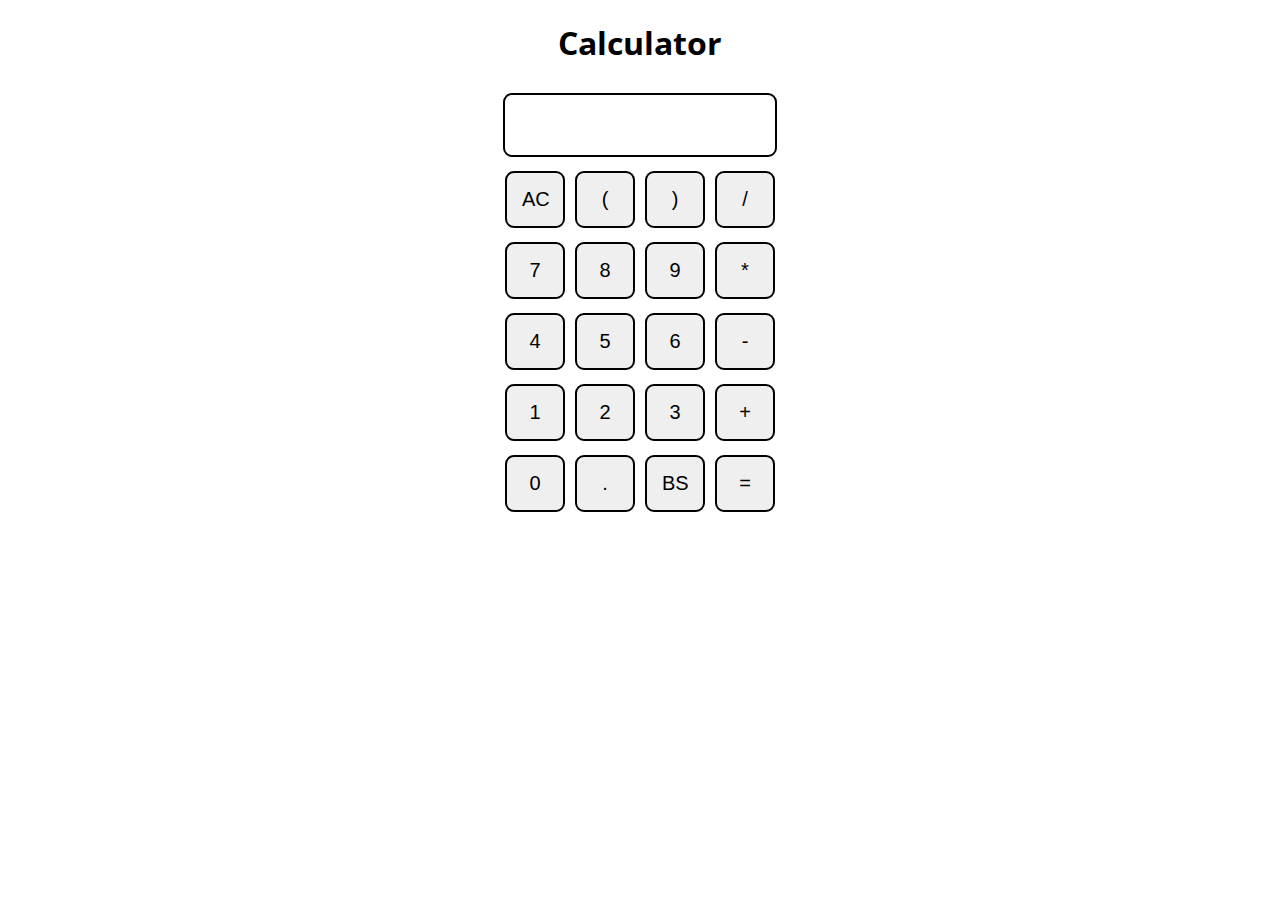
<file: Calculator/index.html>
<!DOCTYPE html>
<html lang="en">
<head>
    <meta charset="UTF-8">
    <meta http-equiv="X-UA-Compatible" content="IE=edge">
    <title>Calculator</title>
  <link href="style.css" rel="stylesheet" type="text/css" />
  <link href="utils.css" rel="stylesheet" type="text/css" />
</head>

<body>

  <h1 class="text-center">Calculator</h1>
  <div class="container flex flex-col item-center mx-auto">
    <div class="row">
      <input class="input" type="text" />
    </div>
    <div class="row">
      <button class="button">AC</button>
      <button class="button">(</button>
      <button class="button">)</button>
      <button class="button">/</button>
    </div>
    <div class="row">
      <button class="button">7</button>
      <button class="button">8</button>
      <button class="button">9</button>
      <button class="button">*</button>
    </div>
    <div class="row">
      <button class="button">4</button>
      <button class="button">5</button>
      <button class="button">6</button>
      <button class="button">-</button>
    </div>
    <div class="row">
      <button class="button">1</button>
      <button class="button">2</button>
      <button class="button">3</button>
      <button class="button">+</button>
    </div>
    <div class="row">
      <button class="button">0</button>
      <button class="button">.</button>
      <button class="button">BS</button>
      <button class="button">=</button>
    </div>

  </div>
  <script src="script.js"></script>
</body>

</html>
</file>
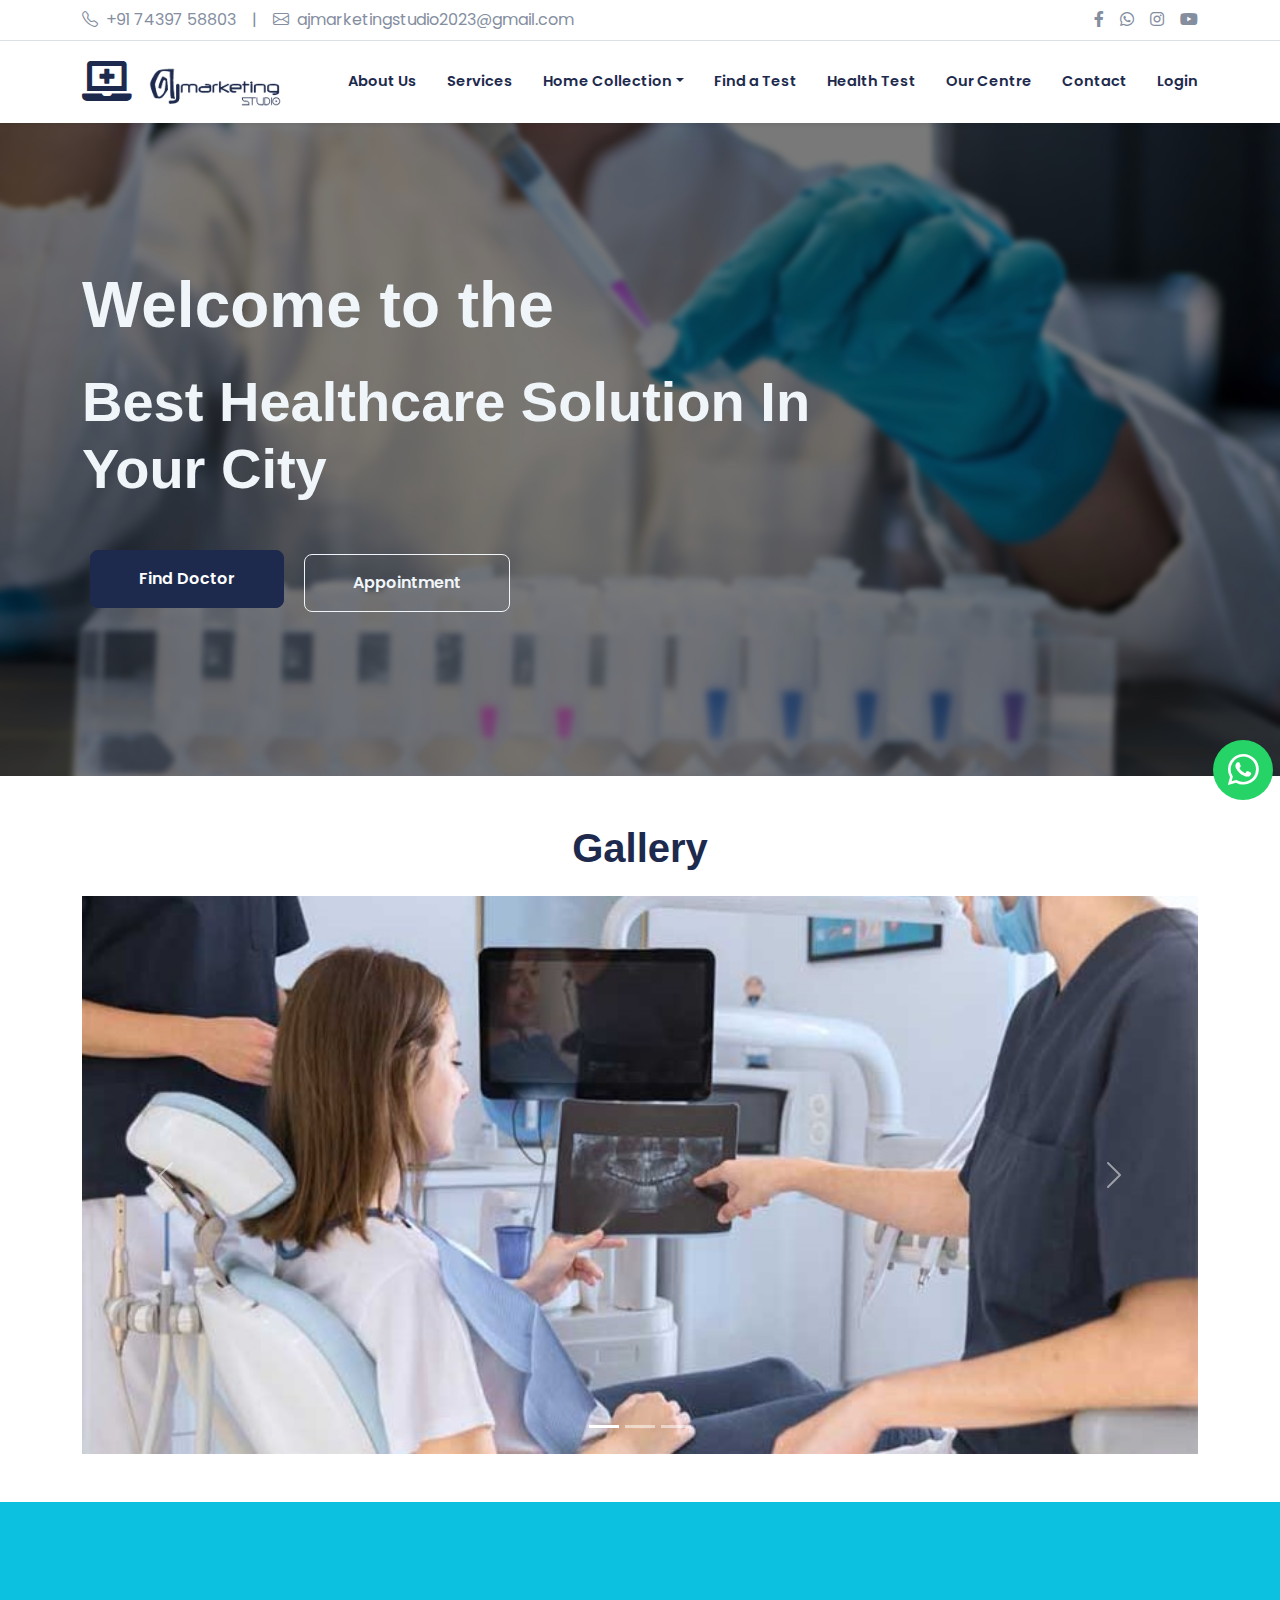
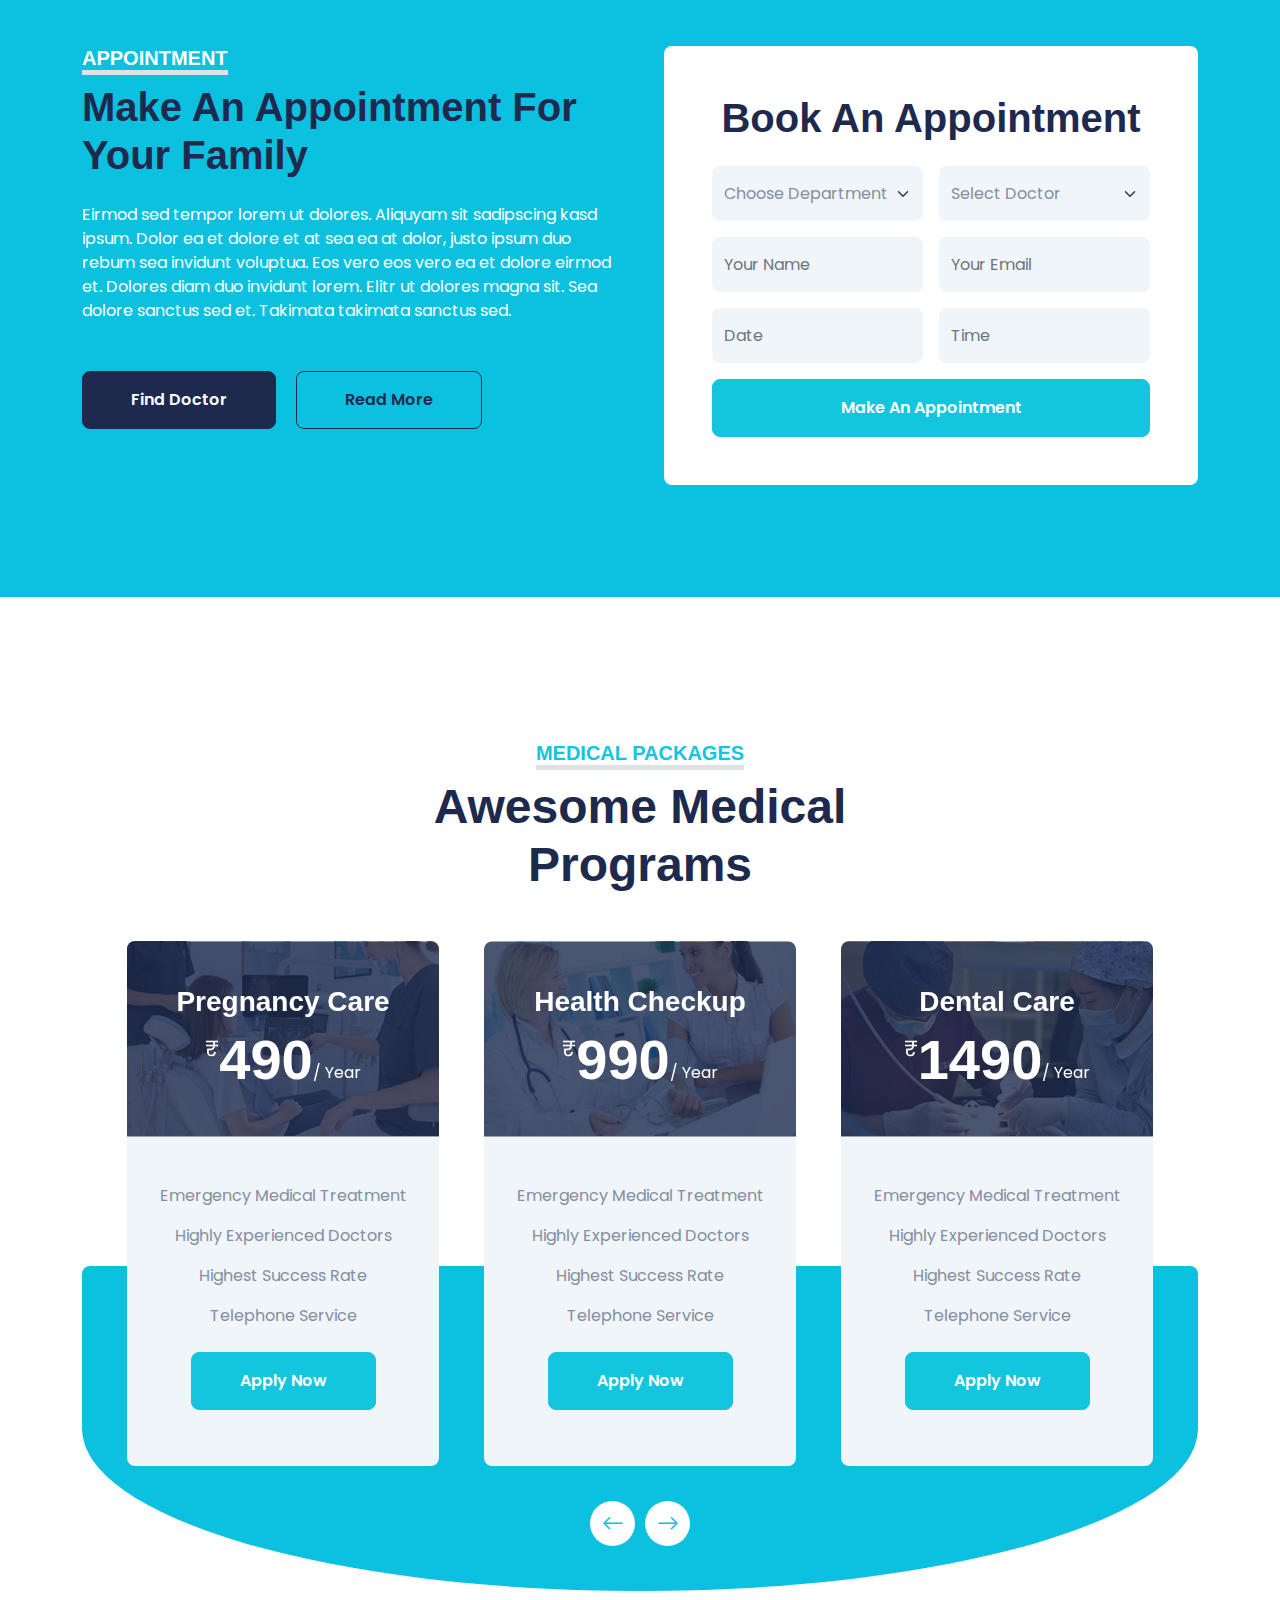
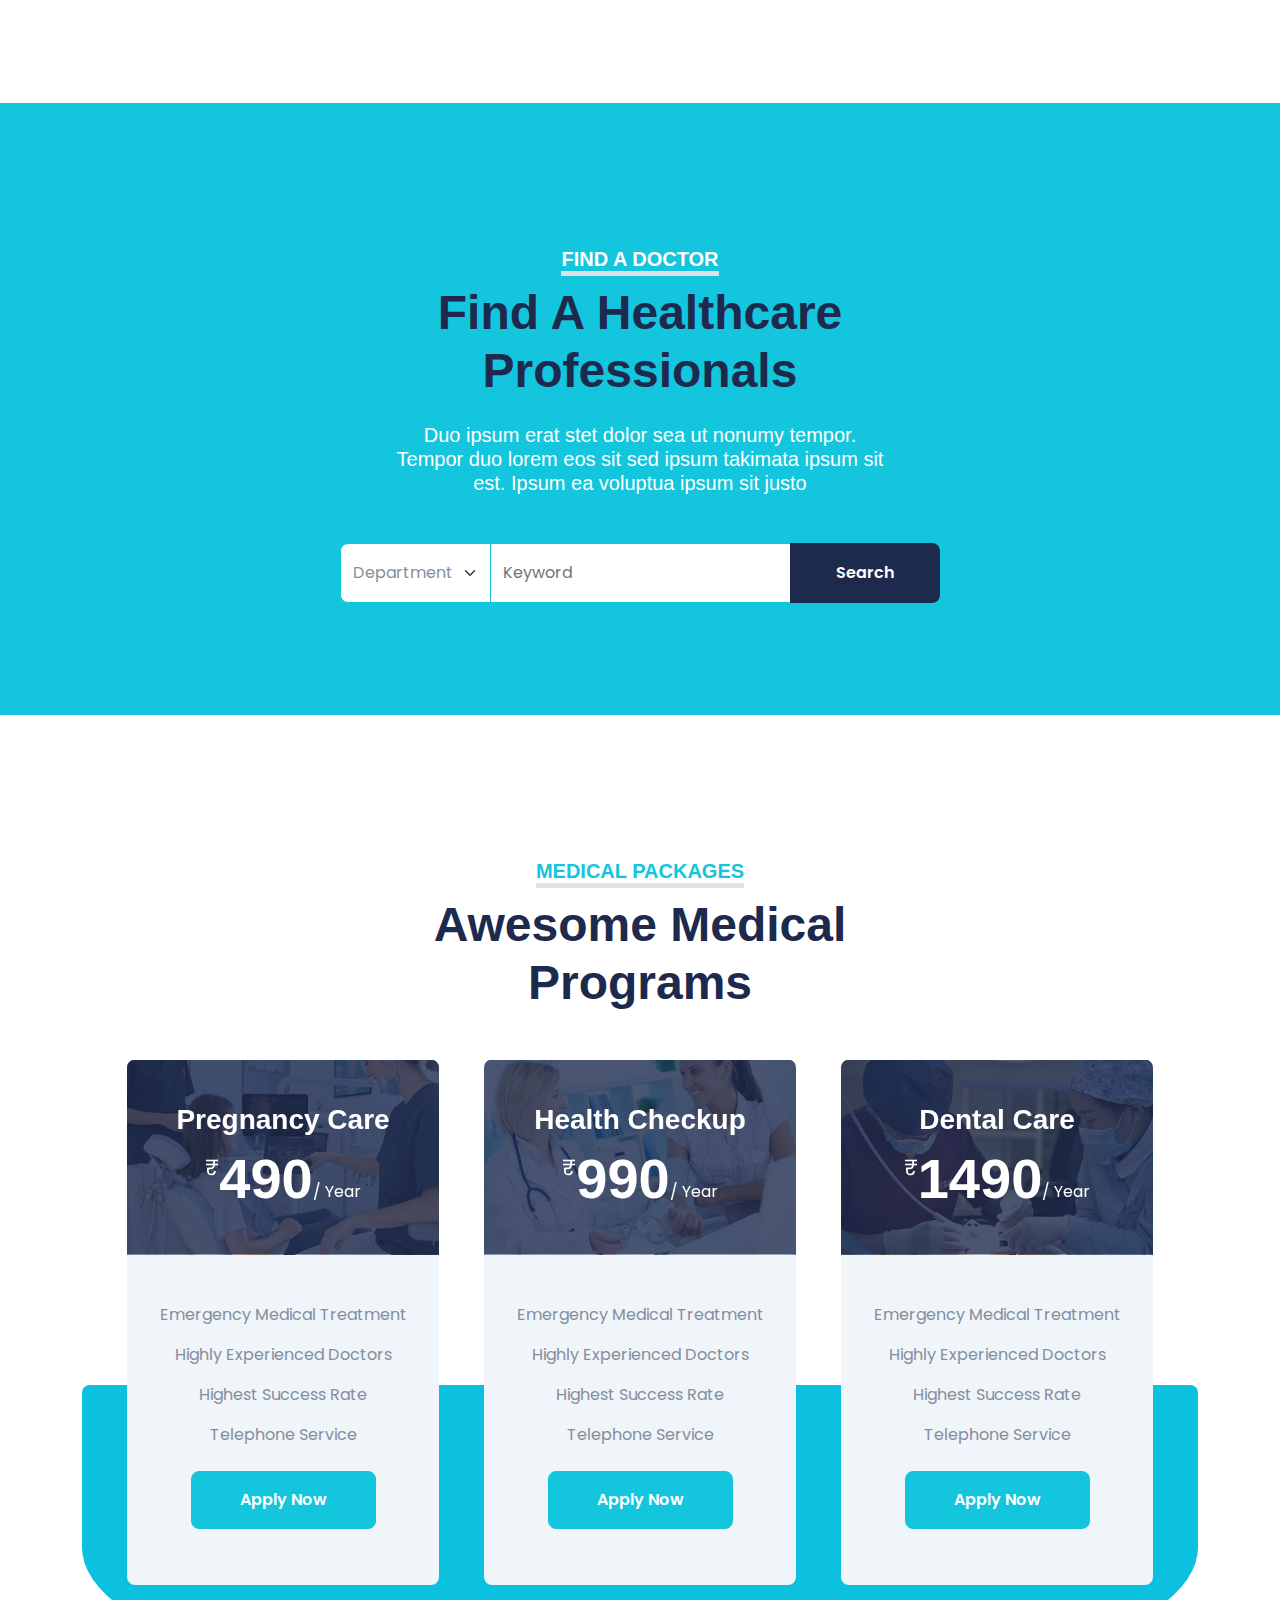
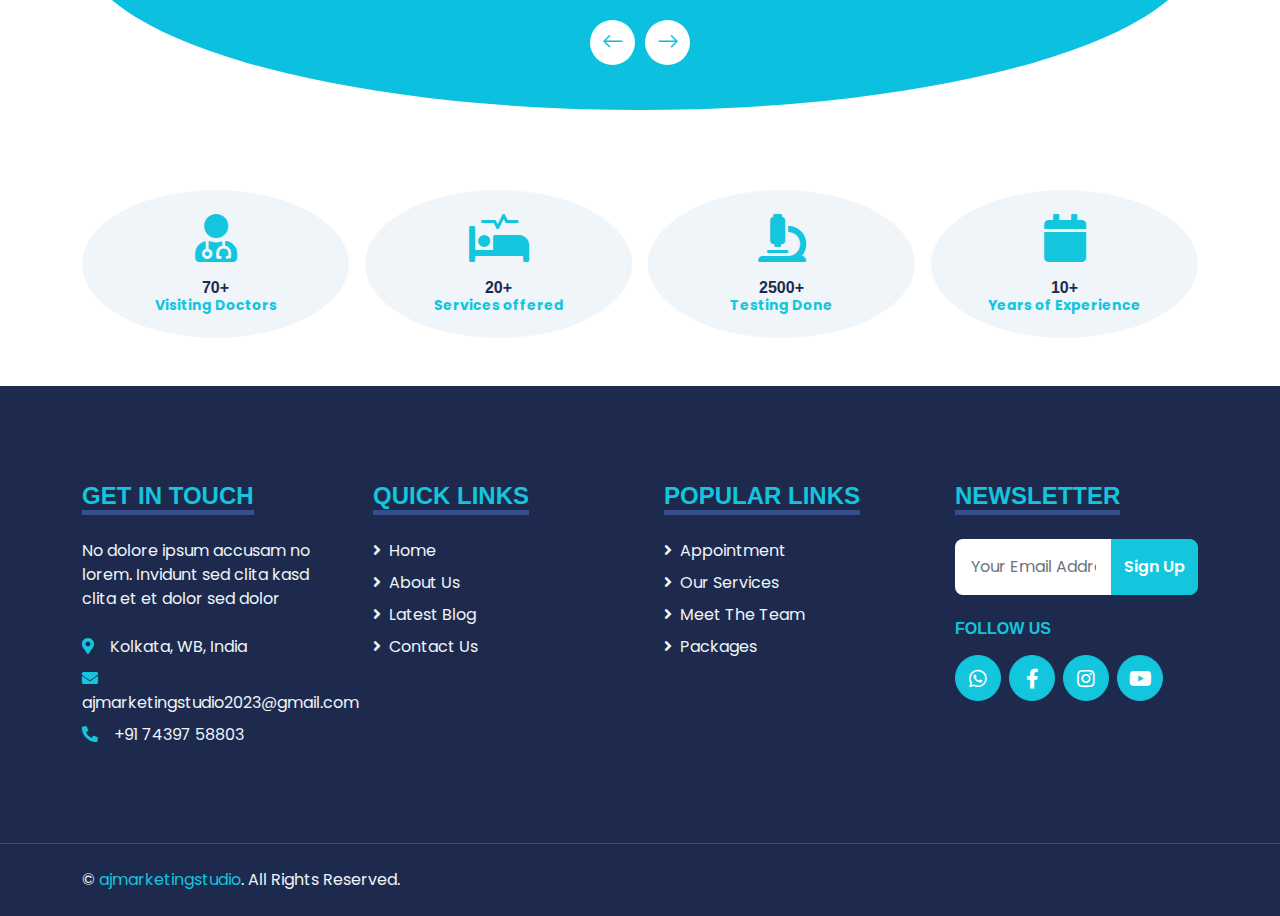
<file: Landing Page/index.html>
<!DOCTYPE html>
<html lang="en">

<head>
    <meta charset="utf-8">
    <title>ajMarketingStudio - Demo</title>
    <meta content="width=device-width, initial-scale=1.0" name="viewport">
    <meta content="Demo" name="keywords">
    <meta content="Diagonistic centre Demo Website" name="description">

    <!-- Favicon -->
    <link href="img/favicon.ico" rel="icon">

    <!-- Google fonts -->
    <link rel="preconnect" href="https://fonts.googleapis.com">
    <link rel="preconnect" href="https://fonts.gstatic.com" crossorigin>
    <link href="https://fonts.googleapis.com/css2?family=Poppins:wght@300;400;500;600;700&display=swap"
        rel="stylesheet">

    <!-- slider -->
    <link href="https://cdn.jsdelivr.net/npm/bootstrap@5.3.0/dist/css/bootstrap.min.css" rel="stylesheet" integrity="sha384-9ndCyUaIbzAi2FUVXJi0CjmCapSmO7SnpJef0486qhLnuZ2cdeRhO02iuK6FUUVM" crossorigin="anonymous">
  <script src="https://cdn.jsdelivr.net/npm/@popperjs/core@2.11.8/dist/umd/popper.min.js" integrity="sha384-I7E8VVD/ismYTF4hNIPjVp/Zjvgyol6VFvRkX/vR+Vc4jQkC+hVqc2pM8ODewa9r" crossorigin="anonymous"></script>
  <script src="https://cdn.jsdelivr.net/npm/bootstrap@5.3.0/dist/js/bootstrap.min.js" integrity="sha384-fbbOQedDUMZZ5KreZpsbe1LCZPVmfTnH7ois6mU1QK+m14rQ1l2bGBq41eYeM/fS" crossorigin="anonymous"></script>

    <!-- Icon Font Stylesheet -->
    <link href="https://cdnjs.cloudflare.com/ajax/libs/font-awesome/5.15.0/css/all.min.css" rel="stylesheet">
    <link href="https://cdn.jsdelivr.net/npm/bootstrap-icons@1.4.1/font/bootstrap-icons.css" rel="stylesheet">

    <!-- Libraries Stylesheet -->
    <link href="lib/owlcarousel/assets/owl.carousel.min.css" rel="stylesheet">
    <link href="lib/tempusdominus/css/tempusdominus-bootstrap-4.min.css" rel="stylesheet" />

    <!-- Customized Bootstrap Stylesheet -->
    <link href="css/bootstrap.min.css" rel="stylesheet">

    <!-- Template Stylesheet -->
    <link href="css/style.css" rel="stylesheet">
    
</head>

<body>
    <!-- Topbar Start -->
    <div class="container-fluid py-2 border-bottom d-none d-lg-block">
        <div class="container">
            <div class="row">
                <div class="col-md-6 text-center text-lg-start mb-2 mb-lg-0">
                    <div class="d-inline-flex align-items-center">
                        <a class="text-decoration-none text-body pe-3" href="contact.html"><i
                                class="bi bi-telephone me-2"></i>+91 74397 58803</a>
                        <span class="text-body">|</span>
                        <a class="text-decoration-none text-body px-3" href="contact.html"><i
                                class="bi bi-envelope me-2"></i>ajmarketingstudio2023@gmail.com</a>
                    </div>
                </div>
                <div class="col-md-6 text-center text-lg-end">
                    <div class="d-inline-flex align-items-center">
                        <a class="text-body px-2" href="https://www.facebook.com/profile.php?id=100091446638894"
                            target="_blank">
                            <i class="fab fa-facebook-f"></i>
                        </a>
                        <a class="text-body px-2" href="https://wa.link/gr37ks" target="_blank">
                            <i class="fab fa-whatsapp"></i>
                        </a>
                        <a class="text-body px-2" href="https://wa.link/gr37ks" target="_blank">
                            <i class="fab fa-instagram"></i>
                        </a>
                        <a class="text-body ps-2" href="#" target="_blank">
                            <i class="fab fa-youtube"></i>
                        </a>
                    </div>
                </div>
            </div>
        </div>
    </div>
    <!-- Topbar End -->

    <!-- Navbar Start -->
    <div class="container-fluid sticky-top bg-white shadow-sm">
        <div class="container">
            <nav class="navbar navbar-expand-lg bg-white navbar-light py-2 py-lg-0">
                <a href="#" class="navbar-brand">
                    <h2 class="m-0"><i class="fa fa-laptop-medical me-2 display-6"></i><img class="logo"
                            src="img/logo.png" alt=""></h2>
                </a>
                <button class="navbar-toggler" type="button" data-bs-toggle="collapse" data-bs-target="#navbarCollapse">
                    <span class="navbar-toggler-icon"></span>
                </button>
                <div class="collapse navbar-collapse" id="navbarCollapse">
                    <div class="navbar-nav ms-auto py-0">
                        <a href="about.html" class="nav-item nav-link">About Us</a>
                        <a href="service.html" class="nav-item nav-link">Services</a>
                        <div class="nav-item dropdown">
                            <a href="#" class="nav-link dropdown-toggle" data-bs-toggle="dropdown">Home Collection</a>
                            <div class="dropdown-menu m-0">
                                <a href="hc.html#blog" class="dropdown-item">Blog</a>
                                <a href="hc.html#team" class="dropdown-item">The Team</a>
                                <a href="hc.html#search" class="dropdown-item">Search</a>
                                <a href="hc.html#testimonial" class="dropdown-item">Testimonial</a>
                            </div>
                        </div>
                        <a href="ftest.html" class="nav-item nav-link">Find a Test</a>
                        <a href="htest.html" class="nav-item nav-link">Health Test</a>
                        <a href="center.html" class="nav-item nav-link">Our Centre</a>
                        <a href="contact.html" class="nav-item nav-link">Contact</a>
                        <a href="login.html" class="nav-item nav-link">Login</a>
                    </div>
                </div>
            </nav>
        </div>
    </div>
    <!-- Navbar End -->


    <!-- Hero Start -->
    <div class="container-fluid bg-primary mb-5 hero-header">
        <div class="container py-5">
            <div class="row justify-content-start align-items-center py-5">
                <div class="col-lg-8 text-center text-lg-start py-5">
                    <h1 class="d-inline-block text-light border-5 display-3 mb-4">Welcome to the</h1>
                    <h3 class="display-4 text-light mb-md-4">Best Healthcare Solution In Your City</h3>
                    <div class="pt-2">
                        <a href="#search" class="btn btn-dark py-3 px-5 mx-2 mt-3 mb-4">Find Doctor</a>
                        <a href="#appointment" class="btn btn-outline-light py-3 px-5 mx-2">Appointment</a>
                    </div>
                </div>
            </div>
        </div>
    </div>
    <!-- Hero End -->

    <!-- img slider Start -->
    <div class="container">
        <h3 class="display-6 text-center text-dark mb-md-4">Gallery</h3>
        <div id="carouselExampleIndicators" class="carousel slide">
            <div class="carousel-indicators">
              <button type="button" data-bs-target="#carouselExampleIndicators" data-bs-slide-to="0" class="active" aria-current="true" aria-label="Slide 1"></button>
              <button type="button" data-bs-target="#carouselExampleIndicators" data-bs-slide-to="1" aria-label="Slide 2"></button>
              <button type="button" data-bs-target="#carouselExampleIndicators" data-bs-slide-to="2" aria-label="Slide 3"></button>
            </div>
            <div class="carousel-inner">
              <div class="carousel-item active">
                <img src="img/slider1.jpg" class="d-block w-100" alt="">
              </div>
              <div class="carousel-item">
                <img src="img/slider2.jpg" class="d-block w-100" alt="">
              </div>
              <div class="carousel-item">
                <img src="img/slider3.jpg" class="d-block w-100" alt="">
              </div>
            </div>
            <button class="carousel-control-prev" type="button" data-bs-target="#carouselExampleIndicators" data-bs-slide="prev">
              <span class="carousel-control-prev-icon" aria-hidden="true"></span>
              <span class="visually-hidden">Previous</span>
            </button>
            <button class="carousel-control-next" type="button" data-bs-target="#carouselExampleIndicators" data-bs-slide="next">
              <span class="carousel-control-next-icon" aria-hidden="true"></span>
              <span class="visually-hidden">Next</span>
            </button>
          </div>
    </div>
    <!-- img slider end -->

    <!-- Appointment Start (NOT DONE)-->
    <div class="container-fluid appointment my-5 py-5" id="appointment">
        <div class="container spacing py-5">
            <div class="row gx-5">
                <div class="col-lg-6 mb-5 mb-lg-0">
                    <div class="mb-4">
                        <h5 class="d-inline-block text-white text-uppercase border-bottom border-5">Appointment</h5>
                        <h1 class="display-5s">Make An Appointment For Your Family</h1>
                    </div>
                    <p class="text-white mb-5">Eirmod sed tempor lorem ut dolores. Aliquyam sit sadipscing kasd ipsum.
                        Dolor ea et dolore et at sea ea at dolor, justo ipsum duo rebum sea invidunt voluptua. Eos vero
                        eos vero ea et dolore eirmod et. Dolores diam duo invidunt lorem. Elitr ut dolores magna sit.
                        Sea dolore sanctus sed et. Takimata takimata sanctus sed.</p>
                    <a class="btn btn-dark py-3 mb-4 px-5 me-3" href="#search">Find Doctor</a>
                    <a class="btn btn-outline-dark py-3 mb-4 px-5" href="#price">Read More</a>
                </div>
                <div class="col-lg-6">
                    <div class="bg-white text-center rounded p-5">
                        <h1 class="mb-4">Book An Appointment</h1>
                        <form>
                            <div class="row g-3">
                                <div class="col-12 col-sm-6">
                                    <select class="form-select bg-light border-0" style="height: 55px;">
                                        <option selected>Choose Department</option>
                                        <option value="1">Department 1</option>
                                        <option value="2">Department 2</option>
                                        <option value="3">Department 3</option>
                                    </select>
                                </div>
                                <div class="col-12 col-sm-6">
                                    <select class="form-select bg-light border-0" style="height: 55px;">
                                        <option selected>Select Doctor</option>
                                        <option value="1">Doctor 1</option>
                                        <option value="2">Doctor 2</option>
                                        <option value="3">Doctor 3</option>
                                    </select>
                                </div>
                                <div class="col-12 col-sm-6">
                                    <input type="text" class="form-control bg-light border-0" placeholder="Your Name"
                                        style="height: 55px;">
                                </div>
                                <div class="col-12 col-sm-6">
                                    <input type="email" class="form-control bg-light border-0" placeholder="Your Email"
                                        style="height: 55px;">
                                </div>
                                <div class="col-12 col-sm-6">
                                    <div class="date" id="date" data-target-input="nearest">
                                        <input type="text" class="form-control bg-light border-0 datetimepicker-input"
                                            placeholder="Date" data-target="#date" data-toggle="datetimepicker"
                                            style="height: 55px;">
                                    </div>
                                </div>
                                <div class="col-12 col-sm-6">
                                    <div class="time" id="time" data-target-input="nearest">
                                        <input type="text" class="form-control bg-light border-0 datetimepicker-input"
                                            placeholder="Time" data-target="#time" data-toggle="datetimepicker"
                                            style="height: 55px;">
                                    </div>
                                </div>
                                <div class="col-12">
                                    <button class="btn btn-primary w-100 py-3" type="submit"
                                        onclick="alert('Appointment Request Made');">Make An
                                        Appointment</button>
                                </div>
                            </div>
                        </form>
                    </div>
                </div>
            </div>
        </div>
    </div>
    <!-- Appointment End -->

    <!-- home collection Start (NOT DONE) -->
    <div class="container-fluid py-5" id="price">
        <div class="container spacing">
            <div class="text-center mx-auto mb-5" style="max-width: 500px;">
                <h5 class="d-inline-block text-primary text-uppercase border-bottom border-5">Medical Packages</h5>
                <h1 class="display-5">Awesome Medical Programs</h1>
            </div>
            <div class="owl-carousel price-carousel position-relative" style="padding: 0 45px 45px 45px;">
                <div class="bg-light rounded text-center">
                    <div class="position-relative">
                        <img class="img-fluid rounded-top" src="img/price-1.jpg" alt="">
                        <div class="position-absolute w-100 h-100 top-50 start-50 translate-middle rounded-top d-flex flex-column align-items-center justify-content-center"
                            style="background: rgba(29, 42, 77, .8);">
                            <h3 class="text-white">Pregnancy Care</h3>
                            <h1 class="display-4 text-white mb-0">
                                <small class="align-top fw-normal"
                                    style="font-size: 22px; line-height: 45px;">₹</small>490<small
                                    class="align-bottom fw-normal" style="font-size: 16px; line-height: 40px;">/
                                    Year</small>
                            </h1>
                        </div>
                    </div>
                    <div class="text-center py-5">
                        <p>Emergency Medical Treatment</p>
                        <p>Highly Experienced Doctors</p>
                        <p>Highest Success Rate</p>
                        <p>Telephone Service</p>
                        <a href="login.html" class="btn btn-primary py-3 px-5 my-2">Apply Now</a>
                    </div>
                </div>
                <div class="bg-light rounded text-center">
                    <div class="position-relative">
                        <img class="img-fluid rounded-top" src="img/price-2.jpg" alt="">
                        <div class="position-absolute w-100 h-100 top-50 start-50 translate-middle rounded-top d-flex flex-column align-items-center justify-content-center"
                            style="background: rgba(29, 42, 77, .8);">
                            <h3 class="text-white">Health Checkup</h3>
                            <h1 class="display-4 text-white mb-0">
                                <small class="align-top fw-normal"
                                    style="font-size: 22px; line-height: 45px;">₹</small>990<small
                                    class="align-bottom fw-normal" style="font-size: 16px; line-height: 40px;">/
                                    Year</small>
                            </h1>
                        </div>
                    </div>
                    <div class="text-center py-5">
                        <p>Emergency Medical Treatment</p>
                        <p>Highly Experienced Doctors</p>
                        <p>Highest Success Rate</p>
                        <p>Telephone Service</p>
                        <a href="login.html" class="btn btn-primary py-3 px-5 my-2">Apply Now</a>
                    </div>
                </div>
                <div class="bg-light rounded text-center">
                    <div class="position-relative">
                        <img class="img-fluid rounded-top" src="img/price-3.jpg" alt="">
                        <div class="position-absolute w-100 h-100 top-50 start-50 translate-middle rounded-top d-flex flex-column align-items-center justify-content-center"
                            style="background: rgba(29, 42, 77, .8);">
                            <h3 class="text-white">Dental Care</h3>
                            <h1 class="display-4 text-white mb-0">
                                <small class="align-top fw-normal"
                                    style="font-size: 22px; line-height: 45px;">₹</small>1490<small
                                    class="align-bottom fw-normal" style="font-size: 16px; line-height: 40px;">/
                                    Year</small>
                            </h1>
                        </div>
                    </div>
                    <div class="text-center py-5">
                        <p>Emergency Medical Treatment</p>
                        <p>Highly Experienced Doctors</p>
                        <p>Highest Success Rate</p>
                        <p>Telephone Service</p>
                        <a href="login.html" class="btn btn-primary py-3 px-5 my-2">Apply Now</a>
                    </div>
                </div>
                <div class="bg-light rounded text-center">
                    <div class="position-relative">
                        <img class="img-fluid rounded-top" src="img/price-4.jpg" alt="">
                        <div class="position-absolute w-100 h-100 top-50 start-50 translate-middle rounded-top d-flex flex-column align-items-center justify-content-center"
                            style="background: rgba(29, 42, 77, .8);">
                            <h3 class="text-white">Operation & Surgery</h3>
                            <h1 class="display-4 text-white mb-0">
                                <small class="align-top fw-normal"
                                    style="font-size: 22px; line-height: 45px;">₹</small>1990<small
                                    class="align-bottom fw-normal" style="font-size: 16px; line-height: 40px;">/
                                    Year</small>
                            </h1>
                        </div>
                    </div>
                    <div class="text-center py-5">
                        <p>Emergency Medical Treatment</p>
                        <p>Highly Experienced Doctors</p>
                        <p>Highest Success Rate</p>
                        <p>Telephone Service</p>
                        <a href="login.html" class="btn btn-primary py-3 px-5 my-2">Apply Now</a>
                    </div>
                </div>
            </div>
        </div>
    </div>
    <!-- home collection End -->

    <!-- FTEST  -->
    <!-- Search Start -->
    <div class="container-fluid bg-primary my-5 py-5" id="search">
        <div class="container py-5 spacing">
            <div class="text-center mx-auto mb-5" style="max-width: 500px;">
                <h5 class="d-inline-block text-white text-uppercase border-bottom border-5">Find A Doctor</h5>
                <h1 class="display-5 mb-4">Find A Healthcare Professionals</h1>
                <h5 class="text-white fw-normal">Duo ipsum erat stet dolor sea ut nonumy tempor. Tempor duo lorem eos
                    sit sed ipsum takimata ipsum sit est. Ipsum ea voluptua ipsum sit justo</h5>
            </div>
            <div class="mx-auto" style="width: 100%; max-width: 600px;">
                <div class="input-group">
                    <select class="form-select border-primary w-25" style="height: 60px;">
                        <option selected>Department</option>
                        <option value="1">Department 1</option>
                        <option value="2">Department 2</option>
                        <option value="3">Department 3</option>
                    </select>
                    <input type="text" class="form-control border-primary w-50" placeholder="Keyword">
                    <button class="btn btn-dark border-0 w-25">Search</button>
                </div>
            </div>
        </div>
    </div>
    <!-- Search End -->

    <!-- need help Start -->

    <!-- need help End -->
    <!-- FTEST end -->

    <!-- Pricing Plan Start -->
    <div class="container-fluid py-5" id="price">
        <div class="container spacing">
            <div class="text-center mx-auto mb-5" style="max-width: 500px;">
                <h5 class="d-inline-block text-primary text-uppercase border-bottom border-5">Medical Packages</h5>
                <h1 class="display-5">Awesome Medical Programs</h1>
            </div>
            <div class="owl-carousel price-carousel position-relative" style="padding: 0 45px 45px 45px;">
                <div class="bg-light rounded text-center">
                    <div class="position-relative">
                        <img class="img-fluid rounded-top" src="img/price-1.jpg" alt="">
                        <div class="position-absolute w-100 h-100 top-50 start-50 translate-middle rounded-top d-flex flex-column align-items-center justify-content-center"
                            style="background: rgba(29, 42, 77, .8);">
                            <h3 class="text-white">Pregnancy Care</h3>
                            <h1 class="display-4 text-white mb-0">
                                <small class="align-top fw-normal"
                                    style="font-size: 22px; line-height: 45px;">₹</small>490<small
                                    class="align-bottom fw-normal" style="font-size: 16px; line-height: 40px;">/
                                    Year</small>
                            </h1>
                        </div>
                    </div>
                    <div class="text-center py-5">
                        <p>Emergency Medical Treatment</p>
                        <p>Highly Experienced Doctors</p>
                        <p>Highest Success Rate</p>
                        <p>Telephone Service</p>
                        <a href="login.html" class="btn btn-primary py-3 px-5 my-2">Apply Now</a>
                    </div>
                </div>
                <div class="bg-light rounded text-center">
                    <div class="position-relative">
                        <img class="img-fluid rounded-top" src="img/price-2.jpg" alt="">
                        <div class="position-absolute w-100 h-100 top-50 start-50 translate-middle rounded-top d-flex flex-column align-items-center justify-content-center"
                            style="background: rgba(29, 42, 77, .8);">
                            <h3 class="text-white">Health Checkup</h3>
                            <h1 class="display-4 text-white mb-0">
                                <small class="align-top fw-normal"
                                    style="font-size: 22px; line-height: 45px;">₹</small>990<small
                                    class="align-bottom fw-normal" style="font-size: 16px; line-height: 40px;">/
                                    Year</small>
                            </h1>
                        </div>
                    </div>
                    <div class="text-center py-5">
                        <p>Emergency Medical Treatment</p>
                        <p>Highly Experienced Doctors</p>
                        <p>Highest Success Rate</p>
                        <p>Telephone Service</p>
                        <a href="login.html" class="btn btn-primary py-3 px-5 my-2">Apply Now</a>
                    </div>
                </div>
                <div class="bg-light rounded text-center">
                    <div class="position-relative">
                        <img class="img-fluid rounded-top" src="img/price-3.jpg" alt="">
                        <div class="position-absolute w-100 h-100 top-50 start-50 translate-middle rounded-top d-flex flex-column align-items-center justify-content-center"
                            style="background: rgba(29, 42, 77, .8);">
                            <h3 class="text-white">Dental Care</h3>
                            <h1 class="display-4 text-white mb-0">
                                <small class="align-top fw-normal"
                                    style="font-size: 22px; line-height: 45px;">₹</small>1490<small
                                    class="align-bottom fw-normal" style="font-size: 16px; line-height: 40px;">/
                                    Year</small>
                            </h1>
                        </div>
                    </div>
                    <div class="text-center py-5">
                        <p>Emergency Medical Treatment</p>
                        <p>Highly Experienced Doctors</p>
                        <p>Highest Success Rate</p>
                        <p>Telephone Service</p>
                        <a href="login.html" class="btn btn-primary py-3 px-5 my-2">Apply Now</a>
                    </div>
                </div>
                <div class="bg-light rounded text-center">
                    <div class="position-relative">
                        <img class="img-fluid rounded-top" src="img/price-4.jpg" alt="">
                        <div class="position-absolute w-100 h-100 top-50 start-50 translate-middle rounded-top d-flex flex-column align-items-center justify-content-center"
                            style="background: rgba(29, 42, 77, .8);">
                            <h3 class="text-white">Operation & Surgery</h3>
                            <h1 class="display-4 text-white mb-0">
                                <small class="align-top fw-normal"
                                    style="font-size: 22px; line-height: 45px;">₹</small>1990<small
                                    class="align-bottom fw-normal" style="font-size: 16px; line-height: 40px;">/
                                    Year</small>
                            </h1>
                        </div>
                    </div>
                    <div class="text-center py-5">
                        <p>Emergency Medical Treatment</p>
                        <p>Highly Experienced Doctors</p>
                        <p>Highest Success Rate</p>
                        <p>Telephone Service</p>
                        <a href="login.html" class="btn btn-primary py-3 px-5 my-2">Apply Now</a>
                    </div>
                </div>
            </div>
        </div>
    </div>
    <!-- Pricing Plan End -->

    <!-- FAQ Start -->

    <!-- FAQ End -->

    <!-- showcase Start -->
    <div class="container">
        <div class="row g-3 pt-3">
            <div class="col-sm-3 col-6">
                <div class="bg-light text-center rounded-circle py-4">
                    <i class="fa fa-3x fa-user-md text-primary mb-3"></i>
                    <h6 class="mb-0">70+<small class="d-block text-primary">Visiting Doctors</small></h6>
                </div>
            </div>
            <div class="col-sm-3 col-6">
                <div class="bg-light text-center rounded-circle py-4">
                    <i class="fa fa-3x fa-procedures text-primary mb-3"></i>
                    <h6 class="mb-0">20+<small class="d-block text-primary">Services offered</small></h6>
                </div>
            </div>
            <div class="col-sm-3 col-6">
                <div class="bg-light text-center rounded-circle py-4">
                    <i class="fa fa-3x fa-microscope text-primary mb-3"></i>
                    <h6 class="mb-0">2500+<small class="d-block text-primary">Testing Done</small></h6>
                </div>
            </div>
            <div class="col-sm-3 col-6">
                <div class="bg-light text-center rounded-circle py-4">
                    <i class="fa fa-3x fa-calendar text-primary mb-3"></i>
                    <h6 class="mb-0">10+<small class="d-block text-primary">Years of Experience</small></h6>
                </div>
            </div>
        </div>
    </div>
    <!-- showcase End -->


    <!-- Footer Start -->
    <div class="container-fluid bg-dark text-light mt-5 py-5">
        <div class="container py-5">
            <div class="row g-5">
                <div class="col-lg-3 col-md-6">
                    <h4 class="d-inline-block text-primary text-uppercase border-bottom border-5 border-secondary mb-4">
                        Get In Touch</h4>
                    <p class="mb-4">No dolore ipsum accusam no lorem. Invidunt sed clita kasd clita et et dolor sed
                        dolor</p>
                    <p class="mb-2"><i class="fa fa-map-marker-alt text-primary me-3"></i>Kolkata, WB, India</p>
                    <p class="mb-2"><i class="fa fa-envelope text-primary me-3"></i>ajmarketingstudio2023@gmail.com</p>
                    <p class="mb-0"><i class="fa fa-phone-alt text-primary me-3"></i>+91 74397 58803</p>
                </div>
                <div class="col-lg-3 col-md-6">
                    <h4 class="d-inline-block text-primary text-uppercase border-bottom border-5 border-secondary mb-4">
                        Quick Links</h4>
                    <div class="d-flex flex-column justify-content-start">
                        <a class="text-light mb-2" href="#"><i class="fa fa-angle-right me-2"></i>Home</a>
                        <a class="text-light mb-2" href="#about"><i class="fa fa-angle-right me-2"></i>About Us</a>
                        <a class="text-light mb-2" href="#blog"><i class="fa fa-angle-right me-2"></i>Latest Blog</a>
                        <a class="text-light" href="#contact"><i class="fa fa-angle-right me-2"></i>Contact Us</a>
                    </div>
                </div>
                <div class="col-lg-3 col-md-6">
                    <h4 class="d-inline-block text-primary text-uppercase border-bottom border-5 border-secondary mb-4">
                        Popular Links</h4>
                    <div class="d-flex flex-column justify-content-start">
                        <a class="text-light mb-2" href="#appointment"><i
                                class="fa fa-angle-right me-2"></i>Appointment</a>
                        <a class="text-light mb-2" href="#service"><i class="fa fa-angle-right me-2"></i>Our
                            Services</a>
                        <a class="text-light mb-2" href="#team"><i class="fa fa-angle-right me-2"></i>Meet The Team</a>
                        <a class="text-light" href="#price"><i class="fa fa-angle-right me-2"></i>Packages</a>
                    </div>
                </div>
                <div class="col-lg-3 col-md-6">
                    <h4 class="d-inline-block text-primary text-uppercase border-bottom border-5 border-secondary mb-4">
                        Newsletter</h4>
                    <form action="">
                        <div class="input-group">
                            <input type="text" class="form-control p-3 border-0" placeholder="Your Email Address">
                            <button class="btn btn-primary" onclick="alert('Thanks For Subscribing');">Sign Up</button>
                        </div>
                    </form>
                    <h6 class="text-primary text-uppercase mt-4 mb-3">Follow Us</h6>
                    <div class="d-flex">
                        <a class="btn btn-lg btn-primary btn-lg-square rounded-circle me-2"
                            href="https://wa.link/gr37ks" target="_blank"><i class="fab fa-whatsapp"></i></a>
                        <a class="btn btn-lg btn-primary btn-lg-square rounded-circle me-2"
                            href="https://www.facebook.com/profile.php?id=100091446638894" target="_blank"><i
                                class="fab fa-facebook-f"></i></a>
                        <a class="btn btn-lg btn-primary btn-lg-square rounded-circle me-2"
                            href="https://wa.link/gr37ks" target="_blank"><i class="fab fa-instagram"></i></a>
                        <a class="btn btn-lg btn-primary btn-lg-square rounded-circle"
                            href="https://www.facebook.com/profile.php?id=100091446638894" target="_blank"><i
                                class="fab fa-youtube"></i></a>
                    </div>
                </div>
            </div>
        </div>
    </div>
    <div class="container-fluid bg-dark text-light border-top border-secondary py-4">
        <div class="container">
            <div class="row g-5">
                <div class="col-md-6 text-center text-md-start">
                    <p class="mb-md-0">&copy; <a class="text-primary" href="#">ajmarketingstudio</a>. All Rights
                        Reserved.
                    </p>
                </div>
            </div>
        </div>
    </div>
    <!-- Footer End -->


    <!-- Back to Top -->
    <a href="#" class="btn btn-lg btn-primary btn-lg-square back-to-top"><i class="bi bi-arrow-up"></i></a>

    <!-- whatsapp icon -->
    <a href="https://wa.link/gr37ks" target="_blank" class="btn whatsapp-icon"><i class="bi bi-whatsapp"></i></a>


    <!-- JavaScript Libraries -->
    <script src="https://code.jquery.com/jquery-3.4.1.min.js"></script>
    <script src="https://cdn.jsdelivr.net/npm/bootstrap@5.0.0/dist/js/bootstrap.bundle.min.js"></script>
    <script src="lib/easing/easing.min.js"></script>
    <script src="lib/waypoints/waypoints.min.js"></script>
    <script src="lib/owlcarousel/owl.carousel.min.js"></script>
    <script src="lib/tempusdominus/js/moment.min.js"></script>
    <script src="lib/tempusdominus/js/moment-timezone.min.js"></script>
    <script src="lib/tempusdominus/js/tempusdominus-bootstrap-4.min.js"></script>

    <!-- Template Javascript -->
    <script src="js/main.js"></script>
</body>

</html>
</file>
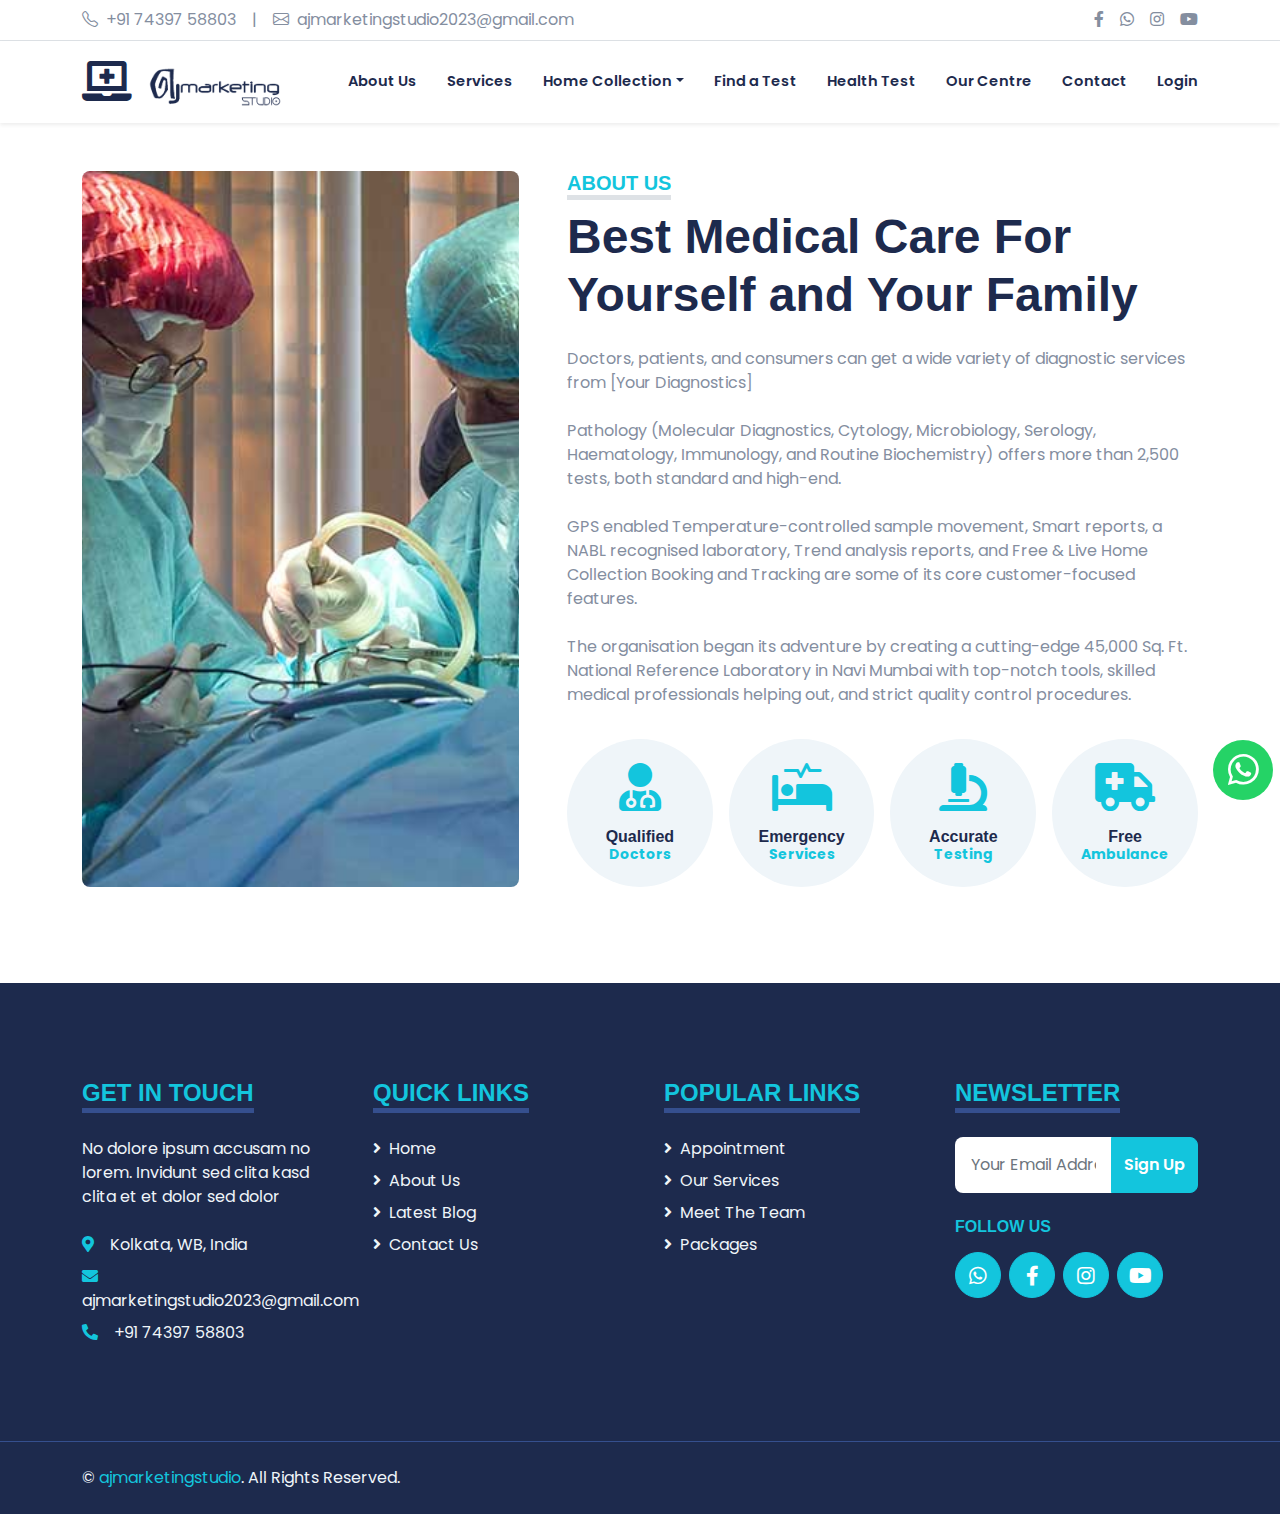
<file: Landing Page/about.html>
<!DOCTYPE html>
<html lang="en">

<head>
    <meta charset="utf-8">
    <title>ajMarketingStudio - Demo</title>
    <meta content="width=device-width, initial-scale=1.0" name="viewport">
    <meta content="Demo" name="keywords">
    <meta content="Diagonistic centre Demo Website" name="description">

    <!-- Favicon -->
    <link href="img/favicon.ico" rel="icon">

    <!-- Google fonts -->
    <link rel="preconnect" href="https://fonts.googleapis.com">
    <link rel="preconnect" href="https://fonts.gstatic.com" crossorigin>
    <link href="https://fonts.googleapis.com/css2?family=Poppins:wght@300;400;500;600;700&display=swap"
        rel="stylesheet">

    <!-- Icon Font Stylesheet -->
    <link href="https://cdnjs.cloudflare.com/ajax/libs/font-awesome/5.15.0/css/all.min.css" rel="stylesheet">
    <link href="https://cdn.jsdelivr.net/npm/bootstrap-icons@1.4.1/font/bootstrap-icons.css" rel="stylesheet">

    <!-- Libraries Stylesheet -->
    <link href="lib/owlcarousel/assets/owl.carousel.min.css" rel="stylesheet">
    <link href="lib/tempusdominus/css/tempusdominus-bootstrap-4.min.css" rel="stylesheet" />

    <!-- Customized Bootstrap Stylesheet -->
    <link href="css/bootstrap.min.css" rel="stylesheet">

    <!-- Template Stylesheet -->
    <link href="css/style.css" rel="stylesheet">
</head>

<body>
    <!-- Topbar Start -->
    <div class="container-fluid py-2 border-bottom d-none d-lg-block">
        <div class="container">
            <div class="row">
                <div class="col-md-6 text-center text-lg-start mb-2 mb-lg-0">
                    <div class="d-inline-flex align-items-center">
                        <a class="text-decoration-none text-body pe-3" href="contact.html"><i
                                class="bi bi-telephone me-2"></i>+91 74397 58803</a>
                        <span class="text-body">|</span>
                        <a class="text-decoration-none text-body px-3" href="contact.html"><i
                                class="bi bi-envelope me-2"></i>ajmarketingstudio2023@gmail.com</a>
                    </div>
                </div>
                <div class="col-md-6 text-center text-lg-end">
                    <div class="d-inline-flex align-items-center">
                        <a class="text-body px-2" href="https://www.facebook.com/profile.php?id=100091446638894"
                            target="_blank">
                            <i class="fab fa-facebook-f"></i>
                        </a>
                        <a class="text-body px-2" href="https://wa.link/gr37ks" target="_blank">
                            <i class="fab fa-whatsapp"></i>
                        </a>
                        <a class="text-body px-2" href="https://wa.link/gr37ks" target="_blank">
                            <i class="fab fa-instagram"></i>
                        </a>
                        <a class="text-body ps-2" href="#" target="_blank">
                            <i class="fab fa-youtube"></i>
                        </a>
                    </div>
                </div>
            </div>
        </div>
    </div>
    <!-- Topbar End -->

    <!-- Navbar Start -->
    <div class="container-fluid sticky-top bg-white shadow-sm">
        <div class="container">
            <nav class="navbar navbar-expand-lg bg-white navbar-light py-2 py-lg-0">
                <a href="index.html" class="navbar-brand">
                    <h2 class="m-0"><i class="fa fa-laptop-medical me-2 display-6"></i><img class="logo"
                            src="img/logo.png" alt=""></h2>
                </a>
                <button class="navbar-toggler" type="button" data-bs-toggle="collapse" data-bs-target="#navbarCollapse">
                    <span class="navbar-toggler-icon"></span>
                </button>
                <div class="collapse navbar-collapse" id="navbarCollapse">
                    <div class="navbar-nav ms-auto py-0">
                        <a href="about.html" class="nav-item nav-link">About Us</a>
                        <a href="service.html" class="nav-item nav-link">Services</a>
                        <div class="nav-item dropdown">
                            <a href="#" class="nav-link dropdown-toggle" data-bs-toggle="dropdown">Home Collection</a>
                            <div class="dropdown-menu m-0">
                                <a href="hc.html#blog" class="dropdown-item">Blog</a>
                                <a href="hc.html#team" class="dropdown-item">The Team</a>
                                <a href="hc.html#search" class="dropdown-item">Search</a>
                                <a href="hc.html#testimonial" class="dropdown-item">Testimonial</a>
                            </div>
                        </div>
                        <a href="ftest.html" class="nav-item nav-link">Find a Test</a>
                        <a href="htest.html" class="nav-item nav-link">Health Test</a>
                        <a href="center.html" class="nav-item nav-link">Our Centre</a>
                        <a href="contact.html" class="nav-item nav-link">Contact</a>
                        <a href="login.html" class="nav-item nav-link">Login</a>
                    </div>
                </div>
            </nav>
        </div>
    </div>
    <!-- Navbar End -->


    <!-- About Start -->
    <div class="container-fluid py-5" id="about">
        <div class="container">
            <div class="row gx-5">
                <div class="col-lg-5 mb-5 mb-lg-0" style="min-height: 500px;">
                    <div class="position-relative h-100">
                        <img class="position-absolute w-100 h-100 rounded" src="img/about.jpg"
                            style="object-fit: cover;">
                    </div>
                </div>
                <div class="col-lg-7">
                    <div class="mb-4">
                        <h5 class="d-inline-block text-primary text-uppercase border-bottom border-5">About Us</h5>
                        <h1 class="display-5">Best Medical Care For Yourself and Your Family</h1>
                    </div>
                    <p>Doctors, patients, and consumers can get a wide variety of diagnostic services from [Your Diagnostics]<br><br>

                        Pathology (Molecular Diagnostics, Cytology, Microbiology, Serology, Haematology, Immunology, and Routine Biochemistry) offers more than 2,500 tests, both standard and high-end.<br><br>
                        
                        
                        GPS enabled Temperature-controlled sample movement, Smart reports, a NABL recognised laboratory, Trend analysis reports, and Free & Live Home Collection Booking and Tracking are some of its core customer-focused features.<br><br>
                        
                        The organisation began its adventure by creating a cutting-edge 45,000 Sq. Ft. National Reference Laboratory in Navi Mumbai with top-notch tools, skilled medical professionals helping out, and strict quality control procedures.</p>
                    <div class="row g-3 pt-3">
                        <div class="col-sm-3 col-6">
                            <div class="bg-light text-center rounded-circle py-4">
                                <i class="fa fa-3x fa-user-md text-primary mb-3"></i>
                                <h6 class="mb-0">Qualified<small class="d-block text-primary">Doctors</small></h6>
                            </div>
                        </div>
                        <div class="col-sm-3 col-6">
                            <div class="bg-light text-center rounded-circle py-4">
                                <i class="fa fa-3x fa-procedures text-primary mb-3"></i>
                                <h6 class="mb-0">Emergency<small class="d-block text-primary">Services</small></h6>
                            </div>
                        </div>
                        <div class="col-sm-3 col-6">
                            <div class="bg-light text-center rounded-circle py-4">
                                <i class="fa fa-3x fa-microscope text-primary mb-3"></i>
                                <h6 class="mb-0">Accurate<small class="d-block text-primary">Testing</small></h6>
                            </div>
                        </div>
                        <div class="col-sm-3 col-6">
                            <div class="bg-light text-center rounded-circle py-4">
                                <i class="fa fa-3x fa-ambulance text-primary mb-3"></i>
                                <h6 class="mb-0">Free<small class="d-block text-primary">Ambulance</small></h6>
                            </div>
                        </div>
                    </div>
                </div>
            </div>
        </div>
    </div>
    <!-- About End -->


    <!-- Footer Start -->
    <div class="container-fluid bg-dark text-light mt-5 py-5">
        <div class="container py-5">
            <div class="row g-5">
                <div class="col-lg-3 col-md-6">
                    <h4 class="d-inline-block text-primary text-uppercase border-bottom border-5 border-secondary mb-4">
                        Get In Touch</h4>
                    <p class="mb-4">No dolore ipsum accusam no lorem. Invidunt sed clita kasd clita et et dolor sed
                        dolor</p>
                    <p class="mb-2"><i class="fa fa-map-marker-alt text-primary me-3"></i>Kolkata, WB, India</p>
                    <p class="mb-2"><i class="fa fa-envelope text-primary me-3"></i>ajmarketingstudio2023@gmail.com</p>
                    <p class="mb-0"><i class="fa fa-phone-alt text-primary me-3"></i>+91 74397 58803</p>
                </div>
                <div class="col-lg-3 col-md-6">
                    <h4 class="d-inline-block text-primary text-uppercase border-bottom border-5 border-secondary mb-4">
                        Quick Links</h4>
                    <div class="d-flex flex-column justify-content-start">
                        <a class="text-light mb-2" href="#"><i class="fa fa-angle-right me-2"></i>Home</a>
                        <a class="text-light mb-2" href="#about"><i class="fa fa-angle-right me-2"></i>About Us</a>
                        <a class="text-light mb-2" href="#blog"><i class="fa fa-angle-right me-2"></i>Latest Blog</a>
                        <a class="text-light" href="#contact"><i class="fa fa-angle-right me-2"></i>Contact Us</a>
                    </div>
                </div>
                <div class="col-lg-3 col-md-6">
                    <h4 class="d-inline-block text-primary text-uppercase border-bottom border-5 border-secondary mb-4">
                        Popular Links</h4>
                    <div class="d-flex flex-column justify-content-start">
                        <a class="text-light mb-2" href="#appointment"><i
                                class="fa fa-angle-right me-2"></i>Appointment</a>
                        <a class="text-light mb-2" href="#service"><i class="fa fa-angle-right me-2"></i>Our
                            Services</a>
                        <a class="text-light mb-2" href="#team"><i class="fa fa-angle-right me-2"></i>Meet The Team</a>
                        <a class="text-light" href="#price"><i class="fa fa-angle-right me-2"></i>Packages</a>
                    </div>
                </div>
                <div class="col-lg-3 col-md-6">
                    <h4 class="d-inline-block text-primary text-uppercase border-bottom border-5 border-secondary mb-4">
                        Newsletter</h4>
                    <form action="">
                        <div class="input-group">
                            <input type="text" class="form-control p-3 border-0" placeholder="Your Email Address">
                            <button class="btn btn-primary" onclick="alert('Thanks For Subscribing');">Sign Up</button>
                        </div>
                    </form>
                    <h6 class="text-primary text-uppercase mt-4 mb-3">Follow Us</h6>
                    <div class="d-flex">
                        <a class="btn btn-lg btn-primary btn-lg-square rounded-circle me-2"
                            href="https://wa.link/gr37ks" target="_blank"><i class="fab fa-whatsapp"></i></a>
                        <a class="btn btn-lg btn-primary btn-lg-square rounded-circle me-2"
                            href="https://www.facebook.com/profile.php?id=100091446638894" target="_blank"><i
                                class="fab fa-facebook-f"></i></a>
                        <a class="btn btn-lg btn-primary btn-lg-square rounded-circle me-2"
                            href="https://wa.link/gr37ks" target="_blank"><i class="fab fa-instagram"></i></a>
                        <a class="btn btn-lg btn-primary btn-lg-square rounded-circle"
                            href="https://www.facebook.com/profile.php?id=100091446638894" target="_blank"><i
                                class="fab fa-youtube"></i></a>
                    </div>
                </div>
            </div>
        </div>
    </div>
    <div class="container-fluid bg-dark text-light border-top border-secondary py-4">
        <div class="container">
            <div class="row g-5">
                <div class="col-md-6 text-center text-md-start">
                    <p class="mb-md-0">&copy; <a class="text-primary" href="#">ajmarketingstudio</a>. All Rights
                        Reserved.
                    </p>
                </div>
            </div>
        </div>
    </div>
    <!-- Footer End -->


    <!-- Back to Top -->
    <a href="#" class="btn btn-lg btn-primary btn-lg-square back-to-top"><i class="bi bi-arrow-up"></i></a>

    <!-- whatsapp icon -->
    <a href="https://wa.link/gr37ks" target="_blank" class="btn whatsapp-icon"><i class="bi bi-whatsapp"></i></a>


    <!-- JavaScript Libraries -->
    <script src="https://code.jquery.com/jquery-3.4.1.min.js"></script>
    <script src="https://cdn.jsdelivr.net/npm/bootstrap@5.0.0/dist/js/bootstrap.bundle.min.js"></script>
    <script src="lib/easing/easing.min.js"></script>
    <script src="lib/waypoints/waypoints.min.js"></script>
    <script src="lib/owlcarousel/owl.carousel.min.js"></script>
    <script src="lib/tempusdominus/js/moment.min.js"></script>
    <script src="lib/tempusdominus/js/moment-timezone.min.js"></script>
    <script src="lib/tempusdominus/js/tempusdominus-bootstrap-4.min.js"></script>

    <!-- Template Javascript -->
    <script src="js/main.js"></script>
</body>

</html>
</file>
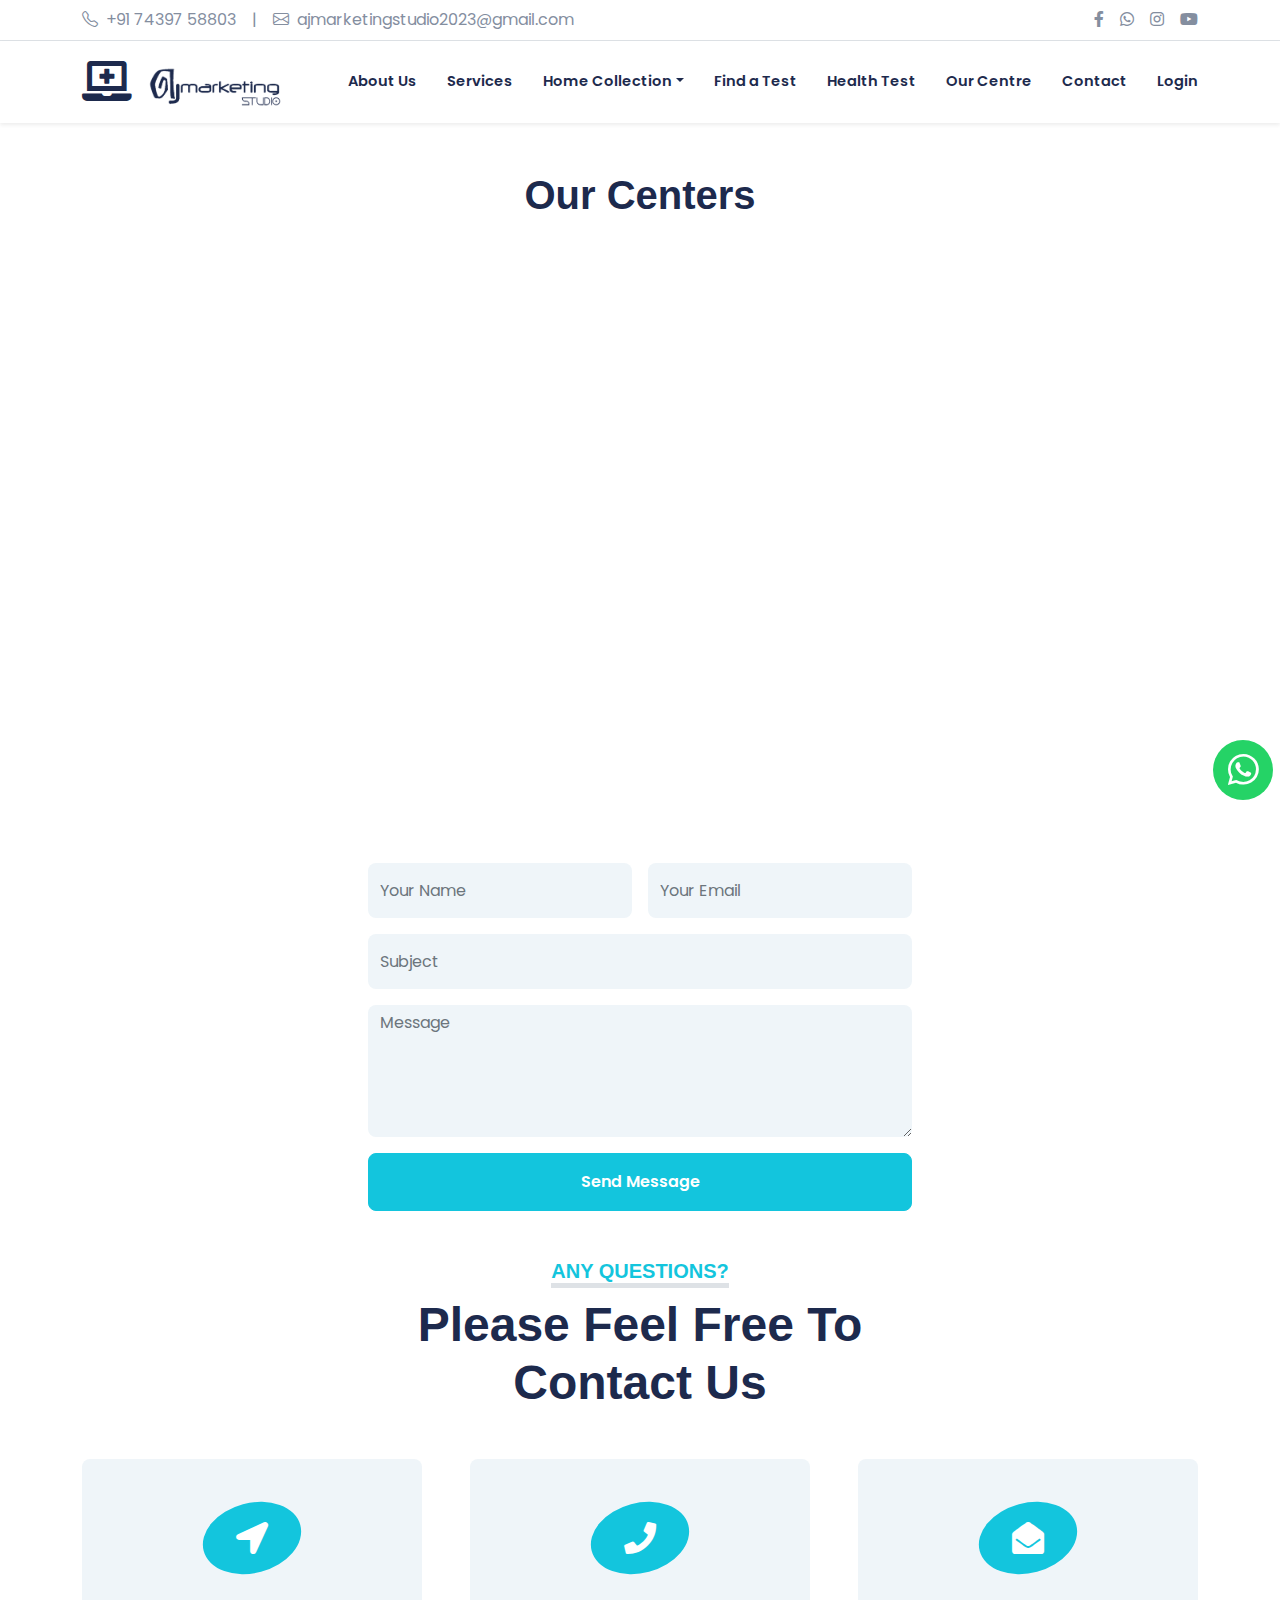
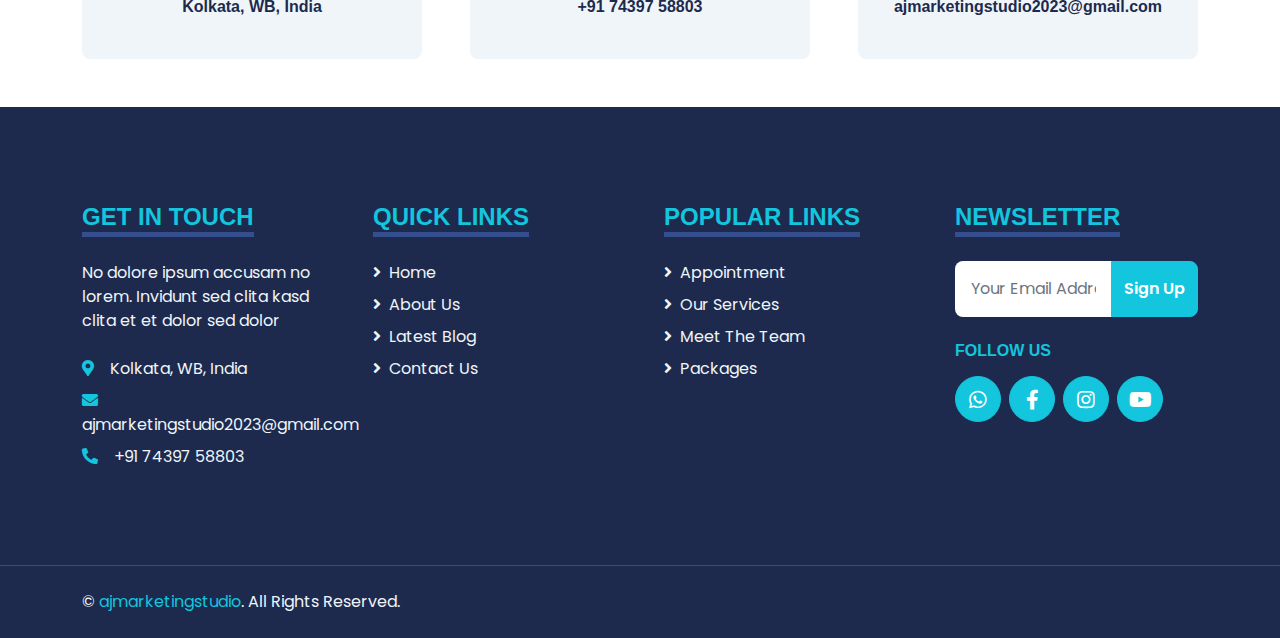
<file: Landing Page/center.html>
<!DOCTYPE html>
<html lang="en">

<head>
    <meta charset="utf-8">
    <title>ajMarketingStudio - Demo</title>
    <meta content="width=device-width, initial-scale=1.0" name="viewport">
    <meta content="Demo" name="keywords">
    <meta content="Diagonistic centre Demo Website" name="description">

    <!-- Favicon -->
    <link href="img/favicon.ico" rel="icon">

    <!-- Google fonts -->
    <link rel="preconnect" href="https://fonts.googleapis.com">
    <link rel="preconnect" href="https://fonts.gstatic.com" crossorigin>
    <link href="https://fonts.googleapis.com/css2?family=Poppins:wght@300;400;500;600;700&display=swap"
        rel="stylesheet">

    <!-- Icon Font Stylesheet -->
    <link href="https://cdnjs.cloudflare.com/ajax/libs/font-awesome/5.15.0/css/all.min.css" rel="stylesheet">
    <link href="https://cdn.jsdelivr.net/npm/bootstrap-icons@1.4.1/font/bootstrap-icons.css" rel="stylesheet">

    <!-- Libraries Stylesheet -->
    <link href="lib/owlcarousel/assets/owl.carousel.min.css" rel="stylesheet">
    <link href="lib/tempusdominus/css/tempusdominus-bootstrap-4.min.css" rel="stylesheet" />

    <!-- Customized Bootstrap Stylesheet -->
    <link href="css/bootstrap.min.css" rel="stylesheet">

    <!-- Template Stylesheet -->
    <link href="css/style.css" rel="stylesheet">
</head>

<body>
    <!-- Topbar Start -->
    <div class="container-fluid py-2 border-bottom d-none d-lg-block">
        <div class="container">
            <div class="row">
                <div class="col-md-6 text-center text-lg-start mb-2 mb-lg-0">
                    <div class="d-inline-flex align-items-center">
                        <a class="text-decoration-none text-body pe-3" href="contact.html"><i
                                class="bi bi-telephone me-2"></i>+91 74397 58803</a>
                        <span class="text-body">|</span>
                        <a class="text-decoration-none text-body px-3" href="contact.html"><i
                                class="bi bi-envelope me-2"></i>ajmarketingstudio2023@gmail.com</a>
                    </div>
                </div>
                <div class="col-md-6 text-center text-lg-end">
                    <div class="d-inline-flex align-items-center">
                        <a class="text-body px-2" href="https://www.facebook.com/profile.php?id=100091446638894"
                            target="_blank">
                            <i class="fab fa-facebook-f"></i>
                        </a>
                        <a class="text-body px-2" href="https://wa.link/gr37ks" target="_blank">
                            <i class="fab fa-whatsapp"></i>
                        </a>
                        <a class="text-body px-2" href="https://wa.link/gr37ks" target="_blank">
                            <i class="fab fa-instagram"></i>
                        </a>
                        <a class="text-body ps-2" href="#" target="_blank">
                            <i class="fab fa-youtube"></i>
                        </a>
                    </div>
                </div>
            </div>
        </div>
    </div>
    <!-- Topbar End -->

    <!-- Navbar Start -->
    <div class="container-fluid sticky-top bg-white shadow-sm">
        <div class="container">
            <nav class="navbar navbar-expand-lg bg-white navbar-light py-2 py-lg-0">
                <a href="index.html" class="navbar-brand">
                    <h2 class="m-0"><i class="fa fa-laptop-medical me-2 display-6"></i><img class="logo"
                            src="img/logo.png" alt=""></h2>
                </a>
                <button class="navbar-toggler" type="button" data-bs-toggle="collapse" data-bs-target="#navbarCollapse">
                    <span class="navbar-toggler-icon"></span>
                </button>
                <div class="collapse navbar-collapse" id="navbarCollapse">
                    <div class="navbar-nav ms-auto py-0">
                        <a href="about.html" class="nav-item nav-link">About Us</a>
                        <a href="service.html" class="nav-item nav-link">Services</a>
                        <div class="nav-item dropdown">
                            <a href="#" class="nav-link dropdown-toggle" data-bs-toggle="dropdown">Home Collection</a>
                            <div class="dropdown-menu m-0">
                                <a href="hc.html#blog" class="dropdown-item">Blog</a>
                                <a href="hc.html#team" class="dropdown-item">The Team</a>
                                <a href="hc.html#search" class="dropdown-item">Search</a>
                                <a href="hc.html#testimonial" class="dropdown-item">Testimonial</a>
                            </div>
                        </div>
                        <a href="ftest.html" class="nav-item nav-link">Find a Test</a>
                        <a href="htest.html" class="nav-item nav-link">Health Test</a>
                        <a href="center.html" class="nav-item nav-link">Our Centre</a>
                        <a href="contact.html" class="nav-item nav-link">Contact</a>
                        <a href="login.html" class="nav-item nav-link">Login</a>
                    </div>
                </div>
            </nav>
        </div>
    </div>
    <!-- Navbar End -->


    <!-- Contact Start -->
    <div class="container-fluid pt-5" id="contact">
        <div class="container">

            <div class="text-center mx-auto mb-5">
                <h1 class="display-6">Our Centers</h1>
            </div>
            
            <div class="row">
                <div class="col-12" style="height: 500px;">
                    <div class="position-relative h-100">
                        <iframe class="position-relative w-100 h-100"
                            src="https://www.google.com/maps/embed?pb=!1m14!1m12!1m3!1d31863.995302603187!2d88.41364768087183!3d22.43810693994078!2m3!1f0!2f0!3f0!3m2!1i1024!2i768!4f13.1!5e0!3m2!1sen!2sin!4v1685944002227!5m2!1sen!2sin"
                            frameborder="0" style="border:0;" allowfullscreen="" aria-hidden="false"
                            tabindex="0"></iframe>
                    </div>
                </div>
            </div>
            <div class="row justify-content-center position-relative">
                <div class="col-lg-8">
                    <div class="bg-white rounded p-5 m-5 mb-0">
                        <form>
                            <div class="row g-3">
                                <div class="col-12 col-sm-6">
                                    <input type="text" class="form-control bg-light border-0" placeholder="Your Name"
                                        style="height: 55px;">
                                </div>
                                <div class="col-12 col-sm-6">
                                    <input type="email" class="form-control bg-light border-0" placeholder="Your Email"
                                        style="height: 55px;">
                                </div>
                                <div class="col-12">
                                    <input type="text" class="form-control bg-light border-0" placeholder="Subject"
                                        style="height: 55px;">
                                </div>
                                <div class="col-12">
                                    <textarea class="form-control bg-light border-0" rows="5"
                                        placeholder="Message"></textarea>
                                </div>
                                <div class="col-12">
                                    <button class="btn btn-primary w-100 py-3" type="submit"
                                        onclick="alert('Succesfully Sent');">Send Message</button>
                                </div>
                            </div>
                        </form>
                    </div>
                </div>
            </div>

            <div class="text-center mx-auto mb-5" style="max-width: 500px;">
                <h5 class="d-inline-block text-primary text-uppercase border-bottom border-5">Any Questions?</h5>
                <h1 class="display-5">Please Feel Free To Contact Us</h1>
            </div>
            <div class="row g-5 mb-5">
                <div class="col-lg-4">
                    <div class="bg-light rounded d-flex flex-column align-items-center justify-content-center text-center"
                        style="height: 200px;">
                        <div class="d-flex align-items-center justify-content-center bg-primary rounded-circle mb-4"
                            style="width: 100px; height: 70px; transform: rotate(-15deg);">
                            <i class="fa fa-2x fa-location-arrow text-white" style="transform: rotate(15deg);"></i>
                        </div>
                        <h6 class="mb-0">Kolkata, WB, India</h6>
                    </div>
                </div>
                <div class="col-lg-4">
                    <div class="bg-light rounded d-flex flex-column align-items-center justify-content-center text-center"
                        style="height: 200px;">
                        <div class="d-flex align-items-center justify-content-center bg-primary rounded-circle mb-4"
                            style="width: 100px; height: 70px; transform: rotate(-15deg);">
                            <i class="fa fa-2x fa-phone text-white" style="transform: rotate(15deg);"></i>
                        </div>
                        <h6 class="mb-0">+91 74397 58803</h6>
                    </div>
                </div>
                <div class="col-lg-4">
                    <div class="bg-light rounded d-flex flex-column align-items-center justify-content-center text-center"
                        style="height: 200px;">
                        <div class="d-flex align-items-center justify-content-center bg-primary rounded-circle mb-4"
                            style="width: 100px; height: 70px; transform: rotate(-15deg);">
                            <i class="fa fa-2x fa-envelope-open text-white" style="transform: rotate(15deg);"></i>
                        </div>
                        <h6 class="mb-0">ajmarketingstudio2023@gmail.com</h6>
                    </div>
                </div>
            </div>
        </div>
    </div>
    <!-- Contact End -->


    <!-- Footer Start -->
    <div class="container-fluid bg-dark text-light mt-5 py-5">
        <div class="container py-5">
            <div class="row g-5">
                <div class="col-lg-3 col-md-6">
                    <h4 class="d-inline-block text-primary text-uppercase border-bottom border-5 border-secondary mb-4">
                        Get In Touch</h4>
                    <p class="mb-4">No dolore ipsum accusam no lorem. Invidunt sed clita kasd clita et et dolor sed
                        dolor</p>
                    <p class="mb-2"><i class="fa fa-map-marker-alt text-primary me-3"></i>Kolkata, WB, India</p>
                    <p class="mb-2"><i class="fa fa-envelope text-primary me-3"></i>ajmarketingstudio2023@gmail.com</p>
                    <p class="mb-0"><i class="fa fa-phone-alt text-primary me-3"></i>+91 74397 58803</p>
                </div>
                <div class="col-lg-3 col-md-6">
                    <h4 class="d-inline-block text-primary text-uppercase border-bottom border-5 border-secondary mb-4">
                        Quick Links</h4>
                    <div class="d-flex flex-column justify-content-start">
                        <a class="text-light mb-2" href="#"><i class="fa fa-angle-right me-2"></i>Home</a>
                        <a class="text-light mb-2" href="#about"><i class="fa fa-angle-right me-2"></i>About Us</a>
                        <a class="text-light mb-2" href="#blog"><i class="fa fa-angle-right me-2"></i>Latest Blog</a>
                        <a class="text-light" href="#contact"><i class="fa fa-angle-right me-2"></i>Contact Us</a>
                    </div>
                </div>
                <div class="col-lg-3 col-md-6">
                    <h4 class="d-inline-block text-primary text-uppercase border-bottom border-5 border-secondary mb-4">
                        Popular Links</h4>
                    <div class="d-flex flex-column justify-content-start">
                        <a class="text-light mb-2" href="#appointment"><i
                                class="fa fa-angle-right me-2"></i>Appointment</a>
                        <a class="text-light mb-2" href="#service"><i class="fa fa-angle-right me-2"></i>Our
                            Services</a>
                        <a class="text-light mb-2" href="#team"><i class="fa fa-angle-right me-2"></i>Meet The Team</a>
                        <a class="text-light" href="#price"><i class="fa fa-angle-right me-2"></i>Packages</a>
                    </div>
                </div>
                <div class="col-lg-3 col-md-6">
                    <h4 class="d-inline-block text-primary text-uppercase border-bottom border-5 border-secondary mb-4">
                        Newsletter</h4>
                    <form action="">
                        <div class="input-group">
                            <input type="text" class="form-control p-3 border-0" placeholder="Your Email Address">
                            <button class="btn btn-primary" onclick="alert('Thanks For Subscribing');">Sign Up</button>
                        </div>
                    </form>
                    <h6 class="text-primary text-uppercase mt-4 mb-3">Follow Us</h6>
                    <div class="d-flex">
                        <a class="btn btn-lg btn-primary btn-lg-square rounded-circle me-2"
                            href="https://wa.link/gr37ks" target="_blank"><i class="fab fa-whatsapp"></i></a>
                        <a class="btn btn-lg btn-primary btn-lg-square rounded-circle me-2"
                            href="https://www.facebook.com/profile.php?id=100091446638894" target="_blank"><i
                                class="fab fa-facebook-f"></i></a>
                        <a class="btn btn-lg btn-primary btn-lg-square rounded-circle me-2"
                            href="https://wa.link/gr37ks" target="_blank"><i class="fab fa-instagram"></i></a>
                        <a class="btn btn-lg btn-primary btn-lg-square rounded-circle"
                            href="https://www.facebook.com/profile.php?id=100091446638894" target="_blank"><i
                                class="fab fa-youtube"></i></a>
                    </div>
                </div>
            </div>
        </div>
    </div>
    <div class="container-fluid bg-dark text-light border-top border-secondary py-4">
        <div class="container">
            <div class="row g-5">
                <div class="col-md-6 text-center text-md-start">
                    <p class="mb-md-0">&copy; <a class="text-primary" href="#">ajmarketingstudio</a>. All Rights
                        Reserved.
                    </p>
                </div>
            </div>
        </div>
    </div>
    <!-- Footer End -->


    <!-- Back to Top -->
    <a href="#" class="btn btn-lg btn-primary btn-lg-square back-to-top"><i class="bi bi-arrow-up"></i></a>

    <!-- whatsapp icon -->
    <a href="https://wa.link/gr37ks" target="_blank" class="btn whatsapp-icon"><i class="bi bi-whatsapp"></i></a>


    <!-- JavaScript Libraries -->
    <script src="https://code.jquery.com/jquery-3.4.1.min.js"></script>
    <script src="https://cdn.jsdelivr.net/npm/bootstrap@5.0.0/dist/js/bootstrap.bundle.min.js"></script>
    <script src="lib/easing/easing.min.js"></script>
    <script src="lib/waypoints/waypoints.min.js"></script>
    <script src="lib/owlcarousel/owl.carousel.min.js"></script>
    <script src="lib/tempusdominus/js/moment.min.js"></script>
    <script src="lib/tempusdominus/js/moment-timezone.min.js"></script>
    <script src="lib/tempusdominus/js/tempusdominus-bootstrap-4.min.js"></script>

    <!-- Template Javascript -->
    <script src="js/main.js"></script>
</body>

</html>
</file>
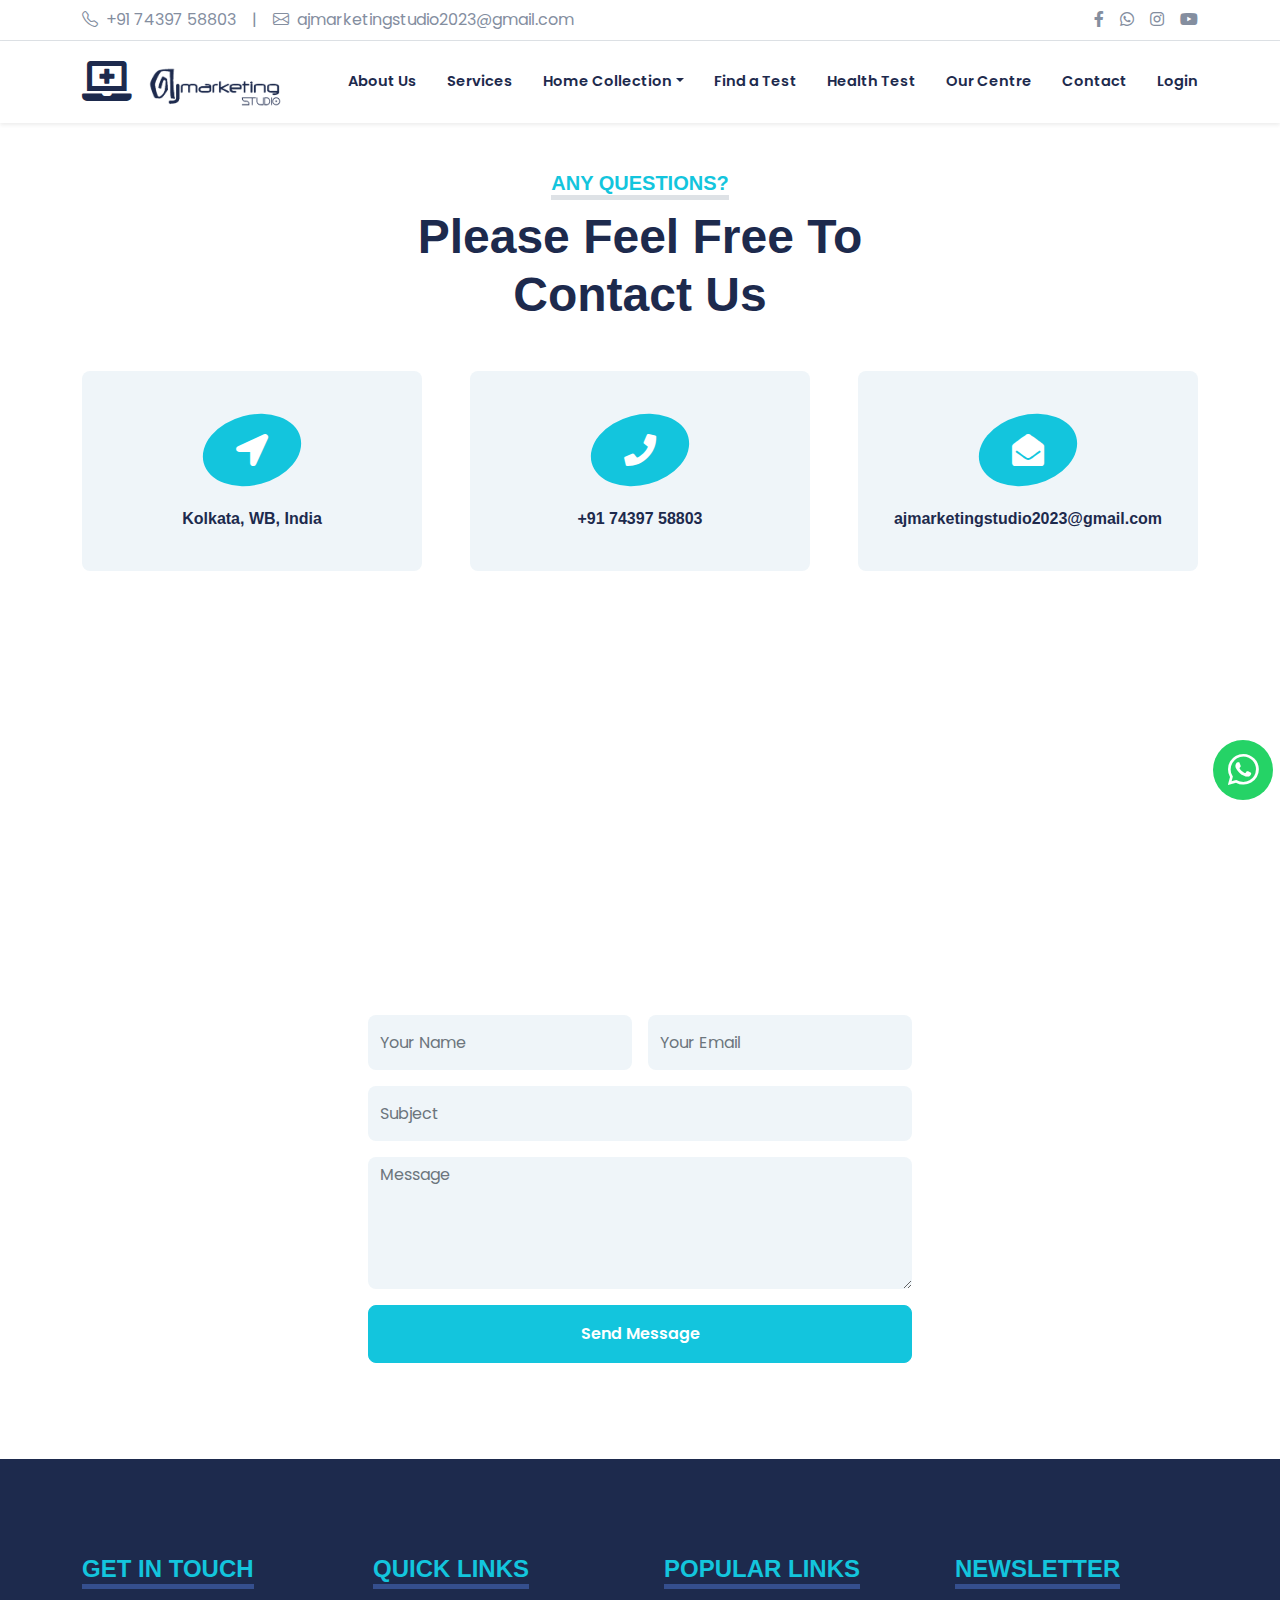
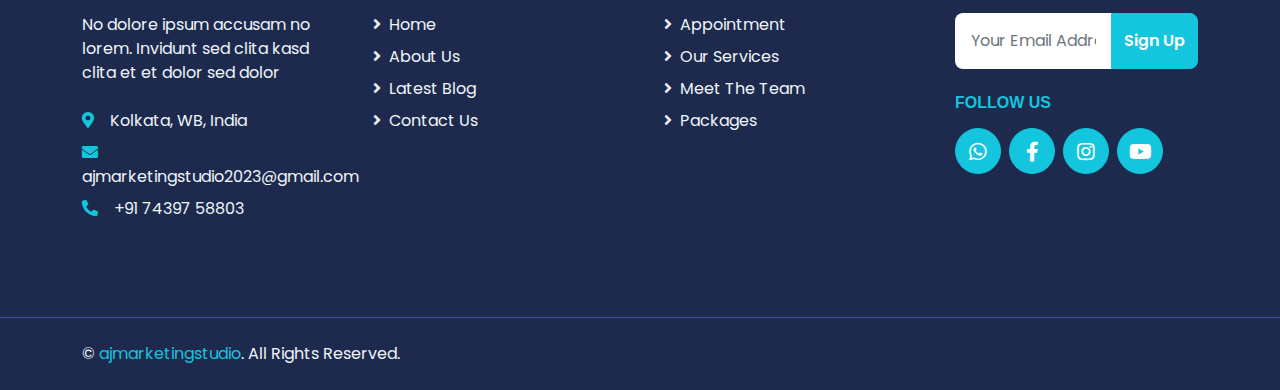
<file: Landing Page/contact.html>
<!DOCTYPE html>
<html lang="en">

<head>
    <meta charset="utf-8">
    <title>ajMarketingStudio - Demo</title>
    <meta content="width=device-width, initial-scale=1.0" name="viewport">
    <meta content="Demo" name="keywords">
    <meta content="Diagonistic centre Demo Website" name="description">

    <!-- Favicon -->
    <link href="img/favicon.ico" rel="icon">

    <!-- Google fonts -->
    <link rel="preconnect" href="https://fonts.googleapis.com">
    <link rel="preconnect" href="https://fonts.gstatic.com" crossorigin>
    <link href="https://fonts.googleapis.com/css2?family=Poppins:wght@300;400;500;600;700&display=swap"
        rel="stylesheet">

    <!-- Icon Font Stylesheet -->
    <link href="https://cdnjs.cloudflare.com/ajax/libs/font-awesome/5.15.0/css/all.min.css" rel="stylesheet">
    <link href="https://cdn.jsdelivr.net/npm/bootstrap-icons@1.4.1/font/bootstrap-icons.css" rel="stylesheet">

    <!-- Libraries Stylesheet -->
    <link href="lib/owlcarousel/assets/owl.carousel.min.css" rel="stylesheet">
    <link href="lib/tempusdominus/css/tempusdominus-bootstrap-4.min.css" rel="stylesheet" />

    <!-- Customized Bootstrap Stylesheet -->
    <link href="css/bootstrap.min.css" rel="stylesheet">

    <!-- Template Stylesheet -->
    <link href="css/style.css" rel="stylesheet">
</head>

<body>
    <!-- Topbar Start -->
    <div class="container-fluid py-2 border-bottom d-none d-lg-block">
        <div class="container">
            <div class="row">
                <div class="col-md-6 text-center text-lg-start mb-2 mb-lg-0">
                    <div class="d-inline-flex align-items-center">
                        <a class="text-decoration-none text-body pe-3" href="contact.html"><i
                                class="bi bi-telephone me-2"></i>+91 74397 58803</a>
                        <span class="text-body">|</span>
                        <a class="text-decoration-none text-body px-3" href="contact.html"><i
                                class="bi bi-envelope me-2"></i>ajmarketingstudio2023@gmail.com</a>
                    </div>
                </div>
                <div class="col-md-6 text-center text-lg-end">
                    <div class="d-inline-flex align-items-center">
                        <a class="text-body px-2" href="https://www.facebook.com/profile.php?id=100091446638894"
                            target="_blank">
                            <i class="fab fa-facebook-f"></i>
                        </a>
                        <a class="text-body px-2" href="https://wa.link/gr37ks" target="_blank">
                            <i class="fab fa-whatsapp"></i>
                        </a>
                        <a class="text-body px-2" href="https://wa.link/gr37ks" target="_blank">
                            <i class="fab fa-instagram"></i>
                        </a>
                        <a class="text-body ps-2" href="#" target="_blank">
                            <i class="fab fa-youtube"></i>
                        </a>
                    </div>
                </div>
            </div>
        </div>
    </div>
    <!-- Topbar End -->

    <!-- Navbar Start -->
    <div class="container-fluid sticky-top bg-white shadow-sm">
        <div class="container">
            <nav class="navbar navbar-expand-lg bg-white navbar-light py-2 py-lg-0">
                <a href="index.html" class="navbar-brand">
                    <h2 class="m-0"><i class="fa fa-laptop-medical me-2 display-6"></i><img class="logo"
                            src="img/logo.png" alt=""></h2>
                </a>
                <button class="navbar-toggler" type="button" data-bs-toggle="collapse" data-bs-target="#navbarCollapse">
                    <span class="navbar-toggler-icon"></span>
                </button>
                <div class="collapse navbar-collapse" id="navbarCollapse">
                    <div class="navbar-nav ms-auto py-0">
                        <a href="about.html" class="nav-item nav-link">About Us</a>
                        <a href="service.html" class="nav-item nav-link">Services</a>
                        <div class="nav-item dropdown">
                            <a href="#" class="nav-link dropdown-toggle" data-bs-toggle="dropdown">Home Collection</a>
                            <div class="dropdown-menu m-0">
                                <a href="hc.html#blog" class="dropdown-item">Blog</a>
                                <a href="hc.html#team" class="dropdown-item">The Team</a>
                                <a href="hc.html#search" class="dropdown-item">Search</a>
                                <a href="hc.html#testimonial" class="dropdown-item">Testimonial</a>
                            </div>
                        </div>
                        <a href="ftest.html" class="nav-item nav-link">Find a Test</a>
                        <a href="htest.html" class="nav-item nav-link">Health Test</a>
                        <a href="center.html" class="nav-item nav-link">Our Centre</a>
                        <a href="contact.html" class="nav-item nav-link">Contact</a>
                        <a href="login.html" class="nav-item nav-link">Login</a>
                    </div>
                </div>
            </nav>
        </div>
    </div>
    <!-- Navbar End -->


<!-- Contact Start -->
<div class="container-fluid pt-5" id="contact">
    <div class="container">
        <div class="text-center mx-auto mb-5" style="max-width: 500px;">
            <h5 class="d-inline-block text-primary text-uppercase border-bottom border-5">Any Questions?</h5>
            <h1 class="display-5">Please Feel Free To Contact Us</h1>
        </div>
        <div class="row g-5 mb-5">
            <div class="col-lg-4">
                <div class="bg-light rounded d-flex flex-column align-items-center justify-content-center text-center"
                    style="height: 200px;">
                    <div class="d-flex align-items-center justify-content-center bg-primary rounded-circle mb-4"
                        style="width: 100px; height: 70px; transform: rotate(-15deg);">
                        <i class="fa fa-2x fa-location-arrow text-white" style="transform: rotate(15deg);"></i>
                    </div>
                    <h6 class="mb-0">Kolkata, WB, India</h6>
                </div>
            </div>
            <div class="col-lg-4">
                <div class="bg-light rounded d-flex flex-column align-items-center justify-content-center text-center"
                    style="height: 200px;">
                    <div class="d-flex align-items-center justify-content-center bg-primary rounded-circle mb-4"
                        style="width: 100px; height: 70px; transform: rotate(-15deg);">
                        <i class="fa fa-2x fa-phone text-white" style="transform: rotate(15deg);"></i>
                    </div>
                    <h6 class="mb-0">+91 74397 58803</h6>
                </div>
            </div>
            <div class="col-lg-4">
                <div class="bg-light rounded d-flex flex-column align-items-center justify-content-center text-center"
                    style="height: 200px;">
                    <div class="d-flex align-items-center justify-content-center bg-primary rounded-circle mb-4"
                        style="width: 100px; height: 70px; transform: rotate(-15deg);">
                        <i class="fa fa-2x fa-envelope-open text-white" style="transform: rotate(15deg);"></i>
                    </div>
                    <h6 class="mb-0">ajmarketingstudio2023@gmail.com</h6>
                </div>
            </div>
        </div>
        <div class="row">
            <div class="col-12" style="height: 500px;">
                <div class="position-relative h-100">
                    <iframe class="position-relative w-100 h-100"
                        src="https://www.google.com/maps/embed?pb=!1m14!1m12!1m3!1d31863.995302603187!2d88.41364768087183!3d22.43810693994078!2m3!1f0!2f0!3f0!3m2!1i1024!2i768!4f13.1!5e0!3m2!1sen!2sin!4v1685944002227!5m2!1sen!2sin"
                        frameborder="0" style="border:0;" allowfullscreen="" aria-hidden="false"
                        tabindex="0"></iframe>
                </div>
            </div>
        </div>
        <div class="row justify-content-center position-relative" style="margin-top: -200px; z-index: 1;">
            <div class="col-lg-8">
                <div class="bg-white rounded p-5 m-5 mb-0">
                    <form>
                        <div class="row g-3">
                            <div class="col-12 col-sm-6">
                                <input type="text" class="form-control bg-light border-0" placeholder="Your Name"
                                    style="height: 55px;">
                            </div>
                            <div class="col-12 col-sm-6">
                                <input type="email" class="form-control bg-light border-0" placeholder="Your Email"
                                    style="height: 55px;">
                            </div>
                            <div class="col-12">
                                <input type="text" class="form-control bg-light border-0" placeholder="Subject"
                                    style="height: 55px;">
                            </div>
                            <div class="col-12">
                                <textarea class="form-control bg-light border-0" rows="5"
                                    placeholder="Message"></textarea>
                            </div>
                            <div class="col-12">
                                <button class="btn btn-primary w-100 py-3" type="submit"
                                    onclick="alert('Succesfully Sent');">Send Message</button>
                            </div>
                        </div>
                    </form>
                </div>
            </div>
        </div>
    </div>
</div>
<!-- Contact End -->


    <!-- Footer Start -->
    <div class="container-fluid bg-dark text-light mt-5 py-5">
        <div class="container py-5">
            <div class="row g-5">
                <div class="col-lg-3 col-md-6">
                    <h4 class="d-inline-block text-primary text-uppercase border-bottom border-5 border-secondary mb-4">
                        Get In Touch</h4>
                    <p class="mb-4">No dolore ipsum accusam no lorem. Invidunt sed clita kasd clita et et dolor sed
                        dolor</p>
                    <p class="mb-2"><i class="fa fa-map-marker-alt text-primary me-3"></i>Kolkata, WB, India</p>
                    <p class="mb-2"><i class="fa fa-envelope text-primary me-3"></i>ajmarketingstudio2023@gmail.com</p>
                    <p class="mb-0"><i class="fa fa-phone-alt text-primary me-3"></i>+91 74397 58803</p>
                </div>
                <div class="col-lg-3 col-md-6">
                    <h4 class="d-inline-block text-primary text-uppercase border-bottom border-5 border-secondary mb-4">
                        Quick Links</h4>
                    <div class="d-flex flex-column justify-content-start">
                        <a class="text-light mb-2" href="#"><i class="fa fa-angle-right me-2"></i>Home</a>
                        <a class="text-light mb-2" href="#about"><i class="fa fa-angle-right me-2"></i>About Us</a>
                        <a class="text-light mb-2" href="#blog"><i class="fa fa-angle-right me-2"></i>Latest Blog</a>
                        <a class="text-light" href="#contact"><i class="fa fa-angle-right me-2"></i>Contact Us</a>
                    </div>
                </div>
                <div class="col-lg-3 col-md-6">
                    <h4 class="d-inline-block text-primary text-uppercase border-bottom border-5 border-secondary mb-4">
                        Popular Links</h4>
                    <div class="d-flex flex-column justify-content-start">
                        <a class="text-light mb-2" href="#appointment"><i
                                class="fa fa-angle-right me-2"></i>Appointment</a>
                        <a class="text-light mb-2" href="#service"><i class="fa fa-angle-right me-2"></i>Our
                            Services</a>
                        <a class="text-light mb-2" href="#team"><i class="fa fa-angle-right me-2"></i>Meet The Team</a>
                        <a class="text-light" href="#price"><i class="fa fa-angle-right me-2"></i>Packages</a>
                    </div>
                </div>
                <div class="col-lg-3 col-md-6">
                    <h4 class="d-inline-block text-primary text-uppercase border-bottom border-5 border-secondary mb-4">
                        Newsletter</h4>
                    <form action="">
                        <div class="input-group">
                            <input type="text" class="form-control p-3 border-0" placeholder="Your Email Address">
                            <button class="btn btn-primary" onclick="alert('Thanks For Subscribing');">Sign Up</button>
                        </div>
                    </form>
                    <h6 class="text-primary text-uppercase mt-4 mb-3">Follow Us</h6>
                    <div class="d-flex">
                        <a class="btn btn-lg btn-primary btn-lg-square rounded-circle me-2"
                            href="https://wa.link/gr37ks" target="_blank"><i class="fab fa-whatsapp"></i></a>
                        <a class="btn btn-lg btn-primary btn-lg-square rounded-circle me-2"
                            href="https://www.facebook.com/profile.php?id=100091446638894" target="_blank"><i
                                class="fab fa-facebook-f"></i></a>
                        <a class="btn btn-lg btn-primary btn-lg-square rounded-circle me-2"
                            href="https://wa.link/gr37ks" target="_blank"><i class="fab fa-instagram"></i></a>
                        <a class="btn btn-lg btn-primary btn-lg-square rounded-circle"
                            href="https://www.facebook.com/profile.php?id=100091446638894" target="_blank"><i
                                class="fab fa-youtube"></i></a>
                    </div>
                </div>
            </div>
        </div>
    </div>
    <div class="container-fluid bg-dark text-light border-top border-secondary py-4">
        <div class="container">
            <div class="row g-5">
                <div class="col-md-6 text-center text-md-start">
                    <p class="mb-md-0">&copy; <a class="text-primary" href="#">ajmarketingstudio</a>. All Rights
                        Reserved.
                    </p>
                </div>
            </div>
        </div>
    </div>
    <!-- Footer End -->


    <!-- Back to Top -->
    <a href="#" class="btn btn-lg btn-primary btn-lg-square back-to-top"><i class="bi bi-arrow-up"></i></a>

    <!-- whatsapp icon -->
    <a href="https://wa.link/gr37ks" target="_blank" class="btn whatsapp-icon"><i class="bi bi-whatsapp"></i></a>


    <!-- JavaScript Libraries -->
    <script src="https://code.jquery.com/jquery-3.4.1.min.js"></script>
    <script src="https://cdn.jsdelivr.net/npm/bootstrap@5.0.0/dist/js/bootstrap.bundle.min.js"></script>
    <script src="lib/easing/easing.min.js"></script>
    <script src="lib/waypoints/waypoints.min.js"></script>
    <script src="lib/owlcarousel/owl.carousel.min.js"></script>
    <script src="lib/tempusdominus/js/moment.min.js"></script>
    <script src="lib/tempusdominus/js/moment-timezone.min.js"></script>
    <script src="lib/tempusdominus/js/tempusdominus-bootstrap-4.min.js"></script>

    <!-- Template Javascript -->
    <script src="js/main.js"></script>
</body>

</html>
</file>
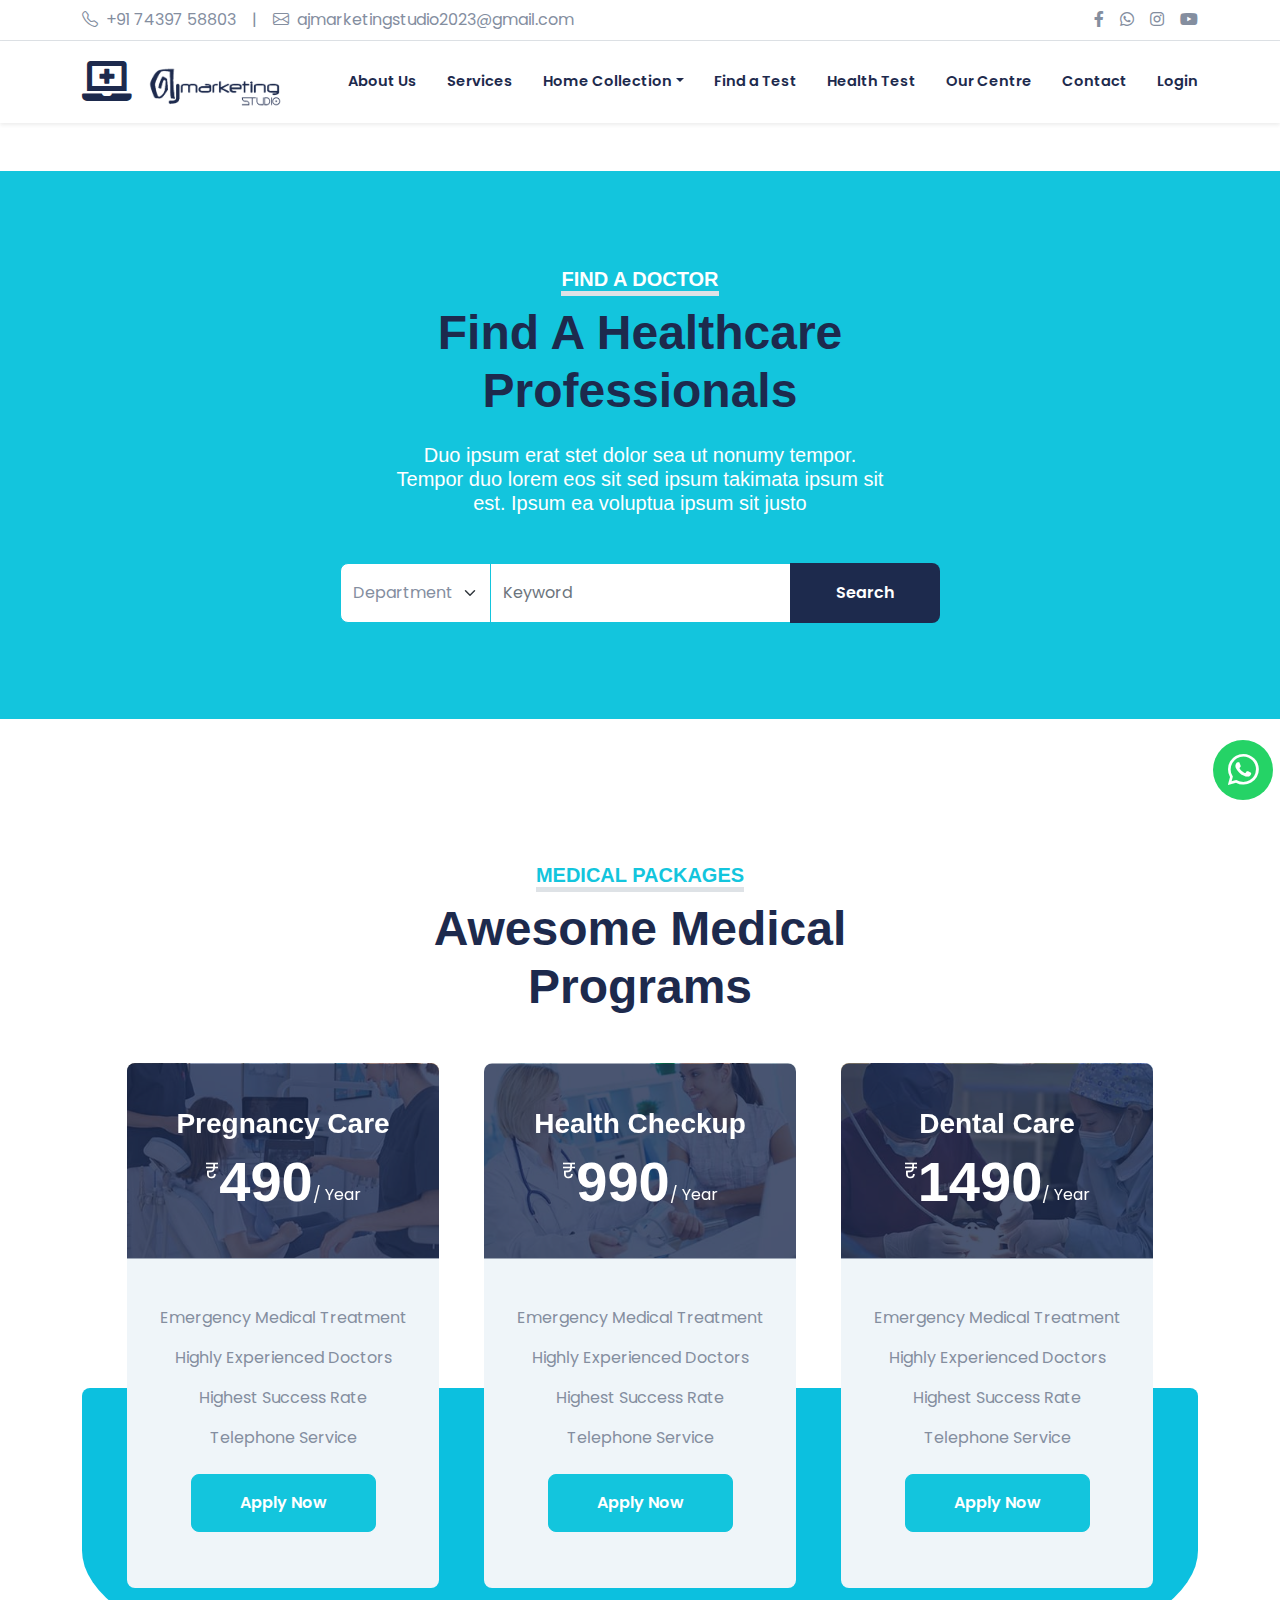
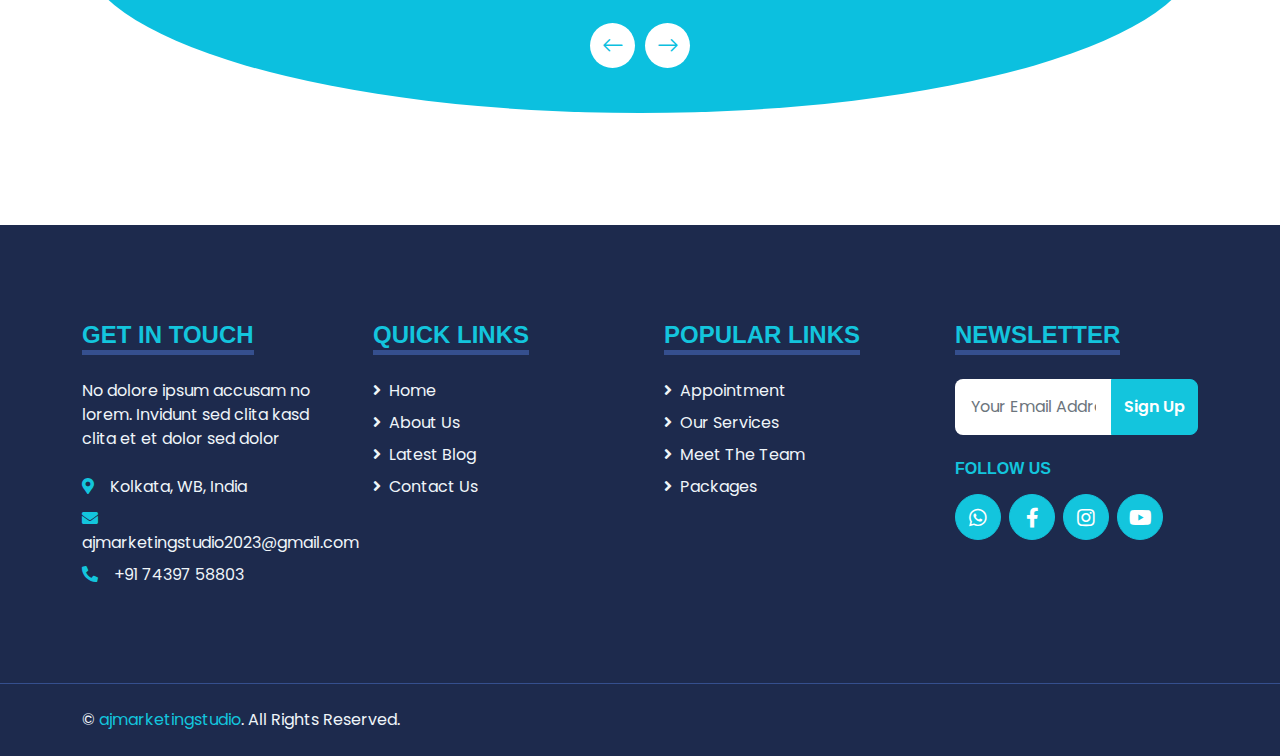
<file: Landing Page/ftest.html>
<!DOCTYPE html>
<html lang="en">

<head>
    <meta charset="utf-8">
    <title>ajMarketingStudio - Demo</title>
    <meta content="width=device-width, initial-scale=1.0" name="viewport">
    <meta content="Demo" name="keywords">
    <meta content="Diagonistic centre Demo Website" name="description">

    <!-- Favicon -->
    <link href="img/favicon.ico" rel="icon">

    <!-- Google fonts -->
    <link rel="preconnect" href="https://fonts.googleapis.com">
    <link rel="preconnect" href="https://fonts.gstatic.com" crossorigin>
    <link href="https://fonts.googleapis.com/css2?family=Poppins:wght@300;400;500;600;700&display=swap"
        rel="stylesheet">

    <!-- Icon Font Stylesheet -->
    <link href="https://cdnjs.cloudflare.com/ajax/libs/font-awesome/5.15.0/css/all.min.css" rel="stylesheet">
    <link href="https://cdn.jsdelivr.net/npm/bootstrap-icons@1.4.1/font/bootstrap-icons.css" rel="stylesheet">

    <!-- Libraries Stylesheet -->
    <link href="lib/owlcarousel/assets/owl.carousel.min.css" rel="stylesheet">
    <link href="lib/tempusdominus/css/tempusdominus-bootstrap-4.min.css" rel="stylesheet" />

    <!-- Customized Bootstrap Stylesheet -->
    <link href="css/bootstrap.min.css" rel="stylesheet">

    <!-- Template Stylesheet -->
    <link href="css/style.css" rel="stylesheet">
</head>

<body>
    <!-- Topbar Start -->
    <div class="container-fluid py-2 border-bottom d-none d-lg-block">
        <div class="container">
            <div class="row">
                <div class="col-md-6 text-center text-lg-start mb-2 mb-lg-0">
                    <div class="d-inline-flex align-items-center">
                        <a class="text-decoration-none text-body pe-3" href="contact.html"><i
                                class="bi bi-telephone me-2"></i>+91 74397 58803</a>
                        <span class="text-body">|</span>
                        <a class="text-decoration-none text-body px-3" href="contact.html"><i
                                class="bi bi-envelope me-2"></i>ajmarketingstudio2023@gmail.com</a>
                    </div>
                </div>
                <div class="col-md-6 text-center text-lg-end">
                    <div class="d-inline-flex align-items-center">
                        <a class="text-body px-2" href="https://www.facebook.com/profile.php?id=100091446638894"
                            target="_blank">
                            <i class="fab fa-facebook-f"></i>
                        </a>
                        <a class="text-body px-2" href="https://wa.link/gr37ks" target="_blank">
                            <i class="fab fa-whatsapp"></i>
                        </a>
                        <a class="text-body px-2" href="https://wa.link/gr37ks" target="_blank">
                            <i class="fab fa-instagram"></i>
                        </a>
                        <a class="text-body ps-2" href="#" target="_blank">
                            <i class="fab fa-youtube"></i>
                        </a>
                    </div>
                </div>
            </div>
        </div>
    </div>
    <!-- Topbar End -->

    <!-- Navbar Start -->
    <div class="container-fluid sticky-top bg-white shadow-sm">
        <div class="container">
            <nav class="navbar navbar-expand-lg bg-white navbar-light py-2 py-lg-0">
                <a href="index.html" class="navbar-brand">
                    <h2 class="m-0"><i class="fa fa-laptop-medical me-2 display-6"></i><img class="logo"
                            src="img/logo.png" alt=""></h2>
                </a>
                <button class="navbar-toggler" type="button" data-bs-toggle="collapse" data-bs-target="#navbarCollapse">
                    <span class="navbar-toggler-icon"></span>
                </button>
                <div class="collapse navbar-collapse" id="navbarCollapse">
                    <div class="navbar-nav ms-auto py-0">
                        <a href="about.html" class="nav-item nav-link">About Us</a>
                        <a href="service.html" class="nav-item nav-link">Services</a>
                        <div class="nav-item dropdown">
                            <a href="#" class="nav-link dropdown-toggle" data-bs-toggle="dropdown">Home Collection</a>
                            <div class="dropdown-menu m-0">
                                <a href="hc.html#blog" class="dropdown-item">Blog</a>
                                <a href="hc.html#team" class="dropdown-item">The Team</a>
                                <a href="hc.html#search" class="dropdown-item">Search</a>
                                <a href="hc.html#testimonial" class="dropdown-item">Testimonial</a>
                            </div>
                        </div>
                        <a href="ftest.html" class="nav-item nav-link">Find a Test</a>
                        <a href="htest.html" class="nav-item nav-link">Health Test</a>
                        <a href="center.html" class="nav-item nav-link">Our Centre</a>
                        <a href="contact.html" class="nav-item nav-link">Contact</a>
                        <a href="login.html" class="nav-item nav-link">Login</a>
                    </div>
                </div>
            </nav>
        </div>
    </div>
    <!-- Navbar End -->

    <!-- Search Start -->
    <div class="container-fluid bg-primary my-5 py-5" id="search">
        <div class="container py-5">
            <div class="text-center mx-auto mb-5" style="max-width: 500px;">
                <h5 class="d-inline-block text-white text-uppercase border-bottom border-5">Find A Doctor</h5>
                <h1 class="display-5 mb-4">Find A Healthcare Professionals</h1>
                <h5 class="text-white fw-normal">Duo ipsum erat stet dolor sea ut nonumy tempor. Tempor duo lorem eos
                    sit sed ipsum takimata ipsum sit est. Ipsum ea voluptua ipsum sit justo</h5>
            </div>
            <div class="mx-auto" style="width: 100%; max-width: 600px;">
                <div class="input-group">
                    <select class="form-select border-primary w-25" style="height: 60px;">
                        <option selected>Department</option>
                        <option value="1">Department 1</option>
                        <option value="2">Department 2</option>
                        <option value="3">Department 3</option>
                    </select>
                    <input type="text" class="form-control border-primary w-50" placeholder="Keyword">
                    <button class="btn btn-dark border-0 w-25">Search</button>
                </div>
            </div>
        </div>
    </div>
    <!-- Search End -->


    <!-- Pricing Plan Start -->
    <div class="container-fluid py-5" id="price">
        <div class="container spacing">
            <div class="text-center mx-auto mb-5" style="max-width: 500px;">
                <h5 class="d-inline-block text-primary text-uppercase border-bottom border-5">Medical Packages</h5>
                <h1 class="display-5">Awesome Medical Programs</h1>
            </div>
            <div class="owl-carousel price-carousel position-relative" style="padding: 0 45px 45px 45px;">
                <div class="bg-light rounded text-center">
                    <div class="position-relative">
                        <img class="img-fluid rounded-top" src="img/price-1.jpg" alt="">
                        <div class="position-absolute w-100 h-100 top-50 start-50 translate-middle rounded-top d-flex flex-column align-items-center justify-content-center"
                            style="background: rgba(29, 42, 77, .8);">
                            <h3 class="text-white">Pregnancy Care</h3>
                            <h1 class="display-4 text-white mb-0">
                                <small class="align-top fw-normal"
                                    style="font-size: 22px; line-height: 45px;">₹</small>490<small
                                    class="align-bottom fw-normal" style="font-size: 16px; line-height: 40px;">/
                                    Year</small>
                            </h1>
                        </div>
                    </div>
                    <div class="text-center py-5">
                        <p>Emergency Medical Treatment</p>
                        <p>Highly Experienced Doctors</p>
                        <p>Highest Success Rate</p>
                        <p>Telephone Service</p>
                        <a href="login.html" class="btn btn-primary py-3 px-5 my-2">Apply Now</a>
                    </div>
                </div>
                <div class="bg-light rounded text-center">
                    <div class="position-relative">
                        <img class="img-fluid rounded-top" src="img/price-2.jpg" alt="">
                        <div class="position-absolute w-100 h-100 top-50 start-50 translate-middle rounded-top d-flex flex-column align-items-center justify-content-center"
                            style="background: rgba(29, 42, 77, .8);">
                            <h3 class="text-white">Health Checkup</h3>
                            <h1 class="display-4 text-white mb-0">
                                <small class="align-top fw-normal"
                                    style="font-size: 22px; line-height: 45px;">₹</small>990<small
                                    class="align-bottom fw-normal" style="font-size: 16px; line-height: 40px;">/
                                    Year</small>
                            </h1>
                        </div>
                    </div>
                    <div class="text-center py-5">
                        <p>Emergency Medical Treatment</p>
                        <p>Highly Experienced Doctors</p>
                        <p>Highest Success Rate</p>
                        <p>Telephone Service</p>
                        <a href="login.html" class="btn btn-primary py-3 px-5 my-2">Apply Now</a>
                    </div>
                </div>
                <div class="bg-light rounded text-center">
                    <div class="position-relative">
                        <img class="img-fluid rounded-top" src="img/price-3.jpg" alt="">
                        <div class="position-absolute w-100 h-100 top-50 start-50 translate-middle rounded-top d-flex flex-column align-items-center justify-content-center"
                            style="background: rgba(29, 42, 77, .8);">
                            <h3 class="text-white">Dental Care</h3>
                            <h1 class="display-4 text-white mb-0">
                                <small class="align-top fw-normal"
                                    style="font-size: 22px; line-height: 45px;">₹</small>1490<small
                                    class="align-bottom fw-normal" style="font-size: 16px; line-height: 40px;">/
                                    Year</small>
                            </h1>
                        </div>
                    </div>
                    <div class="text-center py-5">
                        <p>Emergency Medical Treatment</p>
                        <p>Highly Experienced Doctors</p>
                        <p>Highest Success Rate</p>
                        <p>Telephone Service</p>
                        <a href="login.html" class="btn btn-primary py-3 px-5 my-2">Apply Now</a>
                    </div>
                </div>
                <div class="bg-light rounded text-center">
                    <div class="position-relative">
                        <img class="img-fluid rounded-top" src="img/price-4.jpg" alt="">
                        <div class="position-absolute w-100 h-100 top-50 start-50 translate-middle rounded-top d-flex flex-column align-items-center justify-content-center"
                            style="background: rgba(29, 42, 77, .8);">
                            <h3 class="text-white">Operation & Surgery</h3>
                            <h1 class="display-4 text-white mb-0">
                                <small class="align-top fw-normal"
                                    style="font-size: 22px; line-height: 45px;">₹</small>1990<small
                                    class="align-bottom fw-normal" style="font-size: 16px; line-height: 40px;">/
                                    Year</small>
                            </h1>
                        </div>
                    </div>
                    <div class="text-center py-5">
                        <p>Emergency Medical Treatment</p>
                        <p>Highly Experienced Doctors</p>
                        <p>Highest Success Rate</p>
                        <p>Telephone Service</p>
                        <a href="login.html" class="btn btn-primary py-3 px-5 my-2">Apply Now</a>
                    </div>
                </div>
            </div>
        </div>
    </div>
    <!-- Pricing Plan End -->


    


    <!-- Footer Start -->
    <div class="container-fluid bg-dark text-light mt-5 py-5">
        <div class="container py-5">
            <div class="row g-5">
                <div class="col-lg-3 col-md-6">
                    <h4 class="d-inline-block text-primary text-uppercase border-bottom border-5 border-secondary mb-4">
                        Get In Touch</h4>
                    <p class="mb-4">No dolore ipsum accusam no lorem. Invidunt sed clita kasd clita et et dolor sed
                        dolor</p>
                    <p class="mb-2"><i class="fa fa-map-marker-alt text-primary me-3"></i>Kolkata, WB, India</p>
                    <p class="mb-2"><i class="fa fa-envelope text-primary me-3"></i>ajmarketingstudio2023@gmail.com</p>
                    <p class="mb-0"><i class="fa fa-phone-alt text-primary me-3"></i>+91 74397 58803</p>
                </div>
                <div class="col-lg-3 col-md-6">
                    <h4 class="d-inline-block text-primary text-uppercase border-bottom border-5 border-secondary mb-4">
                        Quick Links</h4>
                    <div class="d-flex flex-column justify-content-start">
                        <a class="text-light mb-2" href="#"><i class="fa fa-angle-right me-2"></i>Home</a>
                        <a class="text-light mb-2" href="#about"><i class="fa fa-angle-right me-2"></i>About Us</a>
                        <a class="text-light mb-2" href="#blog"><i class="fa fa-angle-right me-2"></i>Latest Blog</a>
                        <a class="text-light" href="#contact"><i class="fa fa-angle-right me-2"></i>Contact Us</a>
                    </div>
                </div>
                <div class="col-lg-3 col-md-6">
                    <h4 class="d-inline-block text-primary text-uppercase border-bottom border-5 border-secondary mb-4">
                        Popular Links</h4>
                    <div class="d-flex flex-column justify-content-start">
                        <a class="text-light mb-2" href="#appointment"><i
                                class="fa fa-angle-right me-2"></i>Appointment</a>
                        <a class="text-light mb-2" href="#service"><i class="fa fa-angle-right me-2"></i>Our
                            Services</a>
                        <a class="text-light mb-2" href="#team"><i class="fa fa-angle-right me-2"></i>Meet The Team</a>
                        <a class="text-light" href="#price"><i class="fa fa-angle-right me-2"></i>Packages</a>
                    </div>
                </div>
                <div class="col-lg-3 col-md-6">
                    <h4 class="d-inline-block text-primary text-uppercase border-bottom border-5 border-secondary mb-4">
                        Newsletter</h4>
                    <form action="">
                        <div class="input-group">
                            <input type="text" class="form-control p-3 border-0" placeholder="Your Email Address">
                            <button class="btn btn-primary" onclick="alert('Thanks For Subscribing');">Sign Up</button>
                        </div>
                    </form>
                    <h6 class="text-primary text-uppercase mt-4 mb-3">Follow Us</h6>
                    <div class="d-flex">
                        <a class="btn btn-lg btn-primary btn-lg-square rounded-circle me-2"
                            href="https://wa.link/gr37ks" target="_blank"><i class="fab fa-whatsapp"></i></a>
                        <a class="btn btn-lg btn-primary btn-lg-square rounded-circle me-2"
                            href="https://www.facebook.com/profile.php?id=100091446638894" target="_blank"><i
                                class="fab fa-facebook-f"></i></a>
                        <a class="btn btn-lg btn-primary btn-lg-square rounded-circle me-2"
                            href="https://wa.link/gr37ks" target="_blank"><i class="fab fa-instagram"></i></a>
                        <a class="btn btn-lg btn-primary btn-lg-square rounded-circle"
                            href="https://www.facebook.com/profile.php?id=100091446638894" target="_blank"><i
                                class="fab fa-youtube"></i></a>
                    </div>
                </div>
            </div>
        </div>
    </div>
    <div class="container-fluid bg-dark text-light border-top border-secondary py-4">
        <div class="container">
            <div class="row g-5">
                <div class="col-md-6 text-center text-md-start">
                    <p class="mb-md-0">&copy; <a class="text-primary" href="#">ajmarketingstudio</a>. All Rights
                        Reserved.
                    </p>
                </div>
            </div>
        </div>
    </div>
    <!-- Footer End -->


    <!-- Back to Top -->
    <a href="#" class="btn btn-lg btn-primary btn-lg-square back-to-top"><i class="bi bi-arrow-up"></i></a>

    <!-- whatsapp icon -->
    <a href="https://wa.link/gr37ks" target="_blank" class="btn whatsapp-icon"><i class="bi bi-whatsapp"></i></a>


    <!-- JavaScript Libraries -->
    <script src="https://code.jquery.com/jquery-3.4.1.min.js"></script>
    <script src="https://cdn.jsdelivr.net/npm/bootstrap@5.0.0/dist/js/bootstrap.bundle.min.js"></script>
    <script src="lib/easing/easing.min.js"></script>
    <script src="lib/waypoints/waypoints.min.js"></script>
    <script src="lib/owlcarousel/owl.carousel.min.js"></script>
    <script src="lib/tempusdominus/js/moment.min.js"></script>
    <script src="lib/tempusdominus/js/moment-timezone.min.js"></script>
    <script src="lib/tempusdominus/js/tempusdominus-bootstrap-4.min.js"></script>

    <!-- Template Javascript -->
    <script src="js/main.js"></script>
</body>

</html>
</file>
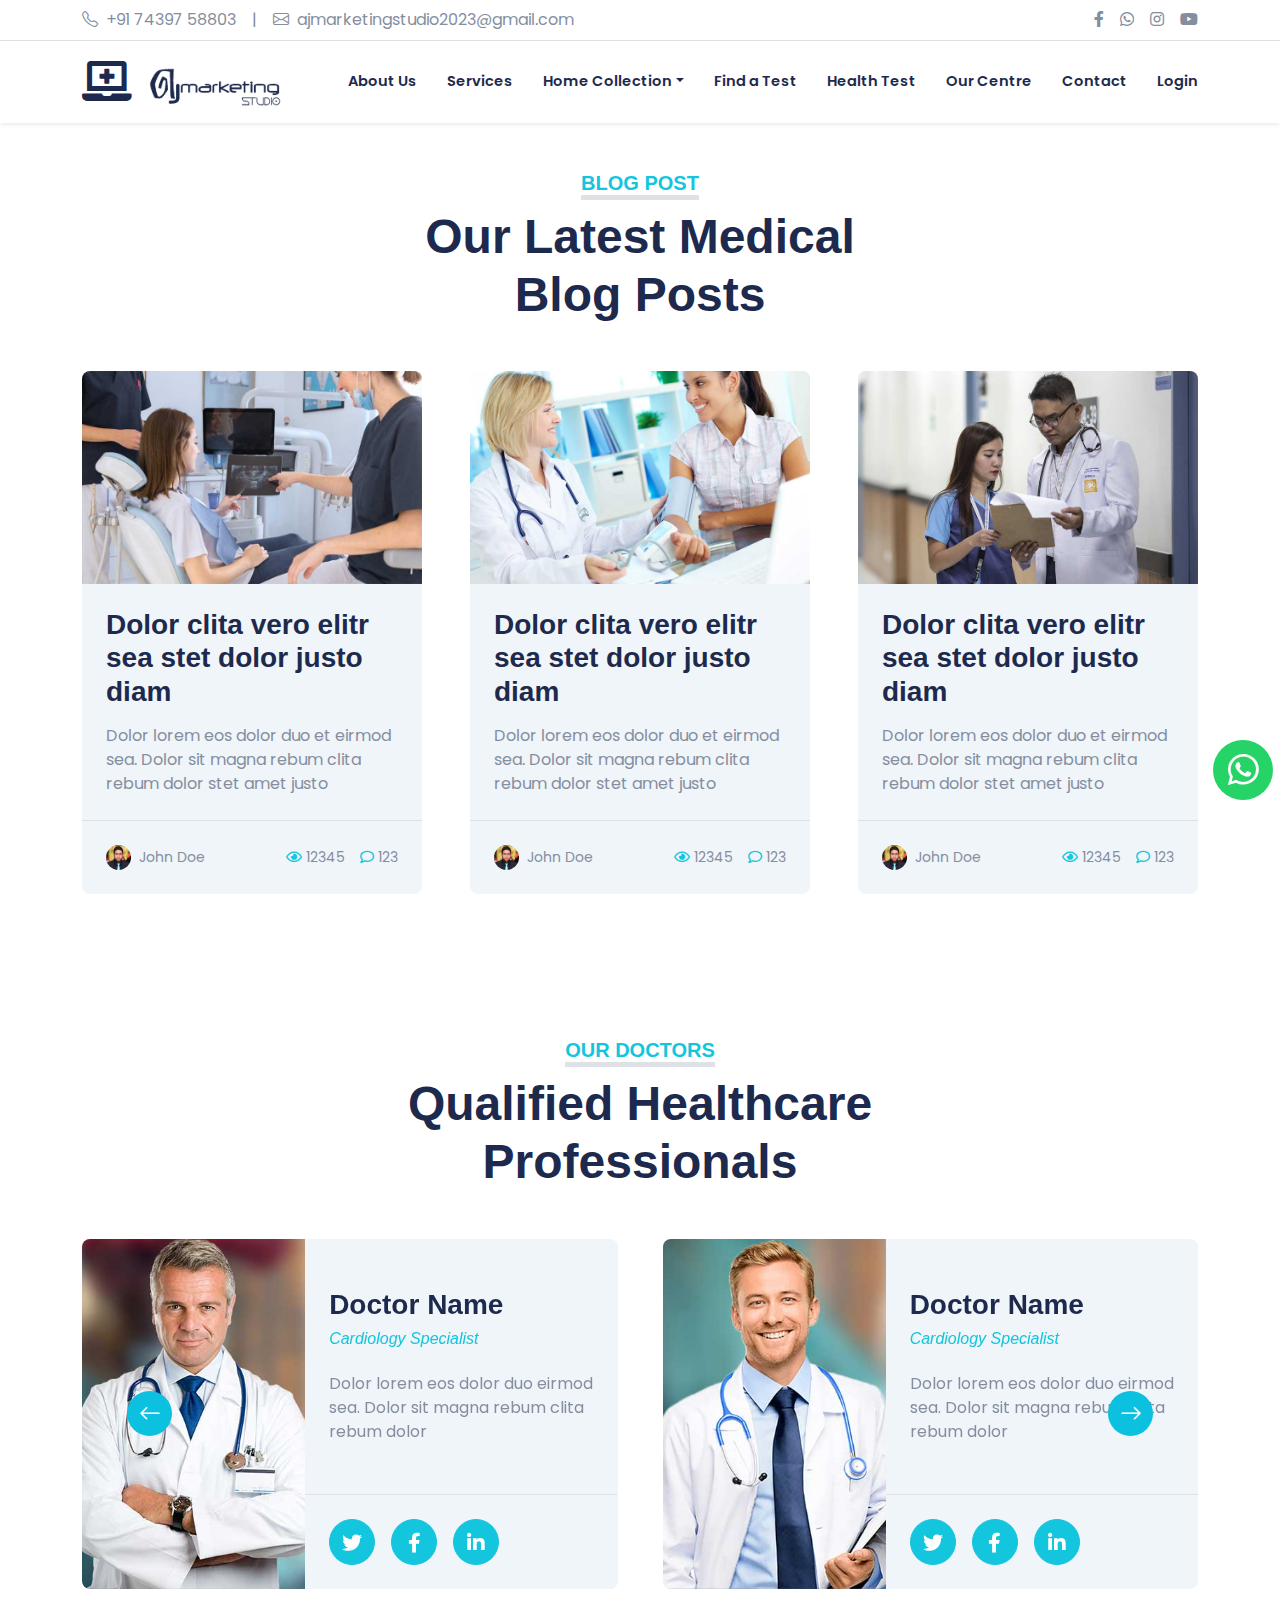
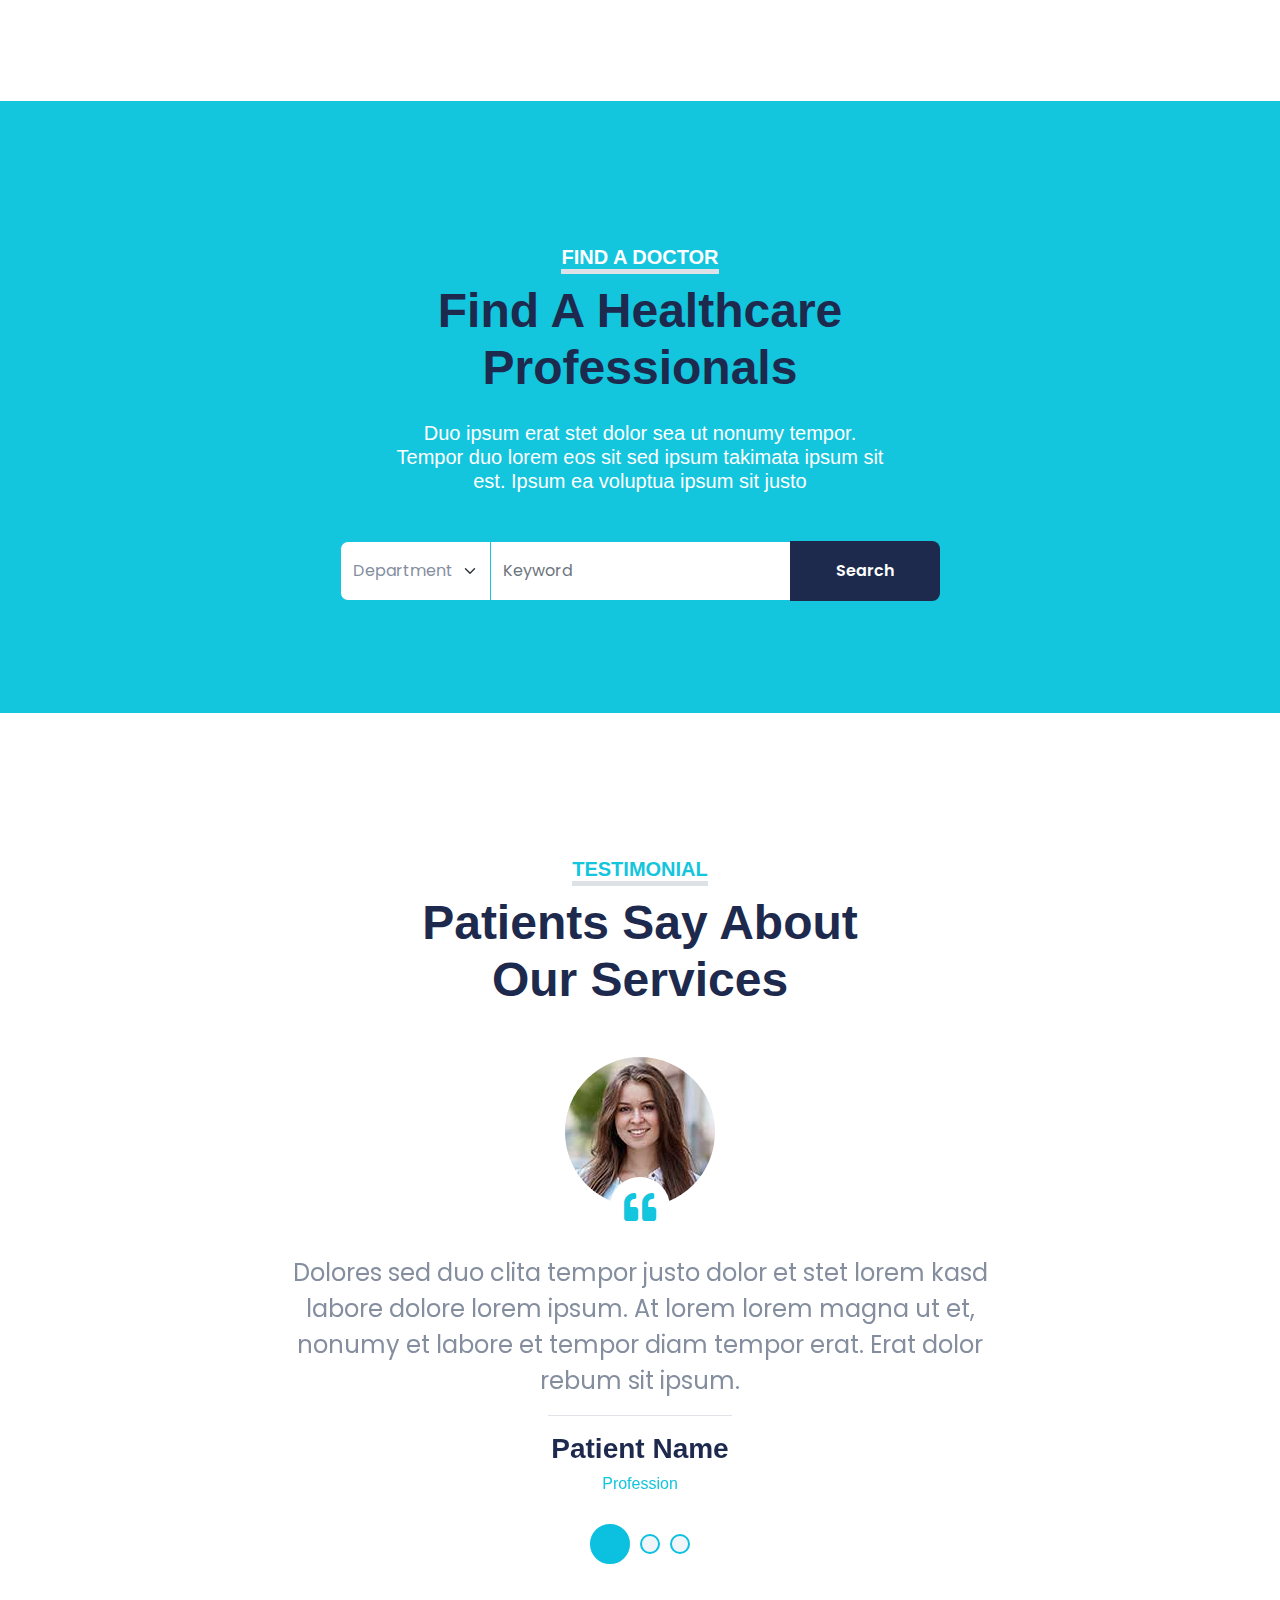
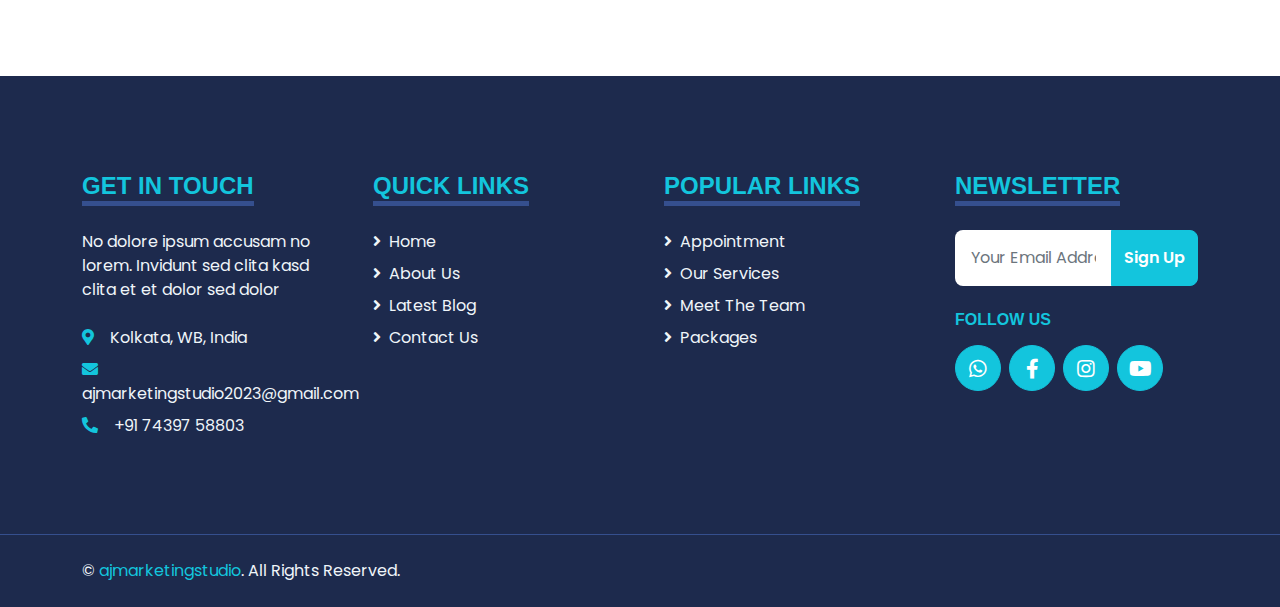
<file: Landing Page/hc.html>
<!DOCTYPE html>
<html lang="en">

<head>
    <meta charset="utf-8">
    <title>ajMarketingStudio - Demo</title>
    <meta content="width=device-width, initial-scale=1.0" name="viewport">
    <meta content="Demo" name="keywords">
    <meta content="Diagonistic centre Demo Website" name="description">

    <!-- Favicon -->
    <link href="img/favicon.ico" rel="icon">

    <!-- Google fonts -->
    <link rel="preconnect" href="https://fonts.googleapis.com">
    <link rel="preconnect" href="https://fonts.gstatic.com" crossorigin>
    <link href="https://fonts.googleapis.com/css2?family=Poppins:wght@300;400;500;600;700&display=swap"
        rel="stylesheet">

    <!-- Icon Font Stylesheet -->
    <link href="https://cdnjs.cloudflare.com/ajax/libs/font-awesome/5.15.0/css/all.min.css" rel="stylesheet">
    <link href="https://cdn.jsdelivr.net/npm/bootstrap-icons@1.4.1/font/bootstrap-icons.css" rel="stylesheet">

    <!-- Libraries Stylesheet -->
    <link href="lib/owlcarousel/assets/owl.carousel.min.css" rel="stylesheet">
    <link href="lib/tempusdominus/css/tempusdominus-bootstrap-4.min.css" rel="stylesheet" />

    <!-- Customized Bootstrap Stylesheet -->
    <link href="css/bootstrap.min.css" rel="stylesheet">

    <!-- Template Stylesheet -->
    <link href="css/style.css" rel="stylesheet">
</head>

<body>
    <!-- Topbar Start -->
    <div class="container-fluid py-2 border-bottom d-none d-lg-block">
        <div class="container">
            <div class="row">
                <div class="col-md-6 text-center text-lg-start mb-2 mb-lg-0">
                    <div class="d-inline-flex align-items-center">
                        <a class="text-decoration-none text-body pe-3" href="contact.html"><i
                                class="bi bi-telephone me-2"></i>+91 74397 58803</a>
                        <span class="text-body">|</span>
                        <a class="text-decoration-none text-body px-3" href="contact.html"><i
                                class="bi bi-envelope me-2"></i>ajmarketingstudio2023@gmail.com</a>
                    </div>
                </div>
                <div class="col-md-6 text-center text-lg-end">
                    <div class="d-inline-flex align-items-center">
                        <a class="text-body px-2" href="https://www.facebook.com/profile.php?id=100091446638894"
                            target="_blank">
                            <i class="fab fa-facebook-f"></i>
                        </a>
                        <a class="text-body px-2" href="https://wa.link/gr37ks" target="_blank">
                            <i class="fab fa-whatsapp"></i>
                        </a>
                        <a class="text-body px-2" href="https://wa.link/gr37ks" target="_blank">
                            <i class="fab fa-instagram"></i>
                        </a>
                        <a class="text-body ps-2" href="#" target="_blank">
                            <i class="fab fa-youtube"></i>
                        </a>
                    </div>
                </div>
            </div>
        </div>
    </div>
    <!-- Topbar End -->

    <!-- Navbar Start -->
    <div class="container-fluid sticky-top bg-white shadow-sm">
        <div class="container">
            <nav class="navbar navbar-expand-lg bg-white navbar-light py-2 py-lg-0">
                <a href="index.html" class="navbar-brand">
                    <h2 class="m-0"><i class="fa fa-laptop-medical me-2 display-6"></i><img class="logo"
                            src="img/logo.png" alt=""></h2>
                </a>
                <button class="navbar-toggler" type="button" data-bs-toggle="collapse" data-bs-target="#navbarCollapse">
                    <span class="navbar-toggler-icon"></span>
                </button>
                <div class="collapse navbar-collapse" id="navbarCollapse">
                    <div class="navbar-nav ms-auto py-0">
                        <a href="about.html" class="nav-item nav-link">About Us</a>
                        <a href="service.html" class="nav-item nav-link">Services</a>
                        <div class="nav-item dropdown">
                            <a href="#" class="nav-link dropdown-toggle" data-bs-toggle="dropdown">Home Collection</a>
                            <div class="dropdown-menu m-0">
                                <a href="hc.html#blog" class="dropdown-item">Blog</a>
                                <a href="hc.html#team" class="dropdown-item">The Team</a>
                                <a href="hc.html#search" class="dropdown-item">Search</a>
                                <a href="hc.html#testimonial" class="dropdown-item">Testimonial</a>
                            </div>
                        </div>
                        <a href="ftest.html" class="nav-item nav-link">Find a Test</a>
                        <a href="htest.html" class="nav-item nav-link">Health Test</a>
                        <a href="center.html" class="nav-item nav-link">Our Centre</a>
                        <a href="contact.html" class="nav-item nav-link">Contact</a>
                        <a href="login.html" class="nav-item nav-link">Login</a>
                    </div>
                </div>
            </nav>
        </div>
    </div>
    <!-- Navbar End -->


    <!-- Blog Start -->
    <div class="container-fluid py-5" id="blog">
        <div class="container">
            <div class="text-center mx-auto mb-5" style="max-width: 500px;">
                <h5 class="d-inline-block text-primary text-uppercase border-bottom border-5">Blog Post</h5>
                <h1 class="display-5">Our Latest Medical Blog Posts</h1>
            </div>
            <div class="row g-5">
                <div class="col-xl-4 col-lg-6">
                    <div class="bg-light rounded overflow-hidden">
                        <img class="img-fluid w-100" src="img/blog-1.jpg" alt="">
                        <div class="p-4">
                            <a class="h3 d-block mb-3" href="">Dolor clita vero elitr sea stet dolor justo diam</a>
                            <p class="m-0">Dolor lorem eos dolor duo et eirmod sea. Dolor sit magna
                                rebum clita rebum dolor stet amet justo</p>
                        </div>
                        <div class="d-flex justify-content-between border-top p-4">
                            <div class="d-flex align-items-center">
                                <img class="rounded-circle me-2" src="img/user.jpg" width="25" height="25" alt="">
                                <small>John Doe</small>
                            </div>
                            <div class="d-flex align-items-center">
                                <small class="ms-3"><i class="far fa-eye text-primary me-1"></i>12345</small>
                                <small class="ms-3"><i class="far fa-comment text-primary me-1"></i>123</small>
                            </div>
                        </div>
                    </div>
                </div>
                <div class="col-xl-4 col-lg-6">
                    <div class="bg-light rounded overflow-hidden">
                        <img class="img-fluid w-100" src="img/blog-2.jpg" alt="">
                        <div class="p-4">
                            <a class="h3 d-block mb-3" href="">Dolor clita vero elitr sea stet dolor justo diam</a>
                            <p class="m-0">Dolor lorem eos dolor duo et eirmod sea. Dolor sit magna
                                rebum clita rebum dolor stet amet justo</p>
                        </div>
                        <div class="d-flex justify-content-between border-top p-4">
                            <div class="d-flex align-items-center">
                                <img class="rounded-circle me-2" src="img/user.jpg" width="25" height="25" alt="">
                                <small>John Doe</small>
                            </div>
                            <div class="d-flex align-items-center">
                                <small class="ms-3"><i class="far fa-eye text-primary me-1"></i>12345</small>
                                <small class="ms-3"><i class="far fa-comment text-primary me-1"></i>123</small>
                            </div>
                        </div>
                    </div>
                </div>
                <div class="col-xl-4 col-lg-6">
                    <div class="bg-light rounded overflow-hidden">
                        <img class="img-fluid w-100" src="img/blog-3.jpg" alt="">
                        <div class="p-4">
                            <a class="h3 d-block mb-3" href="">Dolor clita vero elitr sea stet dolor justo diam</a>
                            <p class="m-0">Dolor lorem eos dolor duo et eirmod sea. Dolor sit magna
                                rebum clita rebum dolor stet amet justo</p>
                        </div>
                        <div class="d-flex justify-content-between border-top p-4">
                            <div class="d-flex align-items-center">
                                <img class="rounded-circle me-2" src="img/user.jpg" width="25" height="25" alt="">
                                <small>John Doe</small>
                            </div>
                            <div class="d-flex align-items-center">
                                <small class="ms-3"><i class="far fa-eye text-primary me-1"></i>12345</small>
                                <small class="ms-3"><i class="far fa-comment text-primary me-1"></i>123</small>
                            </div>
                        </div>
                    </div>
                </div>
            </div>
        </div>
    </div>
    <!-- Blog End -->
    
    <!-- Team Start -->
    <div class="container-fluid py-5" id="team">
        <div class="container spacing">
            <div class="text-center mx-auto mb-5" style="max-width: 500px;">
                <h5 class="d-inline-block text-primary text-uppercase border-bottom border-5">Our Doctors</h5>
                <h1 class="display-5">Qualified Healthcare Professionals</h1>
            </div>
            <div class="owl-carousel team-carousel position-relative">
                <div class="team-item">
                    <div class="row g-0 bg-light rounded overflow-hidden">
                        <div class="col-12 col-sm-5 h-100">
                            <img class="img-fluid h-100" src="img/team-1.jpg" style="object-fit: cover;">
                        </div>
                        <div class="col-12 col-sm-7 h-100 d-flex flex-column">
                            <div class="mt-auto p-4">
                                <h3>Doctor Name</h3>
                                <h6 class="fw-normal fst-italic text-primary mb-4">Cardiology Specialist</h6>
                                <p class="m-0">Dolor lorem eos dolor duo eirmod sea. Dolor sit magna rebum clita rebum
                                    dolor</p>
                            </div>
                            <div class="d-flex mt-auto border-top p-4">
                                <a class="btn btn-lg btn-primary btn-lg-square rounded-circle me-3" href="#"><i
                                        class="fab fa-twitter"></i></a>
                                <a class="btn btn-lg btn-primary btn-lg-square rounded-circle me-3" href="#"><i
                                        class="fab fa-facebook-f"></i></a>
                                <a class="btn btn-lg btn-primary btn-lg-square rounded-circle" href="#"><i
                                        class="fab fa-linkedin-in"></i></a>
                            </div>
                        </div>
                    </div>
                </div>
                <div class="team-item">
                    <div class="row g-0 bg-light rounded overflow-hidden">
                        <div class="col-12 col-sm-5 h-100">
                            <img class="img-fluid h-100" src="img/team-2.jpg" style="object-fit: cover;">
                        </div>
                        <div class="col-12 col-sm-7 h-100 d-flex flex-column">
                            <div class="mt-auto p-4">
                                <h3>Doctor Name</h3>
                                <h6 class="fw-normal fst-italic text-primary mb-4">Cardiology Specialist</h6>
                                <p class="m-0">Dolor lorem eos dolor duo eirmod sea. Dolor sit magna rebum clita rebum
                                    dolor</p>
                            </div>
                            <div class="d-flex mt-auto border-top p-4">
                                <a class="btn btn-lg btn-primary btn-lg-square rounded-circle me-3" href="#"><i
                                        class="fab fa-twitter"></i></a>
                                <a class="btn btn-lg btn-primary btn-lg-square rounded-circle me-3" href="#"><i
                                        class="fab fa-facebook-f"></i></a>
                                <a class="btn btn-lg btn-primary btn-lg-square rounded-circle" href="#"><i
                                        class="fab fa-linkedin-in"></i></a>
                            </div>
                        </div>
                    </div>
                </div>
                <div class="team-item">
                    <div class="row g-0 bg-light rounded overflow-hidden">
                        <div class="col-12 col-sm-5 h-100">
                            <img class="img-fluid h-100" src="img/team-3.jpg" style="object-fit: cover;">
                        </div>
                        <div class="col-12 col-sm-7 h-100 d-flex flex-column">
                            <div class="mt-auto p-4">
                                <h3>Doctor Name</h3>
                                <h6 class="fw-normal fst-italic text-primary mb-4">Cardiology Specialist</h6>
                                <p class="m-0">Dolor lorem eos dolor duo eirmod sea. Dolor sit magna rebum clita rebum
                                    dolor</p>
                            </div>
                            <div class="d-flex mt-auto border-top p-4">
                                <a class="btn btn-lg btn-primary btn-lg-square rounded-circle me-3" href="#"><i
                                        class="fab fa-twitter"></i></a>
                                <a class="btn btn-lg btn-primary btn-lg-square rounded-circle me-3" href="#"><i
                                        class="fab fa-facebook-f"></i></a>
                                <a class="btn btn-lg btn-primary btn-lg-square rounded-circle" href="#"><i
                                        class="fab fa-linkedin-in"></i></a>
                            </div>
                        </div>
                    </div>
                </div>
            </div>
        </div>
    </div>
    <!-- Team End -->

    <!-- Search Start -->
    <div class="container-fluid bg-primary my-5 py-5" id="search">
        <div class="container py-5 spacing">
            <div class="text-center mx-auto mb-5" style="max-width: 500px;">
                <h5 class="d-inline-block text-white text-uppercase border-bottom border-5">Find A Doctor</h5>
                <h1 class="display-5 mb-4">Find A Healthcare Professionals</h1>
                <h5 class="text-white fw-normal">Duo ipsum erat stet dolor sea ut nonumy tempor. Tempor duo lorem eos
                    sit sed ipsum takimata ipsum sit est. Ipsum ea voluptua ipsum sit justo</h5>
            </div>
            <div class="mx-auto" style="width: 100%; max-width: 600px;">
                <div class="input-group">
                    <select class="form-select border-primary w-25" style="height: 60px;">
                        <option selected>Department</option>
                        <option value="1">Department 1</option>
                        <option value="2">Department 2</option>
                        <option value="3">Department 3</option>
                    </select>
                    <input type="text" class="form-control border-primary w-50" placeholder="Keyword">
                    <button class="btn btn-dark border-0 w-25">Search</button>
                </div>
            </div>
        </div>
    </div>
    <!-- Search End -->

    <!-- Testimonial Start -->
    <div class="container-fluid py-5" id="testimonial">
        <div class="container spacing">
            <div class="text-center mx-auto mb-5" style="max-width: 500px;">
                <h5 class="d-inline-block text-primary text-uppercase border-bottom border-5">Testimonial</h5>
                <h1 class="display-5">Patients Say About Our Services</h1>
            </div>
            <div class="row justify-content-center">
                <div class="col-lg-8">
                    <div class="owl-carousel testimonial-carousel">
                        <div class="testimonial-item text-center">
                            <div class="position-relative mb-5">
                                <img class="img-fluid rounded-circle mx-auto" src="img/testimonial-1.jpg" alt="">
                                <div class="position-absolute top-100 start-50 translate-middle d-flex align-items-center justify-content-center bg-white rounded-circle"
                                    style="width: 60px; height: 60px;">
                                    <i class="fa fa-quote-left fa-2x text-primary"></i>
                                </div>
                            </div>
                            <p class="fs-4 fw-normal">Dolores sed duo clita tempor justo dolor et stet lorem kasd labore
                                dolore lorem ipsum. At lorem lorem magna ut et, nonumy et labore et tempor diam tempor
                                erat. Erat dolor rebum sit ipsum.</p>
                            <hr class="w-25 mx-auto">
                            <h3>Patient Name</h3>
                            <h6 class="fw-normal text-primary mb-3">Profession</h6>
                        </div>
                        <div class="testimonial-item text-center">
                            <div class="position-relative mb-5">
                                <img class="img-fluid rounded-circle mx-auto" src="img/testimonial-2.jpg" alt="">
                                <div class="position-absolute top-100 start-50 translate-middle d-flex align-items-center justify-content-center bg-white rounded-circle"
                                    style="width: 60px; height: 60px;">
                                    <i class="fa fa-quote-left fa-2x text-primary"></i>
                                </div>
                            </div>
                            <p class="fs-4 fw-normal">Dolores sed duo clita tempor justo dolor et stet lorem kasd labore
                                dolore lorem ipsum. At lorem lorem magna ut et, nonumy et labore et tempor diam tempor
                                erat. Erat dolor rebum sit ipsum.</p>
                            <hr class="w-25 mx-auto">
                            <h3>Patient Name</h3>
                            <h6 class="fw-normal text-primary mb-3">Profession</h6>
                        </div>
                        <div class="testimonial-item text-center">
                            <div class="position-relative mb-5">
                                <img class="img-fluid rounded-circle mx-auto" src="img/testimonial-3.jpg" alt="">
                                <div class="position-absolute top-100 start-50 translate-middle d-flex align-items-center justify-content-center bg-white rounded-circle"
                                    style="width: 60px; height: 60px;">
                                    <i class="fa fa-quote-left fa-2x text-primary"></i>
                                </div>
                            </div>
                            <p class="fs-4 fw-normal">Dolores sed duo clita tempor justo dolor et stet lorem kasd labore
                                dolore lorem ipsum. At lorem lorem magna ut et, nonumy et labore et tempor diam tempor
                                erat. Erat dolor rebum sit ipsum.</p>
                            <hr class="w-25 mx-auto">
                            <h3>Patient Name</h3>
                            <h6 class="fw-normal text-primary mb-3">Profession</h6>
                        </div>
                    </div>
                </div>
            </div>
        </div>
    </div>
    <!-- Testimonial End -->


    <!-- Footer Start -->
    <div class="container-fluid bg-dark text-light mt-5 py-5">
        <div class="container py-5">
            <div class="row g-5">
                <div class="col-lg-3 col-md-6">
                    <h4 class="d-inline-block text-primary text-uppercase border-bottom border-5 border-secondary mb-4">
                        Get In Touch</h4>
                    <p class="mb-4">No dolore ipsum accusam no lorem. Invidunt sed clita kasd clita et et dolor sed
                        dolor</p>
                    <p class="mb-2"><i class="fa fa-map-marker-alt text-primary me-3"></i>Kolkata, WB, India</p>
                    <p class="mb-2"><i class="fa fa-envelope text-primary me-3"></i>ajmarketingstudio2023@gmail.com</p>
                    <p class="mb-0"><i class="fa fa-phone-alt text-primary me-3"></i>+91 74397 58803</p>
                </div>
                <div class="col-lg-3 col-md-6">
                    <h4 class="d-inline-block text-primary text-uppercase border-bottom border-5 border-secondary mb-4">
                        Quick Links</h4>
                    <div class="d-flex flex-column justify-content-start">
                        <a class="text-light mb-2" href="#"><i class="fa fa-angle-right me-2"></i>Home</a>
                        <a class="text-light mb-2" href="#about"><i class="fa fa-angle-right me-2"></i>About Us</a>
                        <a class="text-light mb-2" href="#blog"><i class="fa fa-angle-right me-2"></i>Latest Blog</a>
                        <a class="text-light" href="#contact"><i class="fa fa-angle-right me-2"></i>Contact Us</a>
                    </div>
                </div>
                <div class="col-lg-3 col-md-6">
                    <h4 class="d-inline-block text-primary text-uppercase border-bottom border-5 border-secondary mb-4">
                        Popular Links</h4>
                    <div class="d-flex flex-column justify-content-start">
                        <a class="text-light mb-2" href="#appointment"><i
                                class="fa fa-angle-right me-2"></i>Appointment</a>
                        <a class="text-light mb-2" href="#service"><i class="fa fa-angle-right me-2"></i>Our
                            Services</a>
                        <a class="text-light mb-2" href="#team"><i class="fa fa-angle-right me-2"></i>Meet The Team</a>
                        <a class="text-light" href="#price"><i class="fa fa-angle-right me-2"></i>Packages</a>
                    </div>
                </div>
                <div class="col-lg-3 col-md-6">
                    <h4 class="d-inline-block text-primary text-uppercase border-bottom border-5 border-secondary mb-4">
                        Newsletter</h4>
                    <form action="">
                        <div class="input-group">
                            <input type="text" class="form-control p-3 border-0" placeholder="Your Email Address">
                            <button class="btn btn-primary" onclick="alert('Thanks For Subscribing');">Sign Up</button>
                        </div>
                    </form>
                    <h6 class="text-primary text-uppercase mt-4 mb-3">Follow Us</h6>
                    <div class="d-flex">
                        <a class="btn btn-lg btn-primary btn-lg-square rounded-circle me-2"
                            href="https://wa.link/gr37ks" target="_blank"><i class="fab fa-whatsapp"></i></a>
                        <a class="btn btn-lg btn-primary btn-lg-square rounded-circle me-2"
                            href="https://www.facebook.com/profile.php?id=100091446638894" target="_blank"><i
                                class="fab fa-facebook-f"></i></a>
                        <a class="btn btn-lg btn-primary btn-lg-square rounded-circle me-2"
                            href="https://wa.link/gr37ks" target="_blank"><i class="fab fa-instagram"></i></a>
                        <a class="btn btn-lg btn-primary btn-lg-square rounded-circle"
                            href="https://www.facebook.com/profile.php?id=100091446638894" target="_blank"><i
                                class="fab fa-youtube"></i></a>
                    </div>
                </div>
            </div>
        </div>
    </div>
    <div class="container-fluid bg-dark text-light border-top border-secondary py-4">
        <div class="container">
            <div class="row g-5">
                <div class="col-md-6 text-center text-md-start">
                    <p class="mb-md-0">&copy; <a class="text-primary" href="#">ajmarketingstudio</a>. All Rights
                        Reserved.
                    </p>
                </div>
            </div>
        </div>
    </div>
    <!-- Footer End -->


    <!-- Back to Top -->
    <a href="#" class="btn btn-lg btn-primary btn-lg-square back-to-top"><i class="bi bi-arrow-up"></i></a>

    <!-- whatsapp icon -->
    <a href="https://wa.link/gr37ks" target="_blank" class="btn whatsapp-icon"><i class="bi bi-whatsapp"></i></a>


    <!-- JavaScript Libraries -->
    <script src="https://code.jquery.com/jquery-3.4.1.min.js"></script>
    <script src="https://cdn.jsdelivr.net/npm/bootstrap@5.0.0/dist/js/bootstrap.bundle.min.js"></script>
    <script src="lib/easing/easing.min.js"></script>
    <script src="lib/waypoints/waypoints.min.js"></script>
    <script src="lib/owlcarousel/owl.carousel.min.js"></script>
    <script src="lib/tempusdominus/js/moment.min.js"></script>
    <script src="lib/tempusdominus/js/moment-timezone.min.js"></script>
    <script src="lib/tempusdominus/js/tempusdominus-bootstrap-4.min.js"></script>

    <!-- Template Javascript -->
    <script src="js/main.js"></script>
</body>

</html>
</file>
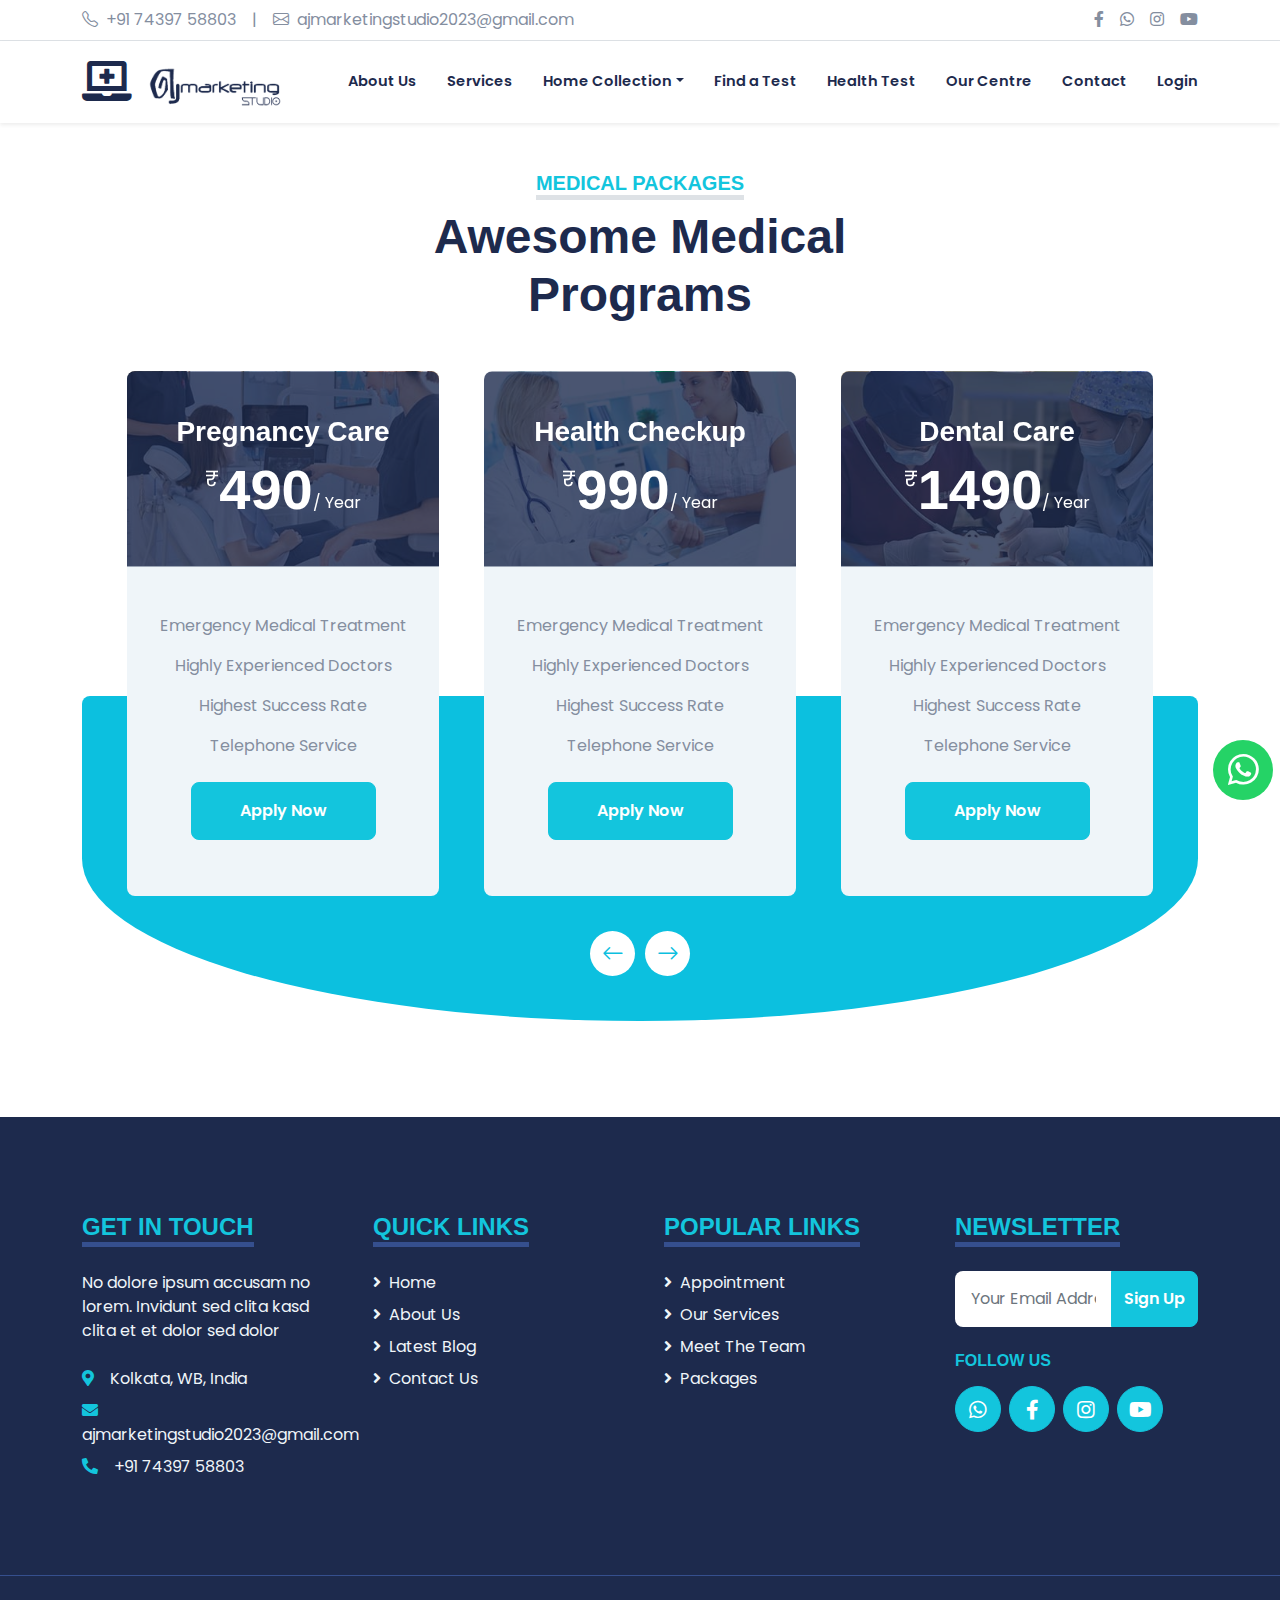
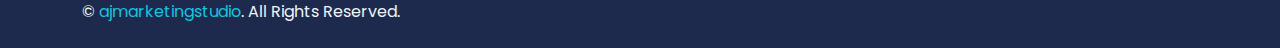
<file: Landing Page/htest.html>
<!DOCTYPE html>
<html lang="en">

<head>
    <meta charset="utf-8">
    <title>ajMarketingStudio - Demo</title>
    <meta content="width=device-width, initial-scale=1.0" name="viewport">
    <meta content="Demo" name="keywords">
    <meta content="Diagonistic centre Demo Website" name="description">

    <!-- Favicon -->
    <link href="img/favicon.ico" rel="icon">

    <!-- Google fonts -->
    <link rel="preconnect" href="https://fonts.googleapis.com">
    <link rel="preconnect" href="https://fonts.gstatic.com" crossorigin>
    <link href="https://fonts.googleapis.com/css2?family=Poppins:wght@300;400;500;600;700&display=swap"
        rel="stylesheet">

    <!-- Icon Font Stylesheet -->
    <link href="https://cdnjs.cloudflare.com/ajax/libs/font-awesome/5.15.0/css/all.min.css" rel="stylesheet">
    <link href="https://cdn.jsdelivr.net/npm/bootstrap-icons@1.4.1/font/bootstrap-icons.css" rel="stylesheet">

    <!-- Libraries Stylesheet -->
    <link href="lib/owlcarousel/assets/owl.carousel.min.css" rel="stylesheet">
    <link href="lib/tempusdominus/css/tempusdominus-bootstrap-4.min.css" rel="stylesheet" />

    <!-- Customized Bootstrap Stylesheet -->
    <link href="css/bootstrap.min.css" rel="stylesheet">

    <!-- Template Stylesheet -->
    <link href="css/style.css" rel="stylesheet">
</head>

<body>
    <!-- Topbar Start -->
    <div class="container-fluid py-2 border-bottom d-none d-lg-block">
        <div class="container">
            <div class="row">
                <div class="col-md-6 text-center text-lg-start mb-2 mb-lg-0">
                    <div class="d-inline-flex align-items-center">
                        <a class="text-decoration-none text-body pe-3" href="contact.html"><i
                                class="bi bi-telephone me-2"></i>+91 74397 58803</a>
                        <span class="text-body">|</span>
                        <a class="text-decoration-none text-body px-3" href="contact.html"><i
                                class="bi bi-envelope me-2"></i>ajmarketingstudio2023@gmail.com</a>
                    </div>
                </div>
                <div class="col-md-6 text-center text-lg-end">
                    <div class="d-inline-flex align-items-center">
                        <a class="text-body px-2" href="https://www.facebook.com/profile.php?id=100091446638894"
                            target="_blank">
                            <i class="fab fa-facebook-f"></i>
                        </a>
                        <a class="text-body px-2" href="https://wa.link/gr37ks" target="_blank">
                            <i class="fab fa-whatsapp"></i>
                        </a>
                        <a class="text-body px-2" href="https://wa.link/gr37ks" target="_blank">
                            <i class="fab fa-instagram"></i>
                        </a>
                        <a class="text-body ps-2" href="#" target="_blank">
                            <i class="fab fa-youtube"></i>
                        </a>
                    </div>
                </div>
            </div>
        </div>
    </div>
    <!-- Topbar End -->

    <!-- Navbar Start -->
    <div class="container-fluid sticky-top bg-white shadow-sm">
        <div class="container">
            <nav class="navbar navbar-expand-lg bg-white navbar-light py-2 py-lg-0">
                <a href="index.html" class="navbar-brand">
                    <h2 class="m-0"><i class="fa fa-laptop-medical me-2 display-6"></i><img class="logo"
                            src="img/logo.png" alt=""></h2>
                </a>
                <button class="navbar-toggler" type="button" data-bs-toggle="collapse" data-bs-target="#navbarCollapse">
                    <span class="navbar-toggler-icon"></span>
                </button>
                <div class="collapse navbar-collapse" id="navbarCollapse">
                    <div class="navbar-nav ms-auto py-0">
                        <a href="about.html" class="nav-item nav-link">About Us</a>
                        <a href="service.html" class="nav-item nav-link">Services</a>
                        <div class="nav-item dropdown">
                            <a href="#" class="nav-link dropdown-toggle" data-bs-toggle="dropdown">Home Collection</a>
                            <div class="dropdown-menu m-0">
                                <a href="hc.html#blog" class="dropdown-item">Blog</a>
                                <a href="hc.html#team" class="dropdown-item">The Team</a>
                                <a href="hc.html#search" class="dropdown-item">Search</a>
                                <a href="hc.html#testimonial" class="dropdown-item">Testimonial</a>
                            </div>
                        </div>
                        <a href="ftest.html" class="nav-item nav-link">Find a Test</a>
                        <a href="htest.html" class="nav-item nav-link">Health Test</a>
                        <a href="center.html" class="nav-item nav-link">Our Centre</a>
                        <a href="contact.html" class="nav-item nav-link">Contact</a>
                        <a href="login.html" class="nav-item nav-link">Login</a>
                    </div>
                </div>
            </nav>
        </div>
    </div>
    <!-- Navbar End -->


    <!-- Pricing Plan Start -->
    <div class="container-fluid py-5" id="price">
        <div class="container">
            <div class="text-center mx-auto mb-5" style="max-width: 500px;">
                <h5 class="d-inline-block text-primary text-uppercase border-bottom border-5">Medical Packages</h5>
                <h1 class="display-5">Awesome Medical Programs</h1>
            </div>
            <div class="owl-carousel price-carousel position-relative" style="padding: 0 45px 45px 45px;">
                <div class="bg-light rounded text-center">
                    <div class="position-relative">
                        <img class="img-fluid rounded-top" src="img/price-1.jpg" alt="">
                        <div class="position-absolute w-100 h-100 top-50 start-50 translate-middle rounded-top d-flex flex-column align-items-center justify-content-center"
                            style="background: rgba(29, 42, 77, .8);">
                            <h3 class="text-white">Pregnancy Care</h3>
                            <h1 class="display-4 text-white mb-0">
                                <small class="align-top fw-normal"
                                    style="font-size: 22px; line-height: 45px;">₹</small>490<small
                                    class="align-bottom fw-normal" style="font-size: 16px; line-height: 40px;">/
                                    Year</small>
                            </h1>
                        </div>
                    </div>
                    <div class="text-center py-5">
                        <p>Emergency Medical Treatment</p>
                        <p>Highly Experienced Doctors</p>
                        <p>Highest Success Rate</p>
                        <p>Telephone Service</p>
                        <a href="login.html" class="btn btn-primary py-3 px-5 my-2">Apply Now</a>
                    </div>
                </div>
                <div class="bg-light rounded text-center">
                    <div class="position-relative">
                        <img class="img-fluid rounded-top" src="img/price-2.jpg" alt="">
                        <div class="position-absolute w-100 h-100 top-50 start-50 translate-middle rounded-top d-flex flex-column align-items-center justify-content-center"
                            style="background: rgba(29, 42, 77, .8);">
                            <h3 class="text-white">Health Checkup</h3>
                            <h1 class="display-4 text-white mb-0">
                                <small class="align-top fw-normal"
                                    style="font-size: 22px; line-height: 45px;">₹</small>990<small
                                    class="align-bottom fw-normal" style="font-size: 16px; line-height: 40px;">/
                                    Year</small>
                            </h1>
                        </div>
                    </div>
                    <div class="text-center py-5">
                        <p>Emergency Medical Treatment</p>
                        <p>Highly Experienced Doctors</p>
                        <p>Highest Success Rate</p>
                        <p>Telephone Service</p>
                        <a href="login.html" class="btn btn-primary py-3 px-5 my-2">Apply Now</a>
                    </div>
                </div>
                <div class="bg-light rounded text-center">
                    <div class="position-relative">
                        <img class="img-fluid rounded-top" src="img/price-3.jpg" alt="">
                        <div class="position-absolute w-100 h-100 top-50 start-50 translate-middle rounded-top d-flex flex-column align-items-center justify-content-center"
                            style="background: rgba(29, 42, 77, .8);">
                            <h3 class="text-white">Dental Care</h3>
                            <h1 class="display-4 text-white mb-0">
                                <small class="align-top fw-normal"
                                    style="font-size: 22px; line-height: 45px;">₹</small>1490<small
                                    class="align-bottom fw-normal" style="font-size: 16px; line-height: 40px;">/
                                    Year</small>
                            </h1>
                        </div>
                    </div>
                    <div class="text-center py-5">
                        <p>Emergency Medical Treatment</p>
                        <p>Highly Experienced Doctors</p>
                        <p>Highest Success Rate</p>
                        <p>Telephone Service</p>
                        <a href="login.html" class="btn btn-primary py-3 px-5 my-2">Apply Now</a>
                    </div>
                </div>
                <div class="bg-light rounded text-center">
                    <div class="position-relative">
                        <img class="img-fluid rounded-top" src="img/price-4.jpg" alt="">
                        <div class="position-absolute w-100 h-100 top-50 start-50 translate-middle rounded-top d-flex flex-column align-items-center justify-content-center"
                            style="background: rgba(29, 42, 77, .8);">
                            <h3 class="text-white">Operation & Surgery</h3>
                            <h1 class="display-4 text-white mb-0">
                                <small class="align-top fw-normal"
                                    style="font-size: 22px; line-height: 45px;">₹</small>1990<small
                                    class="align-bottom fw-normal" style="font-size: 16px; line-height: 40px;">/
                                    Year</small>
                            </h1>
                        </div>
                    </div>
                    <div class="text-center py-5">
                        <p>Emergency Medical Treatment</p>
                        <p>Highly Experienced Doctors</p>
                        <p>Highest Success Rate</p>
                        <p>Telephone Service</p>
                        <a href="login.html" class="btn btn-primary py-3 px-5 my-2">Apply Now</a>
                    </div>
                </div>
            </div>
        </div>
    </div>
    <!-- Pricing Plan End -->


    <!-- Footer Start -->
    <div class="container-fluid bg-dark text-light mt-5 py-5">
        <div class="container py-5">
            <div class="row g-5">
                <div class="col-lg-3 col-md-6">
                    <h4 class="d-inline-block text-primary text-uppercase border-bottom border-5 border-secondary mb-4">
                        Get In Touch</h4>
                    <p class="mb-4">No dolore ipsum accusam no lorem. Invidunt sed clita kasd clita et et dolor sed
                        dolor</p>
                    <p class="mb-2"><i class="fa fa-map-marker-alt text-primary me-3"></i>Kolkata, WB, India</p>
                    <p class="mb-2"><i class="fa fa-envelope text-primary me-3"></i>ajmarketingstudio2023@gmail.com</p>
                    <p class="mb-0"><i class="fa fa-phone-alt text-primary me-3"></i>+91 74397 58803</p>
                </div>
                <div class="col-lg-3 col-md-6">
                    <h4 class="d-inline-block text-primary text-uppercase border-bottom border-5 border-secondary mb-4">
                        Quick Links</h4>
                    <div class="d-flex flex-column justify-content-start">
                        <a class="text-light mb-2" href="#"><i class="fa fa-angle-right me-2"></i>Home</a>
                        <a class="text-light mb-2" href="#about"><i class="fa fa-angle-right me-2"></i>About Us</a>
                        <a class="text-light mb-2" href="#blog"><i class="fa fa-angle-right me-2"></i>Latest Blog</a>
                        <a class="text-light" href="#contact"><i class="fa fa-angle-right me-2"></i>Contact Us</a>
                    </div>
                </div>
                <div class="col-lg-3 col-md-6">
                    <h4 class="d-inline-block text-primary text-uppercase border-bottom border-5 border-secondary mb-4">
                        Popular Links</h4>
                    <div class="d-flex flex-column justify-content-start">
                        <a class="text-light mb-2" href="#appointment"><i
                                class="fa fa-angle-right me-2"></i>Appointment</a>
                        <a class="text-light mb-2" href="#service"><i class="fa fa-angle-right me-2"></i>Our
                            Services</a>
                        <a class="text-light mb-2" href="#team"><i class="fa fa-angle-right me-2"></i>Meet The Team</a>
                        <a class="text-light" href="#price"><i class="fa fa-angle-right me-2"></i>Packages</a>
                    </div>
                </div>
                <div class="col-lg-3 col-md-6">
                    <h4 class="d-inline-block text-primary text-uppercase border-bottom border-5 border-secondary mb-4">
                        Newsletter</h4>
                    <form action="">
                        <div class="input-group">
                            <input type="text" class="form-control p-3 border-0" placeholder="Your Email Address">
                            <button class="btn btn-primary" onclick="alert('Thanks For Subscribing');">Sign Up</button>
                        </div>
                    </form>
                    <h6 class="text-primary text-uppercase mt-4 mb-3">Follow Us</h6>
                    <div class="d-flex">
                        <a class="btn btn-lg btn-primary btn-lg-square rounded-circle me-2"
                            href="https://wa.link/gr37ks" target="_blank"><i class="fab fa-whatsapp"></i></a>
                        <a class="btn btn-lg btn-primary btn-lg-square rounded-circle me-2"
                            href="https://www.facebook.com/profile.php?id=100091446638894" target="_blank"><i
                                class="fab fa-facebook-f"></i></a>
                        <a class="btn btn-lg btn-primary btn-lg-square rounded-circle me-2"
                            href="https://wa.link/gr37ks" target="_blank"><i class="fab fa-instagram"></i></a>
                        <a class="btn btn-lg btn-primary btn-lg-square rounded-circle"
                            href="https://www.facebook.com/profile.php?id=100091446638894" target="_blank"><i
                                class="fab fa-youtube"></i></a>
                    </div>
                </div>
            </div>
        </div>
    </div>
    <div class="container-fluid bg-dark text-light border-top border-secondary py-4">
        <div class="container">
            <div class="row g-5">
                <div class="col-md-6 text-center text-md-start">
                    <p class="mb-md-0">&copy; <a class="text-primary" href="#">ajmarketingstudio</a>. All Rights
                        Reserved.
                    </p>
                </div>
            </div>
        </div>
    </div>
    <!-- Footer End -->


    <!-- Back to Top -->
    <a href="#" class="btn btn-lg btn-primary btn-lg-square back-to-top"><i class="bi bi-arrow-up"></i></a>

    <!-- whatsapp icon -->
    <a href="https://wa.link/gr37ks" target="_blank" class="btn whatsapp-icon"><i class="bi bi-whatsapp"></i></a>


    <!-- JavaScript Libraries -->
    <script src="https://code.jquery.com/jquery-3.4.1.min.js"></script>
    <script src="https://cdn.jsdelivr.net/npm/bootstrap@5.0.0/dist/js/bootstrap.bundle.min.js"></script>
    <script src="lib/easing/easing.min.js"></script>
    <script src="lib/waypoints/waypoints.min.js"></script>
    <script src="lib/owlcarousel/owl.carousel.min.js"></script>
    <script src="lib/tempusdominus/js/moment.min.js"></script>
    <script src="lib/tempusdominus/js/moment-timezone.min.js"></script>
    <script src="lib/tempusdominus/js/tempusdominus-bootstrap-4.min.js"></script>

    <!-- Template Javascript -->
    <script src="js/main.js"></script>
</body>

</html>
</file>
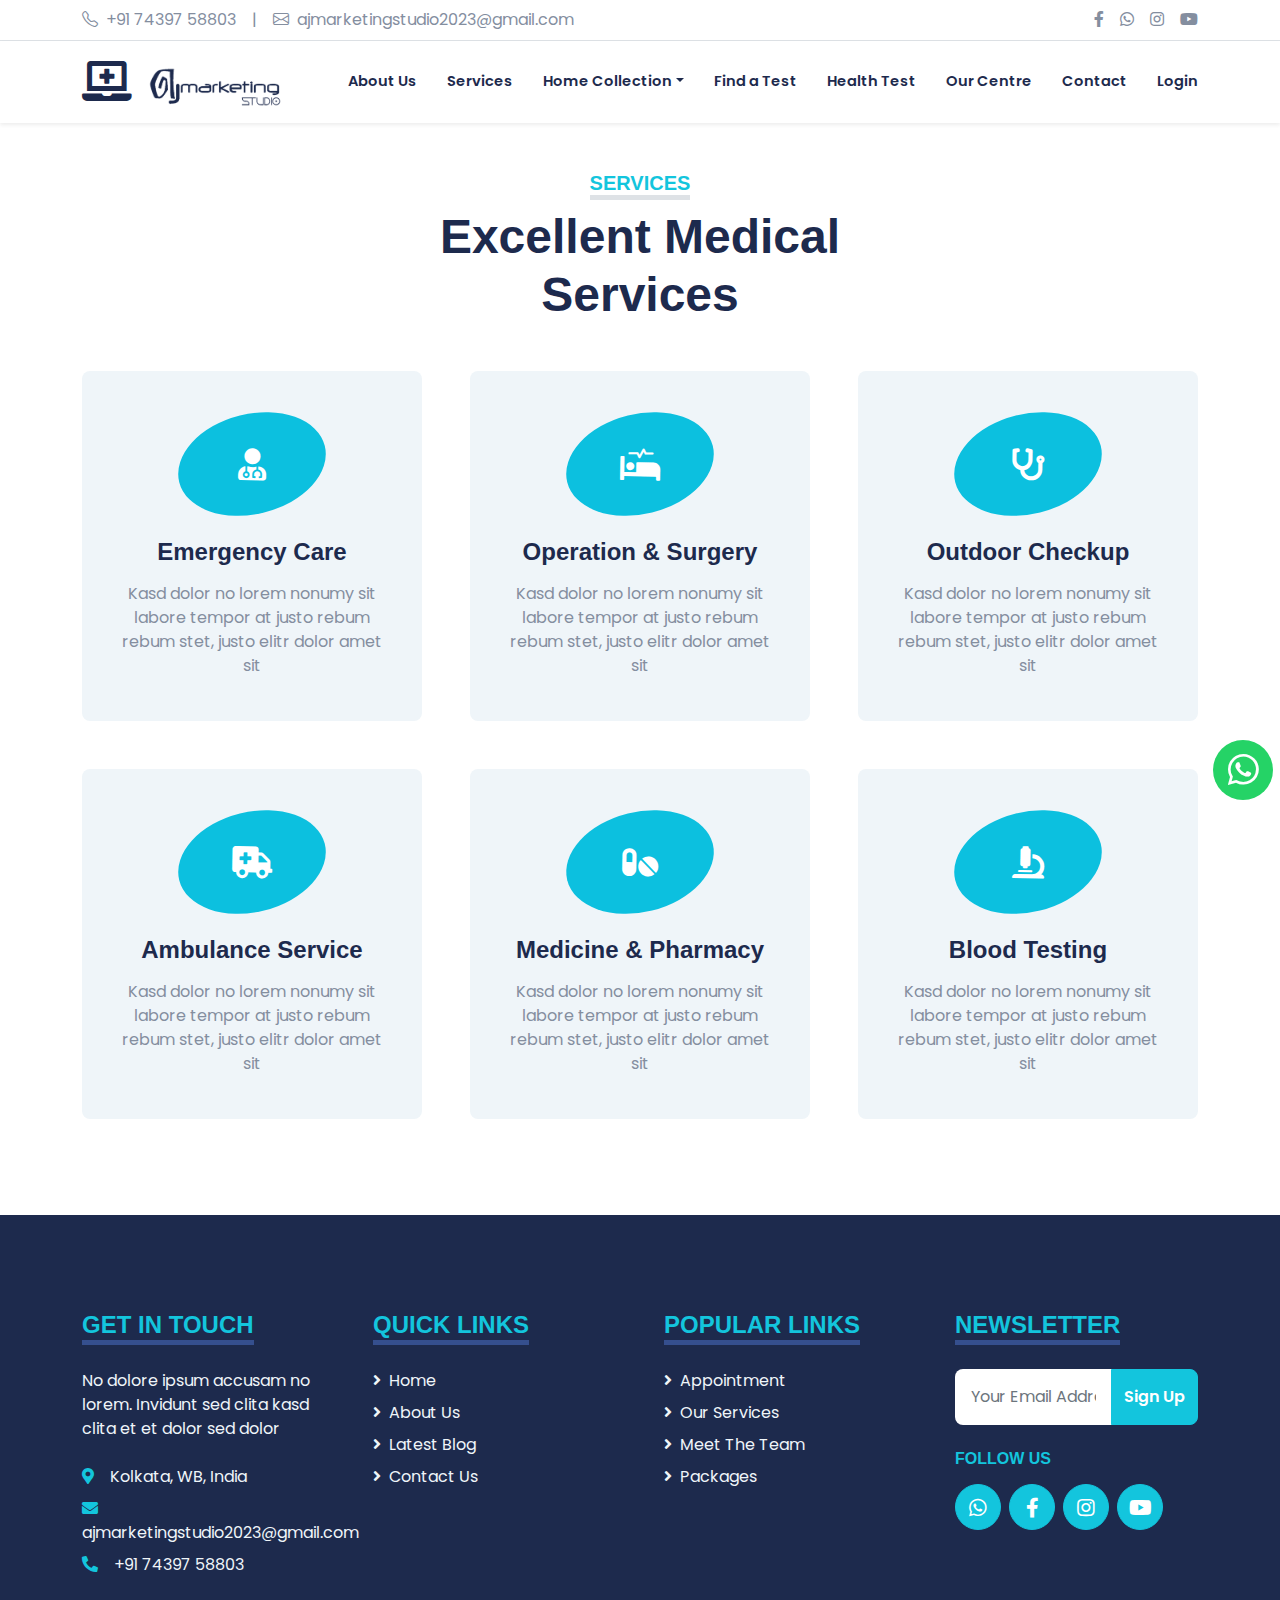
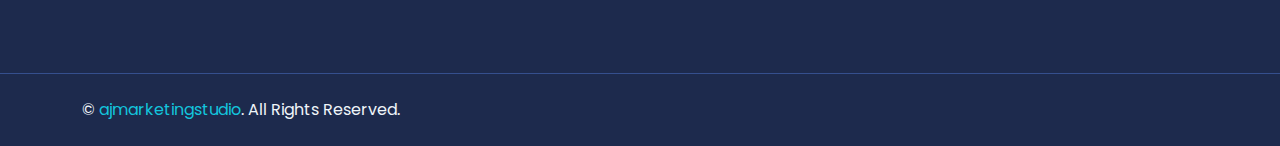
<file: Landing Page/service.html>
<!DOCTYPE html>
<html lang="en">

<head>
    <meta charset="utf-8">
    <title>ajMarketingStudio - Demo</title>
    <meta content="width=device-width, initial-scale=1.0" name="viewport">
    <meta content="Demo" name="keywords">
    <meta content="Diagonistic centre Demo Website" name="description">

    <!-- Favicon -->
    <link href="img/favicon.ico" rel="icon">

    <!-- Google fonts -->
    <link rel="preconnect" href="https://fonts.googleapis.com">
    <link rel="preconnect" href="https://fonts.gstatic.com" crossorigin>
    <link href="https://fonts.googleapis.com/css2?family=Poppins:wght@300;400;500;600;700&display=swap"
        rel="stylesheet">

    <!-- Icon Font Stylesheet -->
    <link href="https://cdnjs.cloudflare.com/ajax/libs/font-awesome/5.15.0/css/all.min.css" rel="stylesheet">
    <link href="https://cdn.jsdelivr.net/npm/bootstrap-icons@1.4.1/font/bootstrap-icons.css" rel="stylesheet">

    <!-- Libraries Stylesheet -->
    <link href="lib/owlcarousel/assets/owl.carousel.min.css" rel="stylesheet">
    <link href="lib/tempusdominus/css/tempusdominus-bootstrap-4.min.css" rel="stylesheet" />

    <!-- Customized Bootstrap Stylesheet -->
    <link href="css/bootstrap.min.css" rel="stylesheet">

    <!-- Template Stylesheet -->
    <link href="css/style.css" rel="stylesheet">
</head>

<body>
    <!-- Topbar Start -->
    <div class="container-fluid py-2 border-bottom d-none d-lg-block">
        <div class="container">
            <div class="row">
                <div class="col-md-6 text-center text-lg-start mb-2 mb-lg-0">
                    <div class="d-inline-flex align-items-center">
                        <a class="text-decoration-none text-body pe-3" href="contact.html"><i
                                class="bi bi-telephone me-2"></i>+91 74397 58803</a>
                        <span class="text-body">|</span>
                        <a class="text-decoration-none text-body px-3" href="contact.html"><i
                                class="bi bi-envelope me-2"></i>ajmarketingstudio2023@gmail.com</a>
                    </div>
                </div>
                <div class="col-md-6 text-center text-lg-end">
                    <div class="d-inline-flex align-items-center">
                        <a class="text-body px-2" href="https://www.facebook.com/profile.php?id=100091446638894"
                            target="_blank">
                            <i class="fab fa-facebook-f"></i>
                        </a>
                        <a class="text-body px-2" href="https://wa.link/gr37ks" target="_blank">
                            <i class="fab fa-whatsapp"></i>
                        </a>
                        <a class="text-body px-2" href="https://wa.link/gr37ks" target="_blank">
                            <i class="fab fa-instagram"></i>
                        </a>
                        <a class="text-body ps-2" href="#" target="_blank">
                            <i class="fab fa-youtube"></i>
                        </a>
                    </div>
                </div>
            </div>
        </div>
    </div>
    <!-- Topbar End -->

    <!-- Navbar Start -->
    <div class="container-fluid sticky-top bg-white shadow-sm">
        <div class="container">
            <nav class="navbar navbar-expand-lg bg-white navbar-light py-2 py-lg-0">
                <a href="index.html" class="navbar-brand">
                    <h2 class="m-0"><i class="fa fa-laptop-medical me-2 display-6"></i><img class="logo"
                            src="img/logo.png" alt=""></h2>
                </a>
                <button class="navbar-toggler" type="button" data-bs-toggle="collapse" data-bs-target="#navbarCollapse">
                    <span class="navbar-toggler-icon"></span>
                </button>
                <div class="collapse navbar-collapse" id="navbarCollapse">
                    <div class="navbar-nav ms-auto py-0">
                        <a href="about.html" class="nav-item nav-link">About Us</a>
                        <a href="service.html" class="nav-item nav-link">Services</a>
                        <div class="nav-item dropdown">
                            <a href="#" class="nav-link dropdown-toggle" data-bs-toggle="dropdown">Home Collection</a>
                            <div class="dropdown-menu m-0">
                                <a href="hc.html#blog" class="dropdown-item">Blog</a>
                                <a href="hc.html#team" class="dropdown-item">The Team</a>
                                <a href="hc.html#search" class="dropdown-item">Search</a>
                                <a href="hc.html#testimonial" class="dropdown-item">Testimonial</a>
                            </div>
                        </div>
                        <a href="ftest.html" class="nav-item nav-link">Find a Test</a>
                        <a href="htest.html" class="nav-item nav-link">Health Test</a>
                        <a href="center.html" class="nav-item nav-link">Our Centre</a>
                        <a href="contact.html" class="nav-item nav-link">Contact</a>
                        <a href="login.html" class="nav-item nav-link">Login</a>
                    </div>
                </div>
            </nav>
        </div>
    </div>
    <!-- Navbar End -->


    <!-- Services Start -->
    <div class="container-fluid py-5" id="service">
        <div class="container">
            <div class="text-center mx-auto mb-5" style="max-width: 500px;">
                <h5 class="d-inline-block text-primary text-uppercase border-bottom border-5">Services</h5>
                <h1 class="display-5">Excellent Medical Services</h1>
            </div>
            <div class="row g-5">
                <div class="col-lg-4 col-md-6">
                    <div
                        class="service-item bg-light rounded d-flex flex-column align-items-center justify-content-center text-center">
                        <div class="service-icon mb-4">
                            <i class="fa fa-2x fa-user-md text-white"></i>
                        </div>
                        <h4 class="mb-3">Emergency Care</h4>
                        <p class="m-0">Kasd dolor no lorem nonumy sit labore tempor at justo rebum rebum stet, justo
                            elitr dolor amet sit</p>
                        <a class="btn btn-lg btn-primary" href="login.html">
                            <i class="bi bi-arrow-right"></i>
                        </a>
                    </div>
                </div>
                <div class="col-lg-4 col-md-6">
                    <div
                        class="service-item bg-light rounded d-flex flex-column align-items-center justify-content-center text-center">
                        <div class="service-icon mb-4">
                            <i class="fa fa-2x fa-procedures text-white"></i>
                        </div>
                        <h4 class="mb-3">Operation & Surgery</h4>
                        <p class="m-0">Kasd dolor no lorem nonumy sit labore tempor at justo rebum rebum stet, justo
                            elitr dolor amet sit</p>
                        <a class="btn btn-lg btn-primary" href="login.html">
                            <i class="bi bi-arrow-right"></i>
                        </a>
                    </div>
                </div>
                <div class="col-lg-4 col-md-6">
                    <div
                        class="service-item bg-light rounded d-flex flex-column align-items-center justify-content-center text-center">
                        <div class="service-icon mb-4">
                            <i class="fa fa-2x fa-stethoscope text-white"></i>
                        </div>
                        <h4 class="mb-3">Outdoor Checkup</h4>
                        <p class="m-0">Kasd dolor no lorem nonumy sit labore tempor at justo rebum rebum stet, justo
                            elitr dolor amet sit</p>
                        <a class="btn btn-lg btn-primary" href="login.html">
                            <i class="bi bi-arrow-right"></i>
                        </a>
                    </div>
                </div>
                <div class="col-lg-4 col-md-6">
                    <div
                        class="service-item bg-light rounded d-flex flex-column align-items-center justify-content-center text-center">
                        <div class="service-icon mb-4">
                            <i class="fa fa-2x fa-ambulance text-white"></i>
                        </div>
                        <h4 class="mb-3">Ambulance Service</h4>
                        <p class="m-0">Kasd dolor no lorem nonumy sit labore tempor at justo rebum rebum stet, justo
                            elitr dolor amet sit</p>
                        <a class="btn btn-lg btn-primary" href="login.html">
                            <i class="bi bi-arrow-right"></i>
                        </a>
                    </div>
                </div>
                <div class="col-lg-4 col-md-6">
                    <div
                        class="service-item bg-light rounded d-flex flex-column align-items-center justify-content-center text-center">
                        <div class="service-icon mb-4">
                            <i class="fa fa-2x fa-pills text-white"></i>
                        </div>
                        <h4 class="mb-3">Medicine & Pharmacy</h4>
                        <p class="m-0">Kasd dolor no lorem nonumy sit labore tempor at justo rebum rebum stet, justo
                            elitr dolor amet sit</p>
                        <a class="btn btn-lg btn-primary" href="login.html">
                            <i class="bi bi-arrow-right"></i>
                        </a>
                    </div>
                </div>
                <div class="col-lg-4 col-md-6">
                    <div
                        class="service-item bg-light rounded d-flex flex-column align-items-center justify-content-center text-center">
                        <div class="service-icon mb-4">
                            <i class="fa fa-2x fa-microscope text-white"></i>
                        </div>
                        <h4 class="mb-3">Blood Testing</h4>
                        <p class="m-0">Kasd dolor no lorem nonumy sit labore tempor at justo rebum rebum stet, justo
                            elitr dolor amet sit</p>
                        <a class="btn btn-lg btn-primary" href="login.html">
                            <i class="bi bi-arrow-right"></i>
                        </a>
                    </div>
                </div>
            </div>
        </div>
    </div>
    <!-- Services End -->


    <!-- Footer Start -->
    <div class="container-fluid bg-dark text-light mt-5 py-5">
        <div class="container py-5">
            <div class="row g-5">
                <div class="col-lg-3 col-md-6">
                    <h4 class="d-inline-block text-primary text-uppercase border-bottom border-5 border-secondary mb-4">
                        Get In Touch</h4>
                    <p class="mb-4">No dolore ipsum accusam no lorem. Invidunt sed clita kasd clita et et dolor sed
                        dolor</p>
                    <p class="mb-2"><i class="fa fa-map-marker-alt text-primary me-3"></i>Kolkata, WB, India</p>
                    <p class="mb-2"><i class="fa fa-envelope text-primary me-3"></i>ajmarketingstudio2023@gmail.com</p>
                    <p class="mb-0"><i class="fa fa-phone-alt text-primary me-3"></i>+91 74397 58803</p>
                </div>
                <div class="col-lg-3 col-md-6">
                    <h4 class="d-inline-block text-primary text-uppercase border-bottom border-5 border-secondary mb-4">
                        Quick Links</h4>
                    <div class="d-flex flex-column justify-content-start">
                        <a class="text-light mb-2" href="#"><i class="fa fa-angle-right me-2"></i>Home</a>
                        <a class="text-light mb-2" href="#about"><i class="fa fa-angle-right me-2"></i>About Us</a>
                        <a class="text-light mb-2" href="#blog"><i class="fa fa-angle-right me-2"></i>Latest Blog</a>
                        <a class="text-light" href="#contact"><i class="fa fa-angle-right me-2"></i>Contact Us</a>
                    </div>
                </div>
                <div class="col-lg-3 col-md-6">
                    <h4 class="d-inline-block text-primary text-uppercase border-bottom border-5 border-secondary mb-4">
                        Popular Links</h4>
                    <div class="d-flex flex-column justify-content-start">
                        <a class="text-light mb-2" href="#appointment"><i
                                class="fa fa-angle-right me-2"></i>Appointment</a>
                        <a class="text-light mb-2" href="#service"><i class="fa fa-angle-right me-2"></i>Our
                            Services</a>
                        <a class="text-light mb-2" href="#team"><i class="fa fa-angle-right me-2"></i>Meet The Team</a>
                        <a class="text-light" href="#price"><i class="fa fa-angle-right me-2"></i>Packages</a>
                    </div>
                </div>
                <div class="col-lg-3 col-md-6">
                    <h4 class="d-inline-block text-primary text-uppercase border-bottom border-5 border-secondary mb-4">
                        Newsletter</h4>
                    <form action="">
                        <div class="input-group">
                            <input type="text" class="form-control p-3 border-0" placeholder="Your Email Address">
                            <button class="btn btn-primary" onclick="alert('Thanks For Subscribing');">Sign Up</button>
                        </div>
                    </form>
                    <h6 class="text-primary text-uppercase mt-4 mb-3">Follow Us</h6>
                    <div class="d-flex">
                        <a class="btn btn-lg btn-primary btn-lg-square rounded-circle me-2"
                            href="https://wa.link/gr37ks" target="_blank"><i class="fab fa-whatsapp"></i></a>
                        <a class="btn btn-lg btn-primary btn-lg-square rounded-circle me-2"
                            href="https://www.facebook.com/profile.php?id=100091446638894" target="_blank"><i
                                class="fab fa-facebook-f"></i></a>
                        <a class="btn btn-lg btn-primary btn-lg-square rounded-circle me-2"
                            href="https://wa.link/gr37ks" target="_blank"><i class="fab fa-instagram"></i></a>
                        <a class="btn btn-lg btn-primary btn-lg-square rounded-circle"
                            href="https://www.facebook.com/profile.php?id=100091446638894" target="_blank"><i
                                class="fab fa-youtube"></i></a>
                    </div>
                </div>
            </div>
        </div>
    </div>
    <div class="container-fluid bg-dark text-light border-top border-secondary py-4">
        <div class="container">
            <div class="row g-5">
                <div class="col-md-6 text-center text-md-start">
                    <p class="mb-md-0">&copy; <a class="text-primary" href="#">ajmarketingstudio</a>. All Rights
                        Reserved.
                    </p>
                </div>
            </div>
        </div>
    </div>
    <!-- Footer End -->


    <!-- Back to Top -->
    <a href="#" class="btn btn-lg btn-primary btn-lg-square back-to-top"><i class="bi bi-arrow-up"></i></a>

    <!-- whatsapp icon -->
    <a href="https://wa.link/gr37ks" target="_blank" class="btn whatsapp-icon"><i class="bi bi-whatsapp"></i></a>


    <!-- JavaScript Libraries -->
    <script src="https://code.jquery.com/jquery-3.4.1.min.js"></script>
    <script src="https://cdn.jsdelivr.net/npm/bootstrap@5.0.0/dist/js/bootstrap.bundle.min.js"></script>
    <script src="lib/easing/easing.min.js"></script>
    <script src="lib/waypoints/waypoints.min.js"></script>
    <script src="lib/owlcarousel/owl.carousel.min.js"></script>
    <script src="lib/tempusdominus/js/moment.min.js"></script>
    <script src="lib/tempusdominus/js/moment-timezone.min.js"></script>
    <script src="lib/tempusdominus/js/tempusdominus-bootstrap-4.min.js"></script>

    <!-- Template Javascript -->
    <script src="js/main.js"></script>
</body>

</html>
</file>
<file: Calculator/style.css>
@import url('https://fonts.googleapis.com/css2?family=Open+Sans&display=swap');

html {
  height: 100%;
  width: 100%;
  font-family: 'Open Sans', sans-serif;
}

.button{
  width: 60px;
  font-size: 20px;
  padding: 15px;
  margin: 0px 3px;
  border: 2px solid black;
  border-radius: 9px;
  cursor: pointer;
}

.row{
  margin: 7px 0px;
}

.row input{
  width: 270px;
  font-size: 35px;
  padding: 10px 0px;
  margin: 0;
  border: 2px solid black;
  border-radius: 9px;
}
</file>
<file: Calculator/utils.css>
.text-center{
    text-align: center;
  }
  
  .bg-red{
    background: red;
  }
  
  .mx-auto{
    margin: auto;
  }
  
  .flex{
    display: flex;
  } 
  
  .flex-col{
    flex-direction: column;
  }
  
  .item-center{
    align-items: center;
  }
</file>
<file: Landing Page/css/style.css>
/********** Template CSS **********/

@import url("https://fonts.googleapis.com/css2?family=Poppins:wght@300;400;500;600;700&display=swap");

html {
    scroll-behavior: smooth;
}

* {
    margin: 0;
    padding: 0;
    box-sizing: border-box;
    font-family: 'Poppins', sans-serif;
}

:root {
    --primary: #0cc0df;
    --secondary: #354F8E;
    --light: #EFF5F9;
    --dark: #1D2A4D;
}

.btn {
    font-weight: 600;
    transition: .5s;
}

.btn:hover {
    -webkit-box-shadow: 0 8px 6px -6px #555555;
    -moz-box-shadow: 0 8px 6px -6px #555555;
    box-shadow: 0 8px 6px -6px #555555;
}

.btn-primary {
    color: #FFFFFF;
}

.btn-square {
    width: 36px;
    height: 36px;
}

.btn-sm-square {
    width: 28px;
    height: 28px;
}

.btn-lg-square {
    width: 46px;
    height: 46px;
}

.btn-square,
.btn-sm-square,
.btn-lg-square {
    padding-left: 0;
    padding-right: 0;
    text-align: center;
}

.back-to-top {
    position: fixed;
    display: none;
    right: 30px;
    bottom: 0;
    border-radius: .5rem .5rem 0 0;
    z-index: 99;
}

.navbar-light .navbar-nav .nav-link {
    position: relative;
    margin-left: 30px;
    padding: 30px 0;
    font-size: .913rem;
    font-weight: 600;
    color: var(--dark);
    outline: none;
    transition: .5s;
}

.navbar-light .navbar-nav .nav-link:hover
{
    color: var(--primary);
}

@media (min-width: 992px) {
    .navbar-light .navbar-nav .nav-link::before {
        position: absolute;
        content: "";
        width: 0;
        height: 5px;
        bottom: 0;
        left: 50%;
        background: var(--primary);
        transition: .5s;
    }

    .navbar-light .navbar-nav .nav-link:hover::before
     {
        width: 100%;
        left: 0;
    }
}

@media (max-width: 991.98px) {
    .navbar-light .navbar-nav .nav-link  {
        margin-left: 0;
        padding: 10px 0;
    }
}

.spacing{
    margin-top: 3rem;
    margin-bottom: 1rem;
}

.hero-header {
    min-height: 650px;
    background: url(../img/hero.jpg) top right no-repeat;
    background-size: cover;
}

.appointment{
    background-color: var(--primary);
}

.service-item {
    position: relative;
    height: 350px;
    padding: 0 30px;
    transition: .5s;
}

.service-item .service-icon {
    width: 150px;
    height: 100px;
    display: flex;
    align-items: center;
    justify-content: center;
    background: var(--primary);
    border-radius: 50%;
    transform: rotate(-14deg);
}

.service-item .service-icon i {
    transform: rotate(15deg);
}

.service-item a.btn {
    position: absolute;
    width: 60px;
    bottom: -48px;
    left: 50%;
    margin-left: -30px;
    opacity: 0;
}

.service-item:hover a.btn {
    bottom: -24px;
    opacity: 1;
}

.price-carousel::after {
    position: absolute;
    content: "";
    width: 100%;
    height: 50%;
    bottom: 0;
    left: 0;
    background: var(--primary);
    border-radius: 8px 8px 50% 50%;
    z-index: -1;
}

.price-carousel .owl-nav {
    margin-top: 35px;
    width: 100%;
    text-align: center;
    display: flex;
    justify-content: center;
}

.price-carousel .owl-nav .owl-prev,
.price-carousel .owl-nav .owl-next{
    position: relative;
    margin: 0 5px;
    width: 45px;
    height: 45px;
    display: flex;
    align-items: center;
    justify-content: center;
    color: var(--primary);
    background: #FFFFFF;
    font-size: 22px;
    border-radius: 45px;
    transition: .5s;
}

.price-carousel .owl-nav .owl-prev:hover,
.price-carousel .owl-nav .owl-next:hover {
    color: var(--dark);
}

@media (min-width: 576px) {
    .team-item .row {
        height: 350px;
    }
}

.team-carousel .owl-nav {
    position: absolute;
    padding: 0 45px;
    width: 100%;
    height: 45px;
    top: calc(50% - 22.5px);
    left: 0;
    display: flex;
    justify-content: space-between;
}

.team-carousel .owl-nav .owl-prev,
.team-carousel .owl-nav .owl-next {
    position: relative;
    width: 45px;
    height: 45px;
    display: flex;
    align-items: center;
    justify-content: center;
    color: #FFFFFF;
    background: var(--primary);
    border-radius: 45px;
    font-size: 22px;
    transition: .5s;
}

.team-carousel .owl-nav .owl-prev:hover,
.team-carousel .owl-nav .owl-next:hover {
    background: var(--dark);
}

.testimonial-carousel .owl-dots {
    margin-top: 15px;
    display: flex;
    align-items: center;
    justify-content: center;
}

.testimonial-carousel .owl-dot {
    position: relative;
    display: inline-block;
    margin: 0 5px;
    width: 20px;
    height: 20px;
    background: var(--light);
    border: 2px solid var(--primary);
    border-radius: 20px;
    transition: .5s;
}

.testimonial-carousel .owl-dot.active {
    width: 40px;
    height: 40px;
    background: var(--primary);
}

.testimonial-carousel .owl-item img {
    width: 150px;
    height: 150px;
}

.logo{
    max-width: 150px;
}

.whatsapp-icon {
    position: fixed;
    right: 7px;
    bottom: 100px;
    border-radius: 5rem;
    z-index: 99;
    background-color: #25D366;
    color: #FFFFFF;
    width: 60px;
    height: 60px;
    font-size: 31px;
}
</file>
